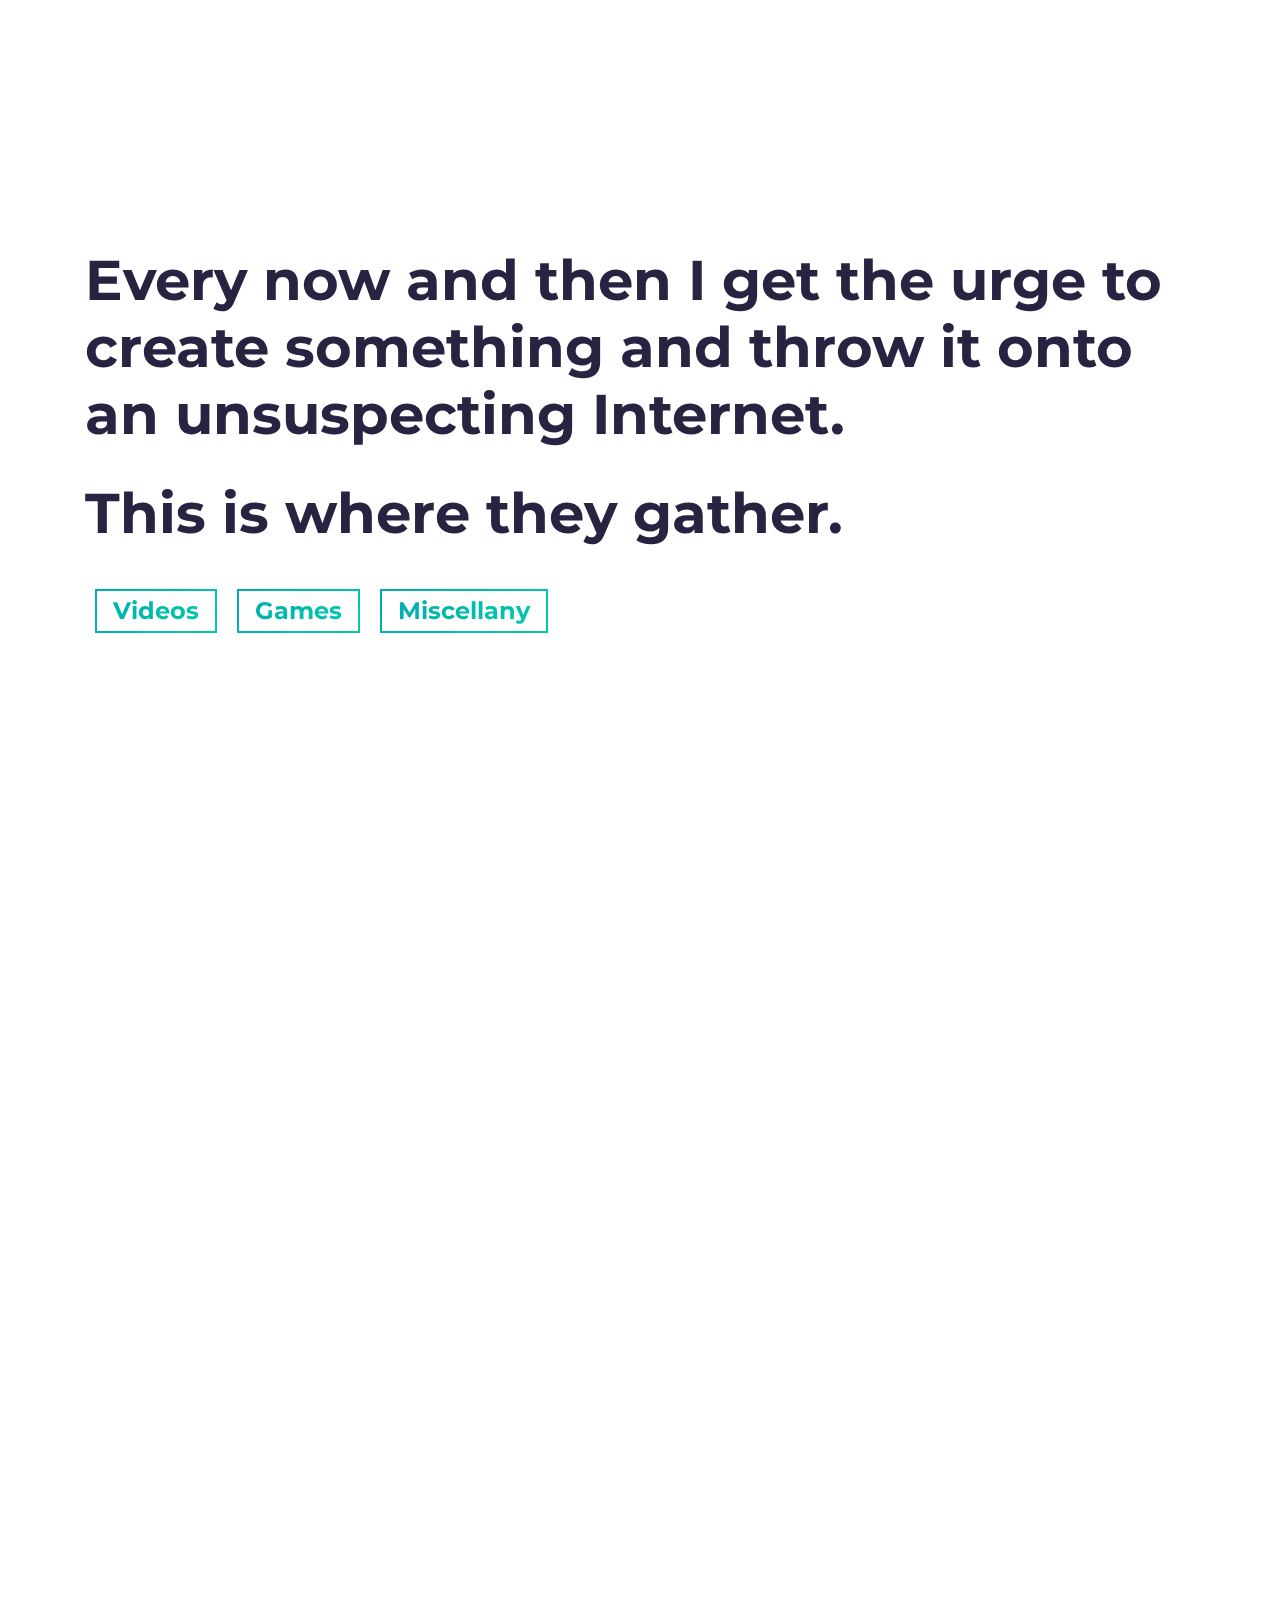
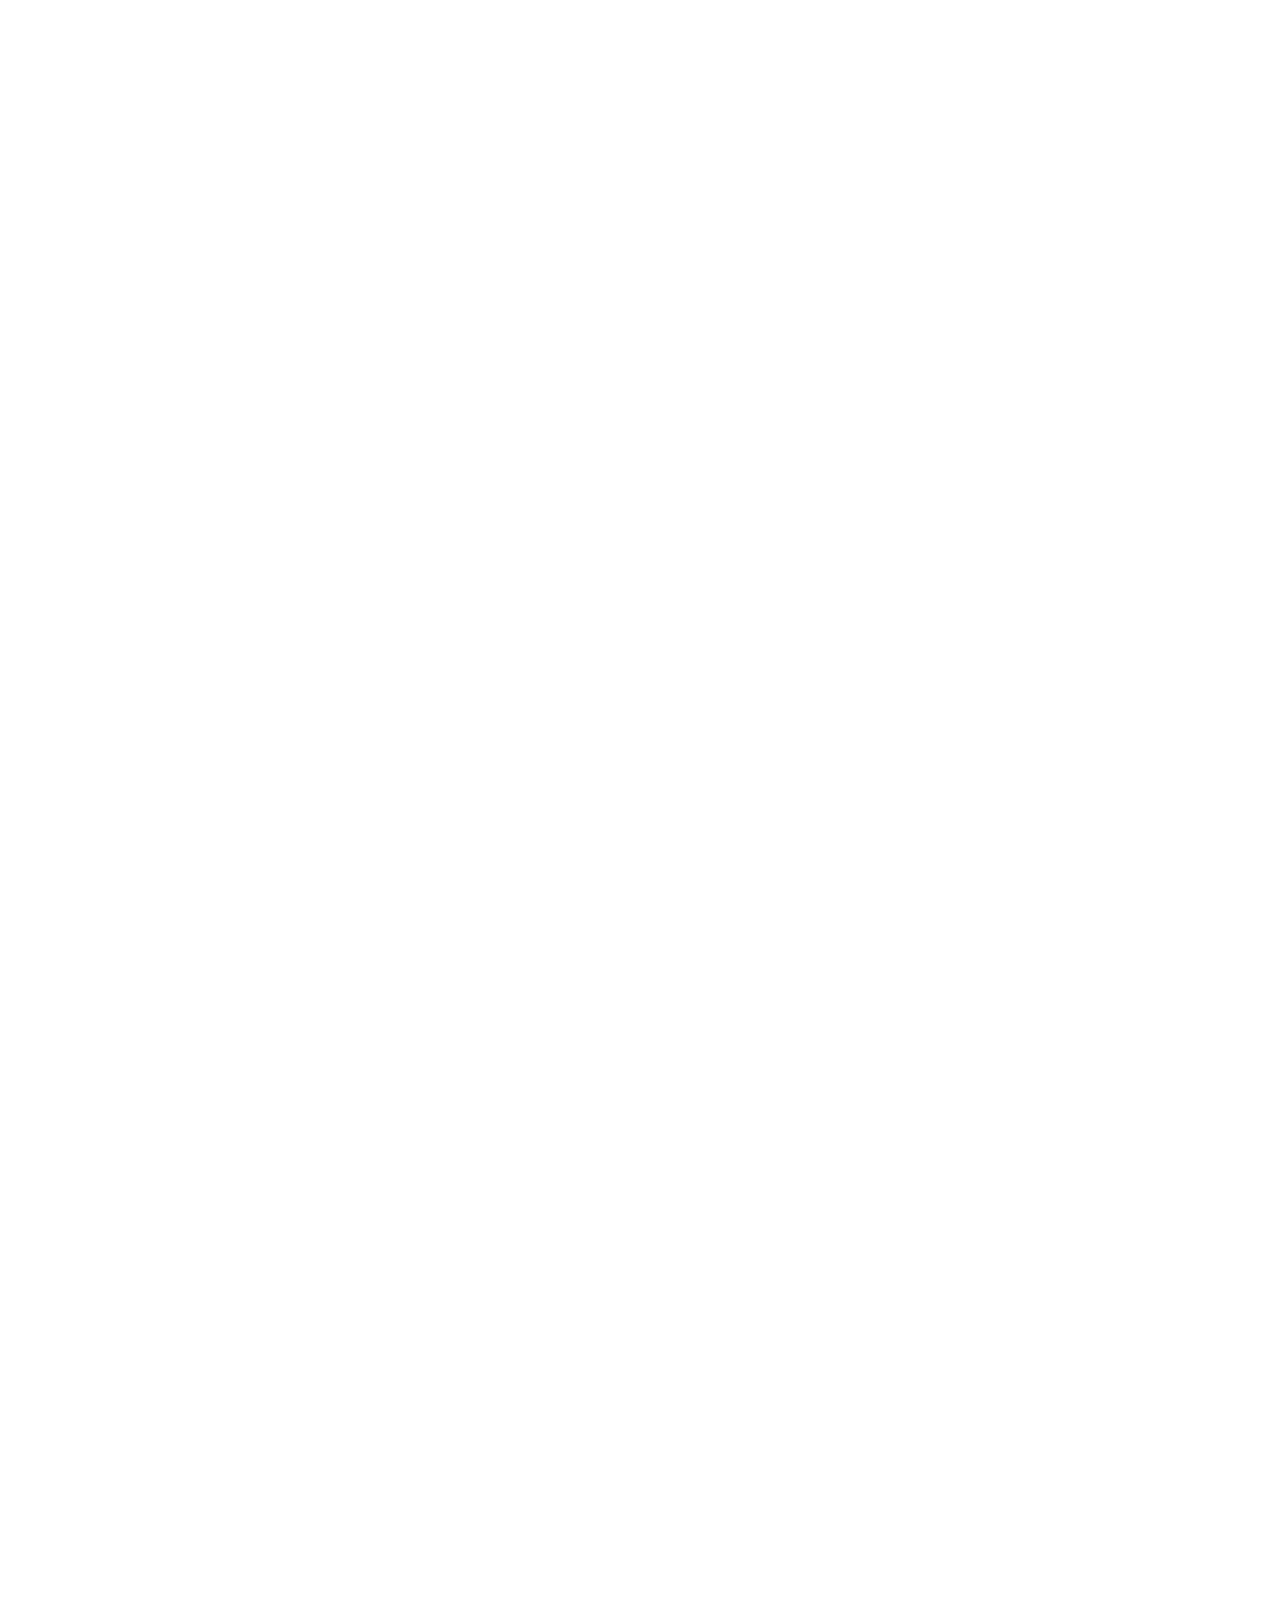
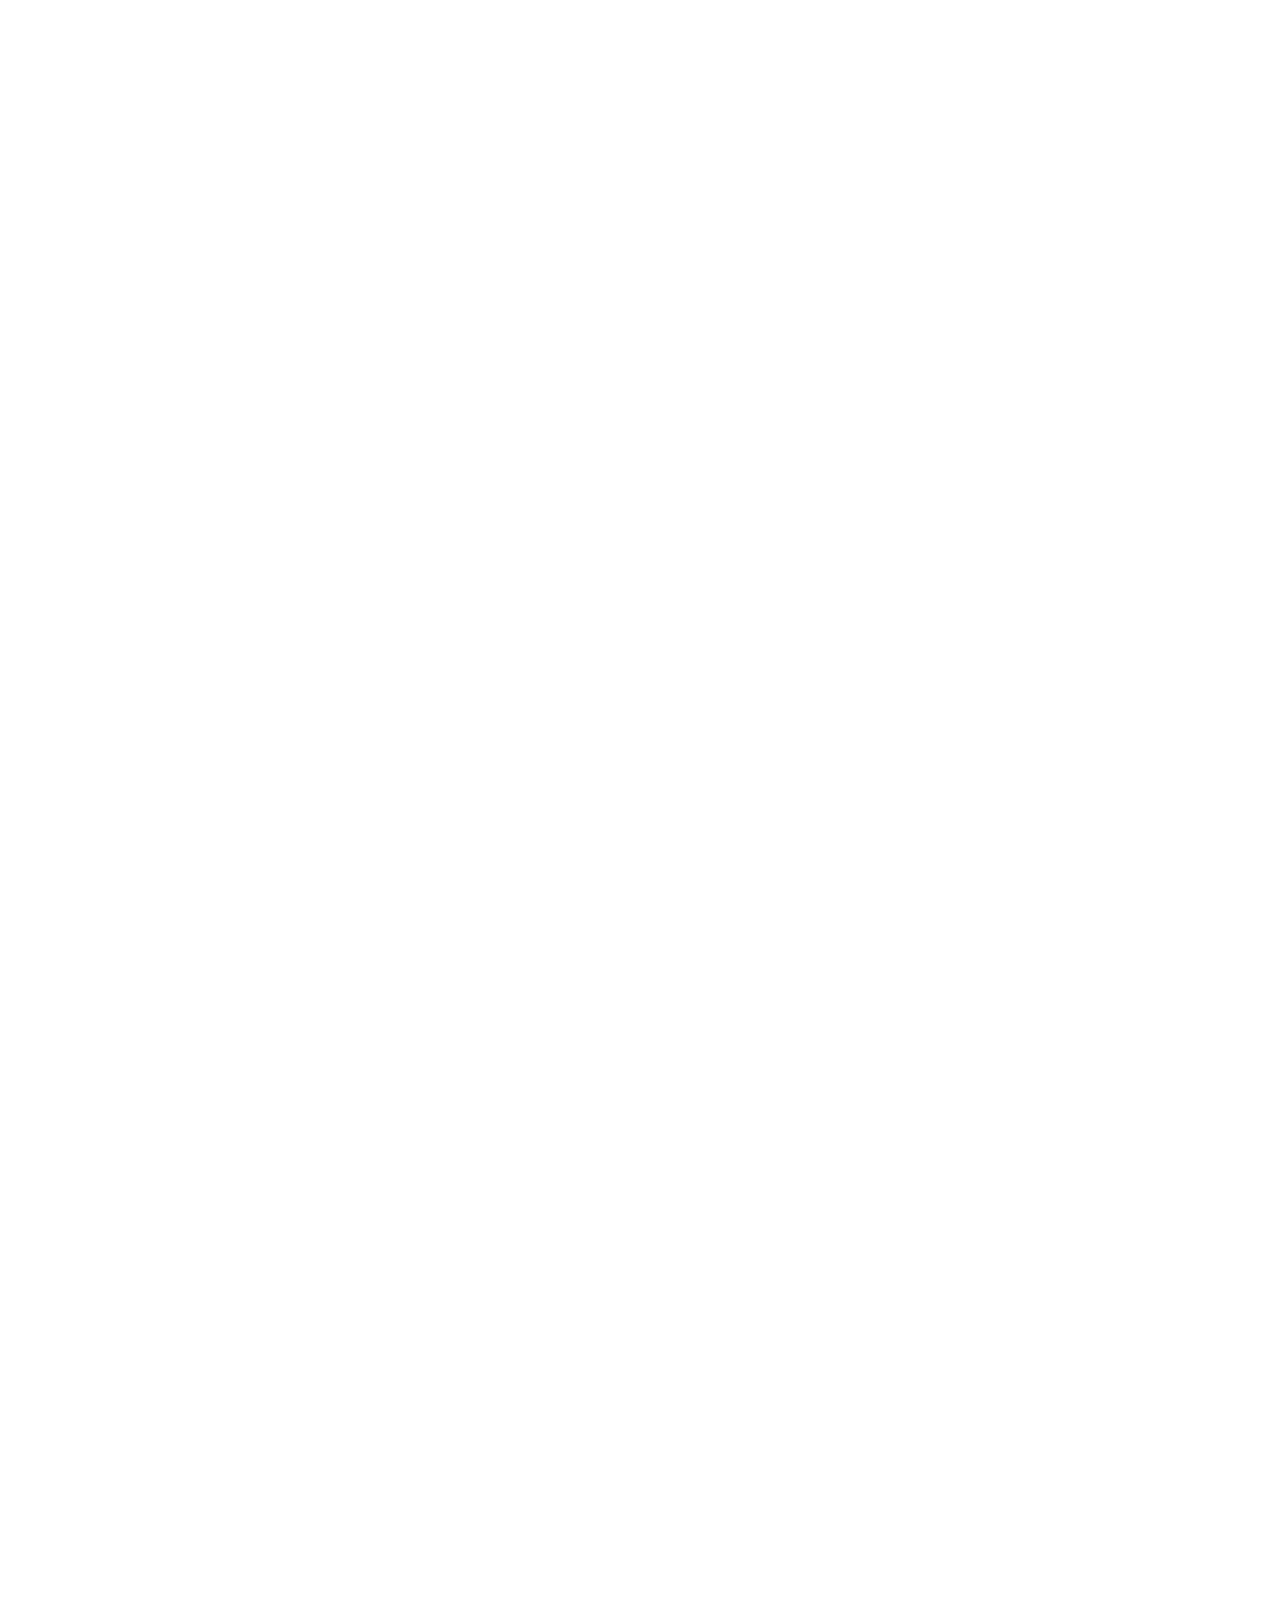
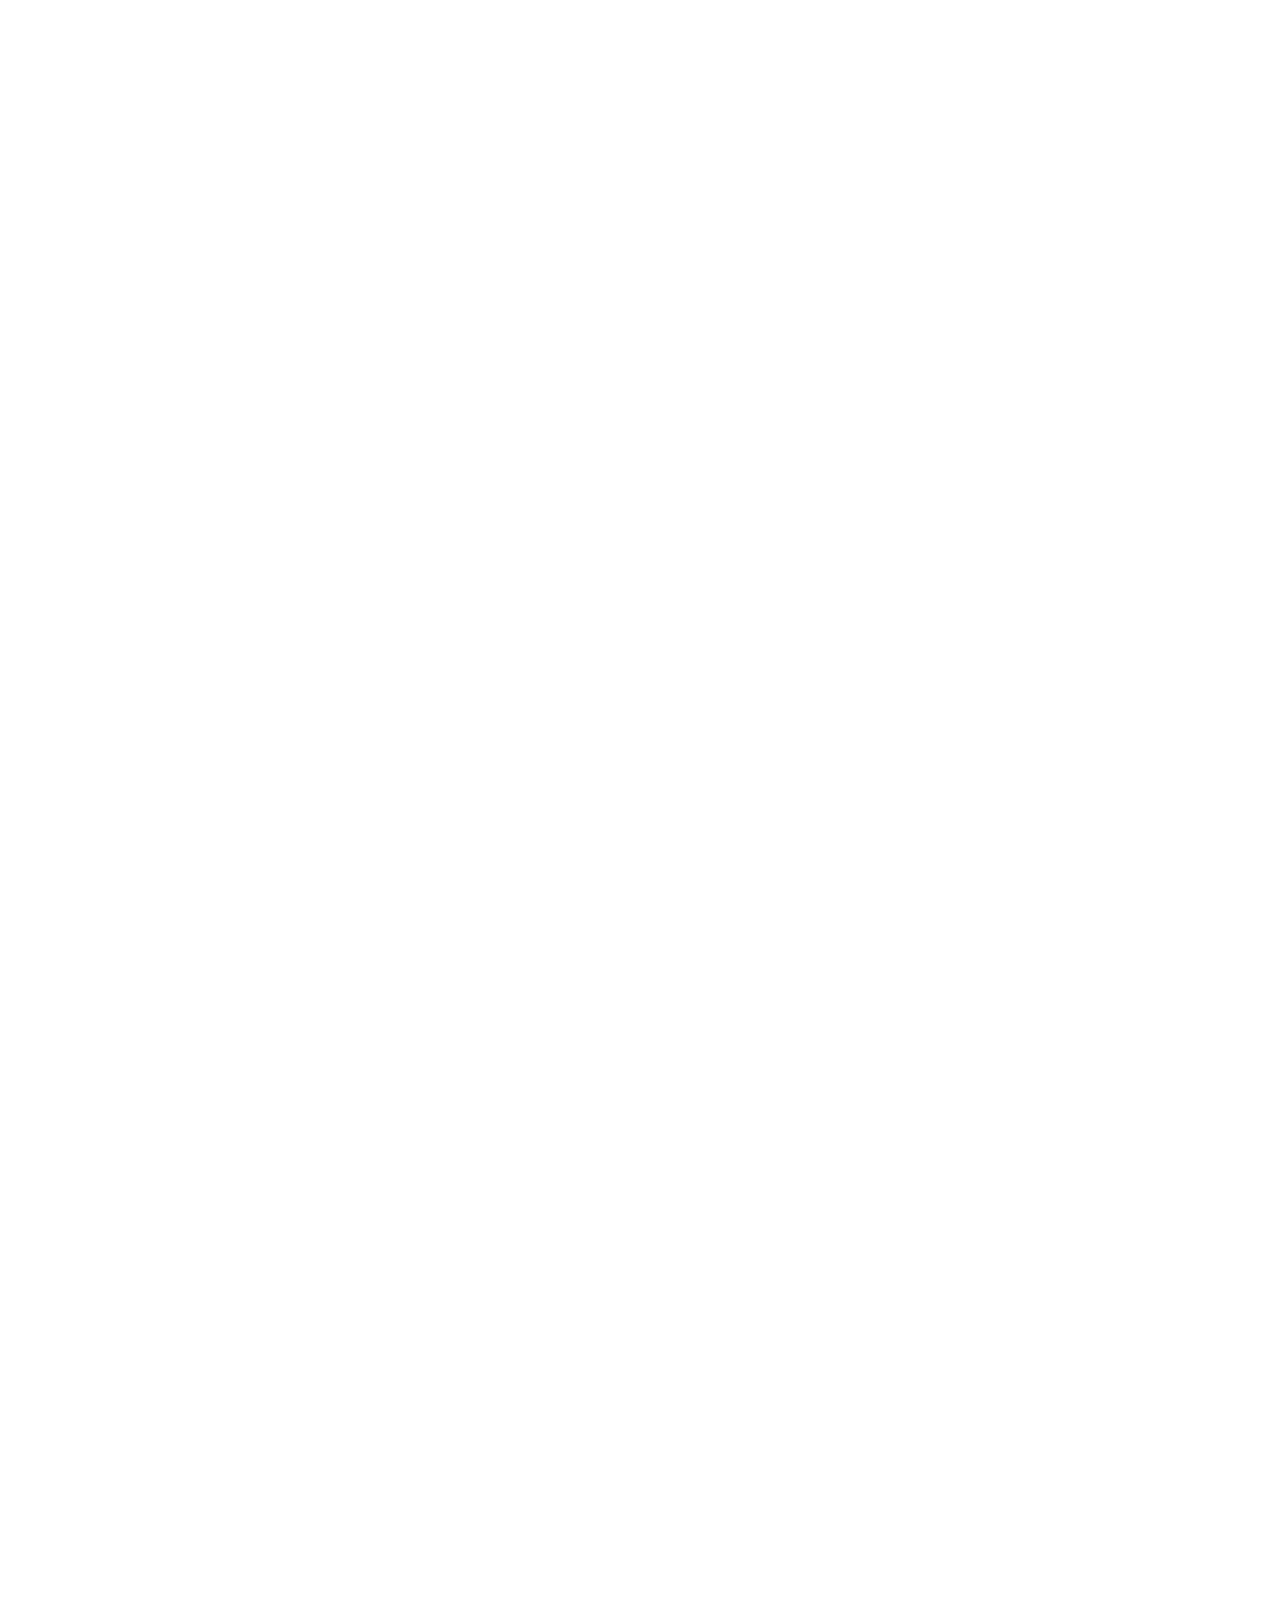
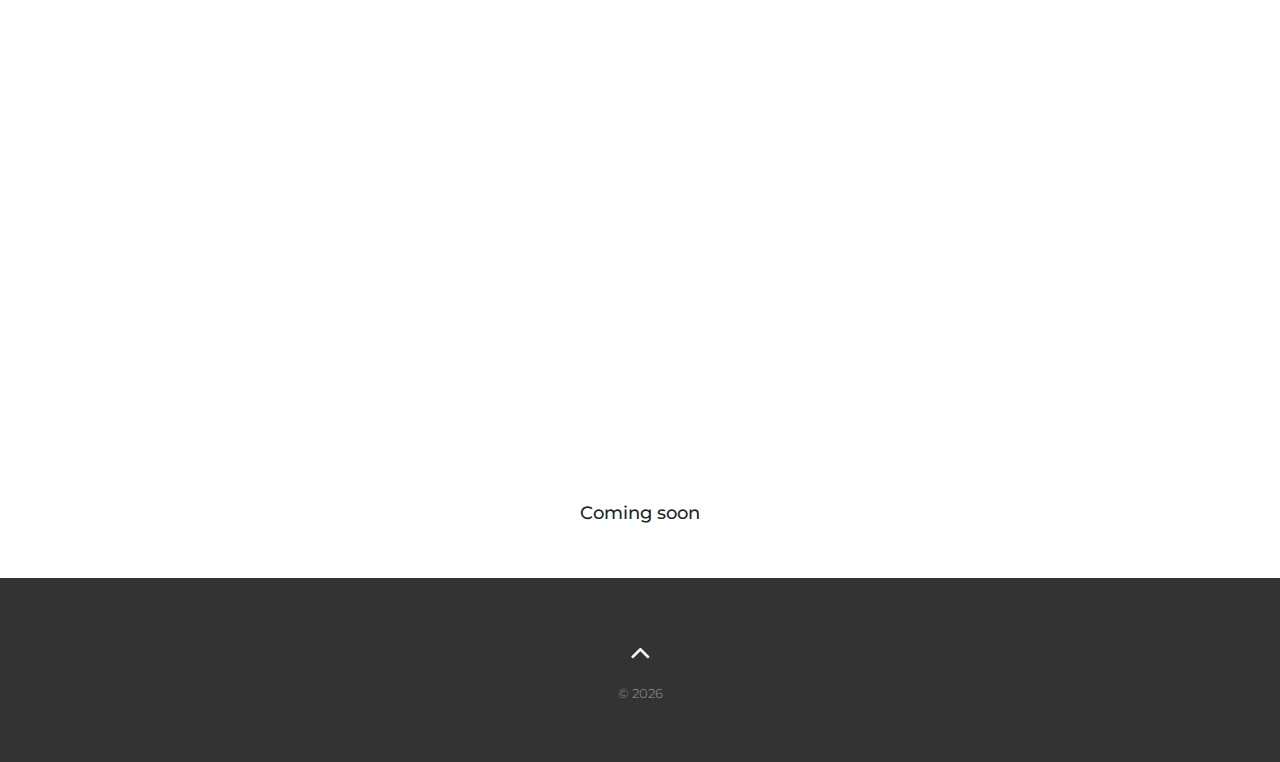
<file: index.html>
<!DOCTYPE html><html lang="en"><head><meta charSet="utf-8"/><meta http-equiv="x-ua-compatible" content="ie=edge"/><meta name="viewport" content="width=device-width, initial-scale=1, shrink-to-fit=no"/><style data-href="/styles.70de2d3a170e95b23b39.css">@import url(https://fonts.googleapis.com/css?family=Montserrat:400,700&display=swap);.percent-text{text-anchor:middle;font-family:Roboto,sans-serif}

/*!
 * Bootstrap v4.5.2 (https://getbootstrap.com/)
 * Copyright 2011-2020 The Bootstrap Authors
 * Copyright 2011-2020 Twitter, Inc.
 * Licensed under MIT (https://github.com/twbs/bootstrap/blob/main/LICENSE)
 */:root{--blue:#007bff;--indigo:#6610f2;--purple:#6f42c1;--pink:#e83e8c;--red:#dc3545;--orange:#fd7e14;--yellow:#ffc107;--green:#28a745;--teal:#20c997;--cyan:#17a2b8;--white:#fff;--gray:#6c757d;--gray-dark:#343a40;--primary:#007bff;--secondary:#6c757d;--success:#28a745;--info:#17a2b8;--warning:#ffc107;--danger:#dc3545;--light:#f8f9fa;--dark:#343a40;--breakpoint-xs:0;--breakpoint-sm:576px;--breakpoint-md:768px;--breakpoint-lg:992px;--breakpoint-xl:1200px;--font-family-sans-serif:-apple-system,BlinkMacSystemFont,"Segoe UI",Roboto,"Helvetica Neue",Arial,"Noto Sans",sans-serif,"Apple Color Emoji","Segoe UI Emoji","Segoe UI Symbol","Noto Color Emoji";--font-family-monospace:SFMono-Regular,Menlo,Monaco,Consolas,"Liberation Mono","Courier New",monospace}*,:after,:before{box-sizing:border-box}html{font-family:sans-serif;line-height:1.15;-webkit-text-size-adjust:100%;-webkit-tap-highlight-color:transparent}article,aside,figcaption,figure,footer,header,hgroup,main,nav,section{display:block}body{margin:0;font-family:-apple-system,BlinkMacSystemFont,Segoe UI,Roboto,Helvetica Neue,Arial,Noto Sans,sans-serif,Apple Color Emoji,Segoe UI Emoji,Segoe UI Symbol,Noto Color Emoji;font-size:1rem;font-weight:400;line-height:1.5;color:#212529;text-align:left;background-color:#fff}[tabindex="-1"]:focus:not(:focus-visible){outline:0!important}hr{box-sizing:content-box;height:0;overflow:visible}h1,h2,h3,h4,h5,h6{margin-top:0;margin-bottom:.5rem}p{margin-top:0;margin-bottom:1rem}abbr[data-original-title],abbr[title]{text-decoration:underline;-webkit-text-decoration:underline dotted;text-decoration:underline dotted;cursor:help;border-bottom:0;-webkit-text-decoration-skip-ink:none;text-decoration-skip-ink:none}address{font-style:normal;line-height:inherit}address,dl,ol,ul{margin-bottom:1rem}dl,ol,ul{margin-top:0}ol ol,ol ul,ul ol,ul ul{margin-bottom:0}dt{font-weight:700}dd{margin-bottom:.5rem;margin-left:0}blockquote{margin:0 0 1rem}b,strong{font-weight:bolder}small{font-size:80%}sub,sup{position:relative;font-size:75%;line-height:0;vertical-align:baseline}sub{bottom:-.25em}sup{top:-.5em}a{color:#007bff;text-decoration:none;background-color:transparent}a:hover{color:#0056b3;text-decoration:underline}a:not([href]):not([class]),a:not([href]):not([class]):hover{color:inherit;text-decoration:none}code,kbd,pre,samp{font-family:SFMono-Regular,Menlo,Monaco,Consolas,Liberation Mono,Courier New,monospace;font-size:1em}pre{margin-top:0;margin-bottom:1rem;overflow:auto;-ms-overflow-style:scrollbar}figure{margin:0 0 1rem}img{border-style:none}img,svg{vertical-align:middle}svg{overflow:hidden}table{border-collapse:collapse}caption{padding-top:.75rem;padding-bottom:.75rem;color:#6c757d;text-align:left;caption-side:bottom}th{text-align:inherit}label{display:inline-block;margin-bottom:.5rem}button{border-radius:0}button:focus{outline:1px dotted;outline:5px auto -webkit-focus-ring-color}button,input,optgroup,select,textarea{margin:0;font-family:inherit;font-size:inherit;line-height:inherit}button,input{overflow:visible}button,select{text-transform:none}[role=button]{cursor:pointer}select{word-wrap:normal}[type=button],[type=reset],[type=submit],button{-webkit-appearance:button}[type=button]:not(:disabled),[type=reset]:not(:disabled),[type=submit]:not(:disabled),button:not(:disabled){cursor:pointer}[type=button]::-moz-focus-inner,[type=reset]::-moz-focus-inner,[type=submit]::-moz-focus-inner,button::-moz-focus-inner{padding:0;border-style:none}input[type=checkbox],input[type=radio]{box-sizing:border-box;padding:0}textarea{overflow:auto;resize:vertical}fieldset{min-width:0;padding:0;margin:0;border:0}legend{display:block;width:100%;max-width:100%;padding:0;margin-bottom:.5rem;font-size:1.5rem;line-height:inherit;color:inherit;white-space:normal}progress{vertical-align:baseline}[type=number]::-webkit-inner-spin-button,[type=number]::-webkit-outer-spin-button{height:auto}[type=search]{outline-offset:-2px;-webkit-appearance:none}[type=search]::-webkit-search-decoration{-webkit-appearance:none}::-webkit-file-upload-button{font:inherit;-webkit-appearance:button}output{display:inline-block}summary{display:list-item;cursor:pointer}template{display:none}[hidden]{display:none!important}.h1,.h2,.h3,.h4,.h5,.h6,h1,h2,h3,h4,h5,h6{margin-bottom:.5rem;font-weight:500;line-height:1.2}.h1,h1{font-size:2.5rem}.h2,h2{font-size:2rem}.h3,h3{font-size:1.75rem}.h4,h4{font-size:1.5rem}.h5,h5{font-size:1.25rem}.h6,h6{font-size:1rem}.lead{font-size:1.25rem;font-weight:300}.display-1{font-size:6rem}.display-1,.display-2{font-weight:300;line-height:1.2}.display-2{font-size:5.5rem}.display-3{font-size:4.5rem}.display-3,.display-4{font-weight:300;line-height:1.2}.display-4{font-size:3.5rem}hr{margin-top:1rem;margin-bottom:1rem;border:0;border-top:1px solid rgba(0,0,0,.1)}.small,small{font-size:80%;font-weight:400}.mark,mark{padding:.2em;background-color:#fcf8e3}.list-inline,.list-unstyled{padding-left:0;list-style:none}.list-inline-item{display:inline-block}.list-inline-item:not(:last-child){margin-right:.5rem}.initialism{font-size:90%;text-transform:uppercase}.blockquote{margin-bottom:1rem;font-size:1.25rem}.blockquote-footer{display:block;font-size:80%;color:#6c757d}.blockquote-footer:before{content:"\2014\A0"}.img-fluid,.img-thumbnail{max-width:100%;height:auto}.img-thumbnail{padding:.25rem;background-color:#fff;border:1px solid #dee2e6;border-radius:.25rem}.figure{display:inline-block}.figure-img{margin-bottom:.5rem;line-height:1}.figure-caption{font-size:90%;color:#6c757d}code{font-size:87.5%;color:#e83e8c;word-wrap:break-word}a>code{color:inherit}kbd{padding:.2rem .4rem;font-size:87.5%;color:#fff;background-color:#212529;border-radius:.2rem}kbd kbd{padding:0;font-size:100%;font-weight:700}pre{display:block;font-size:87.5%;color:#212529}pre code{font-size:inherit;color:inherit;word-break:normal}.pre-scrollable{max-height:340px;overflow-y:scroll}.container,.container-fluid,.container-lg,.container-md,.container-sm,.container-xl{width:100%;padding-right:15px;padding-left:15px;margin-right:auto;margin-left:auto}@media (min-width:576px){.container,.container-sm{max-width:540px}}@media (min-width:768px){.container,.container-md,.container-sm{max-width:720px}}@media (min-width:992px){.container,.container-lg,.container-md,.container-sm{max-width:960px}}@media (min-width:1200px){.container,.container-lg,.container-md,.container-sm,.container-xl{max-width:1140px}}.row{display:flex;flex-wrap:wrap;margin-right:-15px;margin-left:-15px}.no-gutters{margin-right:0;margin-left:0}.no-gutters>.col,.no-gutters>[class*=col-]{padding-right:0;padding-left:0}.col,.col-1,.col-2,.col-3,.col-4,.col-5,.col-6,.col-7,.col-8,.col-9,.col-10,.col-11,.col-12,.col-auto,.col-lg,.col-lg-1,.col-lg-2,.col-lg-3,.col-lg-4,.col-lg-5,.col-lg-6,.col-lg-7,.col-lg-8,.col-lg-9,.col-lg-10,.col-lg-11,.col-lg-12,.col-lg-auto,.col-md,.col-md-1,.col-md-2,.col-md-3,.col-md-4,.col-md-5,.col-md-6,.col-md-7,.col-md-8,.col-md-9,.col-md-10,.col-md-11,.col-md-12,.col-md-auto,.col-sm,.col-sm-1,.col-sm-2,.col-sm-3,.col-sm-4,.col-sm-5,.col-sm-6,.col-sm-7,.col-sm-8,.col-sm-9,.col-sm-10,.col-sm-11,.col-sm-12,.col-sm-auto,.col-xl,.col-xl-1,.col-xl-2,.col-xl-3,.col-xl-4,.col-xl-5,.col-xl-6,.col-xl-7,.col-xl-8,.col-xl-9,.col-xl-10,.col-xl-11,.col-xl-12,.col-xl-auto{position:relative;width:100%;padding-right:15px;padding-left:15px}.col{flex-basis:0;flex-grow:1;max-width:100%}.row-cols-1>*{flex:0 0 100%;max-width:100%}.row-cols-2>*{flex:0 0 50%;max-width:50%}.row-cols-3>*{flex:0 0 33.333333%;max-width:33.333333%}.row-cols-4>*{flex:0 0 25%;max-width:25%}.row-cols-5>*{flex:0 0 20%;max-width:20%}.row-cols-6>*{flex:0 0 16.666667%;max-width:16.666667%}.col-auto{flex:0 0 auto;width:auto;max-width:100%}.col-1{flex:0 0 8.333333%;max-width:8.333333%}.col-2{flex:0 0 16.666667%;max-width:16.666667%}.col-3{flex:0 0 25%;max-width:25%}.col-4{flex:0 0 33.333333%;max-width:33.333333%}.col-5{flex:0 0 41.666667%;max-width:41.666667%}.col-6{flex:0 0 50%;max-width:50%}.col-7{flex:0 0 58.333333%;max-width:58.333333%}.col-8{flex:0 0 66.666667%;max-width:66.666667%}.col-9{flex:0 0 75%;max-width:75%}.col-10{flex:0 0 83.333333%;max-width:83.333333%}.col-11{flex:0 0 91.666667%;max-width:91.666667%}.col-12{flex:0 0 100%;max-width:100%}.order-first{order:-1}.order-last{order:13}.order-0{order:0}.order-1{order:1}.order-2{order:2}.order-3{order:3}.order-4{order:4}.order-5{order:5}.order-6{order:6}.order-7{order:7}.order-8{order:8}.order-9{order:9}.order-10{order:10}.order-11{order:11}.order-12{order:12}.offset-1{margin-left:8.333333%}.offset-2{margin-left:16.666667%}.offset-3{margin-left:25%}.offset-4{margin-left:33.333333%}.offset-5{margin-left:41.666667%}.offset-6{margin-left:50%}.offset-7{margin-left:58.333333%}.offset-8{margin-left:66.666667%}.offset-9{margin-left:75%}.offset-10{margin-left:83.333333%}.offset-11{margin-left:91.666667%}@media (min-width:576px){.col-sm{flex-basis:0;flex-grow:1;max-width:100%}.row-cols-sm-1>*{flex:0 0 100%;max-width:100%}.row-cols-sm-2>*{flex:0 0 50%;max-width:50%}.row-cols-sm-3>*{flex:0 0 33.333333%;max-width:33.333333%}.row-cols-sm-4>*{flex:0 0 25%;max-width:25%}.row-cols-sm-5>*{flex:0 0 20%;max-width:20%}.row-cols-sm-6>*{flex:0 0 16.666667%;max-width:16.666667%}.col-sm-auto{flex:0 0 auto;width:auto;max-width:100%}.col-sm-1{flex:0 0 8.333333%;max-width:8.333333%}.col-sm-2{flex:0 0 16.666667%;max-width:16.666667%}.col-sm-3{flex:0 0 25%;max-width:25%}.col-sm-4{flex:0 0 33.333333%;max-width:33.333333%}.col-sm-5{flex:0 0 41.666667%;max-width:41.666667%}.col-sm-6{flex:0 0 50%;max-width:50%}.col-sm-7{flex:0 0 58.333333%;max-width:58.333333%}.col-sm-8{flex:0 0 66.666667%;max-width:66.666667%}.col-sm-9{flex:0 0 75%;max-width:75%}.col-sm-10{flex:0 0 83.333333%;max-width:83.333333%}.col-sm-11{flex:0 0 91.666667%;max-width:91.666667%}.col-sm-12{flex:0 0 100%;max-width:100%}.order-sm-first{order:-1}.order-sm-last{order:13}.order-sm-0{order:0}.order-sm-1{order:1}.order-sm-2{order:2}.order-sm-3{order:3}.order-sm-4{order:4}.order-sm-5{order:5}.order-sm-6{order:6}.order-sm-7{order:7}.order-sm-8{order:8}.order-sm-9{order:9}.order-sm-10{order:10}.order-sm-11{order:11}.order-sm-12{order:12}.offset-sm-0{margin-left:0}.offset-sm-1{margin-left:8.333333%}.offset-sm-2{margin-left:16.666667%}.offset-sm-3{margin-left:25%}.offset-sm-4{margin-left:33.333333%}.offset-sm-5{margin-left:41.666667%}.offset-sm-6{margin-left:50%}.offset-sm-7{margin-left:58.333333%}.offset-sm-8{margin-left:66.666667%}.offset-sm-9{margin-left:75%}.offset-sm-10{margin-left:83.333333%}.offset-sm-11{margin-left:91.666667%}}@media (min-width:768px){.col-md{flex-basis:0;flex-grow:1;max-width:100%}.row-cols-md-1>*{flex:0 0 100%;max-width:100%}.row-cols-md-2>*{flex:0 0 50%;max-width:50%}.row-cols-md-3>*{flex:0 0 33.333333%;max-width:33.333333%}.row-cols-md-4>*{flex:0 0 25%;max-width:25%}.row-cols-md-5>*{flex:0 0 20%;max-width:20%}.row-cols-md-6>*{flex:0 0 16.666667%;max-width:16.666667%}.col-md-auto{flex:0 0 auto;width:auto;max-width:100%}.col-md-1{flex:0 0 8.333333%;max-width:8.333333%}.col-md-2{flex:0 0 16.666667%;max-width:16.666667%}.col-md-3{flex:0 0 25%;max-width:25%}.col-md-4{flex:0 0 33.333333%;max-width:33.333333%}.col-md-5{flex:0 0 41.666667%;max-width:41.666667%}.col-md-6{flex:0 0 50%;max-width:50%}.col-md-7{flex:0 0 58.333333%;max-width:58.333333%}.col-md-8{flex:0 0 66.666667%;max-width:66.666667%}.col-md-9{flex:0 0 75%;max-width:75%}.col-md-10{flex:0 0 83.333333%;max-width:83.333333%}.col-md-11{flex:0 0 91.666667%;max-width:91.666667%}.col-md-12{flex:0 0 100%;max-width:100%}.order-md-first{order:-1}.order-md-last{order:13}.order-md-0{order:0}.order-md-1{order:1}.order-md-2{order:2}.order-md-3{order:3}.order-md-4{order:4}.order-md-5{order:5}.order-md-6{order:6}.order-md-7{order:7}.order-md-8{order:8}.order-md-9{order:9}.order-md-10{order:10}.order-md-11{order:11}.order-md-12{order:12}.offset-md-0{margin-left:0}.offset-md-1{margin-left:8.333333%}.offset-md-2{margin-left:16.666667%}.offset-md-3{margin-left:25%}.offset-md-4{margin-left:33.333333%}.offset-md-5{margin-left:41.666667%}.offset-md-6{margin-left:50%}.offset-md-7{margin-left:58.333333%}.offset-md-8{margin-left:66.666667%}.offset-md-9{margin-left:75%}.offset-md-10{margin-left:83.333333%}.offset-md-11{margin-left:91.666667%}}@media (min-width:992px){.col-lg{flex-basis:0;flex-grow:1;max-width:100%}.row-cols-lg-1>*{flex:0 0 100%;max-width:100%}.row-cols-lg-2>*{flex:0 0 50%;max-width:50%}.row-cols-lg-3>*{flex:0 0 33.333333%;max-width:33.333333%}.row-cols-lg-4>*{flex:0 0 25%;max-width:25%}.row-cols-lg-5>*{flex:0 0 20%;max-width:20%}.row-cols-lg-6>*{flex:0 0 16.666667%;max-width:16.666667%}.col-lg-auto{flex:0 0 auto;width:auto;max-width:100%}.col-lg-1{flex:0 0 8.333333%;max-width:8.333333%}.col-lg-2{flex:0 0 16.666667%;max-width:16.666667%}.col-lg-3{flex:0 0 25%;max-width:25%}.col-lg-4{flex:0 0 33.333333%;max-width:33.333333%}.col-lg-5{flex:0 0 41.666667%;max-width:41.666667%}.col-lg-6{flex:0 0 50%;max-width:50%}.col-lg-7{flex:0 0 58.333333%;max-width:58.333333%}.col-lg-8{flex:0 0 66.666667%;max-width:66.666667%}.col-lg-9{flex:0 0 75%;max-width:75%}.col-lg-10{flex:0 0 83.333333%;max-width:83.333333%}.col-lg-11{flex:0 0 91.666667%;max-width:91.666667%}.col-lg-12{flex:0 0 100%;max-width:100%}.order-lg-first{order:-1}.order-lg-last{order:13}.order-lg-0{order:0}.order-lg-1{order:1}.order-lg-2{order:2}.order-lg-3{order:3}.order-lg-4{order:4}.order-lg-5{order:5}.order-lg-6{order:6}.order-lg-7{order:7}.order-lg-8{order:8}.order-lg-9{order:9}.order-lg-10{order:10}.order-lg-11{order:11}.order-lg-12{order:12}.offset-lg-0{margin-left:0}.offset-lg-1{margin-left:8.333333%}.offset-lg-2{margin-left:16.666667%}.offset-lg-3{margin-left:25%}.offset-lg-4{margin-left:33.333333%}.offset-lg-5{margin-left:41.666667%}.offset-lg-6{margin-left:50%}.offset-lg-7{margin-left:58.333333%}.offset-lg-8{margin-left:66.666667%}.offset-lg-9{margin-left:75%}.offset-lg-10{margin-left:83.333333%}.offset-lg-11{margin-left:91.666667%}}@media (min-width:1200px){.col-xl{flex-basis:0;flex-grow:1;max-width:100%}.row-cols-xl-1>*{flex:0 0 100%;max-width:100%}.row-cols-xl-2>*{flex:0 0 50%;max-width:50%}.row-cols-xl-3>*{flex:0 0 33.333333%;max-width:33.333333%}.row-cols-xl-4>*{flex:0 0 25%;max-width:25%}.row-cols-xl-5>*{flex:0 0 20%;max-width:20%}.row-cols-xl-6>*{flex:0 0 16.666667%;max-width:16.666667%}.col-xl-auto{flex:0 0 auto;width:auto;max-width:100%}.col-xl-1{flex:0 0 8.333333%;max-width:8.333333%}.col-xl-2{flex:0 0 16.666667%;max-width:16.666667%}.col-xl-3{flex:0 0 25%;max-width:25%}.col-xl-4{flex:0 0 33.333333%;max-width:33.333333%}.col-xl-5{flex:0 0 41.666667%;max-width:41.666667%}.col-xl-6{flex:0 0 50%;max-width:50%}.col-xl-7{flex:0 0 58.333333%;max-width:58.333333%}.col-xl-8{flex:0 0 66.666667%;max-width:66.666667%}.col-xl-9{flex:0 0 75%;max-width:75%}.col-xl-10{flex:0 0 83.333333%;max-width:83.333333%}.col-xl-11{flex:0 0 91.666667%;max-width:91.666667%}.col-xl-12{flex:0 0 100%;max-width:100%}.order-xl-first{order:-1}.order-xl-last{order:13}.order-xl-0{order:0}.order-xl-1{order:1}.order-xl-2{order:2}.order-xl-3{order:3}.order-xl-4{order:4}.order-xl-5{order:5}.order-xl-6{order:6}.order-xl-7{order:7}.order-xl-8{order:8}.order-xl-9{order:9}.order-xl-10{order:10}.order-xl-11{order:11}.order-xl-12{order:12}.offset-xl-0{margin-left:0}.offset-xl-1{margin-left:8.333333%}.offset-xl-2{margin-left:16.666667%}.offset-xl-3{margin-left:25%}.offset-xl-4{margin-left:33.333333%}.offset-xl-5{margin-left:41.666667%}.offset-xl-6{margin-left:50%}.offset-xl-7{margin-left:58.333333%}.offset-xl-8{margin-left:66.666667%}.offset-xl-9{margin-left:75%}.offset-xl-10{margin-left:83.333333%}.offset-xl-11{margin-left:91.666667%}}.table{width:100%;margin-bottom:1rem;color:#212529}.table td,.table th{padding:.75rem;vertical-align:top;border-top:1px solid #dee2e6}.table thead th{vertical-align:bottom;border-bottom:2px solid #dee2e6}.table tbody+tbody{border-top:2px solid #dee2e6}.table-sm td,.table-sm th{padding:.3rem}.table-bordered,.table-bordered td,.table-bordered th{border:1px solid #dee2e6}.table-bordered thead td,.table-bordered thead th{border-bottom-width:2px}.table-borderless tbody+tbody,.table-borderless td,.table-borderless th,.table-borderless thead th{border:0}.table-striped tbody tr:nth-of-type(odd){background-color:rgba(0,0,0,.05)}.table-hover tbody tr:hover{color:#212529;background-color:rgba(0,0,0,.075)}.table-primary,.table-primary>td,.table-primary>th{background-color:#b8daff}.table-primary tbody+tbody,.table-primary td,.table-primary th,.table-primary thead th{border-color:#7abaff}.table-hover .table-primary:hover,.table-hover .table-primary:hover>td,.table-hover .table-primary:hover>th{background-color:#9fcdff}.table-secondary,.table-secondary>td,.table-secondary>th{background-color:#d6d8db}.table-secondary tbody+tbody,.table-secondary td,.table-secondary th,.table-secondary thead th{border-color:#b3b7bb}.table-hover .table-secondary:hover,.table-hover .table-secondary:hover>td,.table-hover .table-secondary:hover>th{background-color:#c8cbcf}.table-success,.table-success>td,.table-success>th{background-color:#c3e6cb}.table-success tbody+tbody,.table-success td,.table-success th,.table-success thead th{border-color:#8fd19e}.table-hover .table-success:hover,.table-hover .table-success:hover>td,.table-hover .table-success:hover>th{background-color:#b1dfbb}.table-info,.table-info>td,.table-info>th{background-color:#bee5eb}.table-info tbody+tbody,.table-info td,.table-info th,.table-info thead th{border-color:#86cfda}.table-hover .table-info:hover,.table-hover .table-info:hover>td,.table-hover .table-info:hover>th{background-color:#abdde5}.table-warning,.table-warning>td,.table-warning>th{background-color:#ffeeba}.table-warning tbody+tbody,.table-warning td,.table-warning th,.table-warning thead th{border-color:#ffdf7e}.table-hover .table-warning:hover,.table-hover .table-warning:hover>td,.table-hover .table-warning:hover>th{background-color:#ffe8a1}.table-danger,.table-danger>td,.table-danger>th{background-color:#f5c6cb}.table-danger tbody+tbody,.table-danger td,.table-danger th,.table-danger thead th{border-color:#ed969e}.table-hover .table-danger:hover,.table-hover .table-danger:hover>td,.table-hover .table-danger:hover>th{background-color:#f1b0b7}.table-light,.table-light>td,.table-light>th{background-color:#fdfdfe}.table-light tbody+tbody,.table-light td,.table-light th,.table-light thead th{border-color:#fbfcfc}.table-hover .table-light:hover,.table-hover .table-light:hover>td,.table-hover .table-light:hover>th{background-color:#ececf6}.table-dark,.table-dark>td,.table-dark>th{background-color:#c6c8ca}.table-dark tbody+tbody,.table-dark td,.table-dark th,.table-dark thead th{border-color:#95999c}.table-hover .table-dark:hover,.table-hover .table-dark:hover>td,.table-hover .table-dark:hover>th{background-color:#b9bbbe}.table-active,.table-active>td,.table-active>th,.table-hover .table-active:hover,.table-hover .table-active:hover>td,.table-hover .table-active:hover>th{background-color:rgba(0,0,0,.075)}.table .thead-dark th{color:#fff;background-color:#343a40;border-color:#454d55}.table .thead-light th{color:#495057;background-color:#e9ecef;border-color:#dee2e6}.table-dark{color:#fff;background-color:#343a40}.table-dark td,.table-dark th,.table-dark thead th{border-color:#454d55}.table-dark.table-bordered{border:0}.table-dark.table-striped tbody tr:nth-of-type(odd){background-color:hsla(0,0%,100%,.05)}.table-dark.table-hover tbody tr:hover{color:#fff;background-color:hsla(0,0%,100%,.075)}@media (max-width:575.98px){.table-responsive-sm{display:block;width:100%;overflow-x:auto;-webkit-overflow-scrolling:touch}.table-responsive-sm>.table-bordered{border:0}}@media (max-width:767.98px){.table-responsive-md{display:block;width:100%;overflow-x:auto;-webkit-overflow-scrolling:touch}.table-responsive-md>.table-bordered{border:0}}@media (max-width:991.98px){.table-responsive-lg{display:block;width:100%;overflow-x:auto;-webkit-overflow-scrolling:touch}.table-responsive-lg>.table-bordered{border:0}}@media (max-width:1199.98px){.table-responsive-xl{display:block;width:100%;overflow-x:auto;-webkit-overflow-scrolling:touch}.table-responsive-xl>.table-bordered{border:0}}.table-responsive{display:block;width:100%;overflow-x:auto;-webkit-overflow-scrolling:touch}.table-responsive>.table-bordered{border:0}.form-control{display:block;width:100%;height:calc(1.5em + .75rem + 2px);padding:.375rem .75rem;font-size:1rem;font-weight:400;line-height:1.5;color:#495057;background-color:#fff;background-clip:padding-box;border:1px solid #ced4da;border-radius:.25rem;transition:border-color .15s ease-in-out,box-shadow .15s ease-in-out}@media (prefers-reduced-motion:reduce){.form-control{transition:none}}.form-control::-ms-expand{background-color:transparent;border:0}.form-control:-moz-focusring{color:transparent;text-shadow:0 0 0 #495057}.form-control:focus{color:#495057;background-color:#fff;border-color:#80bdff;outline:0;box-shadow:0 0 0 .2rem rgba(0,123,255,.25)}.form-control::-webkit-input-placeholder{color:#6c757d;opacity:1}.form-control:-ms-input-placeholder{color:#6c757d;opacity:1}.form-control::-ms-input-placeholder{color:#6c757d;opacity:1}.form-control::placeholder{color:#6c757d;opacity:1}.form-control:disabled,.form-control[readonly]{background-color:#e9ecef;opacity:1}input[type=date].form-control,input[type=datetime-local].form-control,input[type=month].form-control,input[type=time].form-control{-webkit-appearance:none;-moz-appearance:none;appearance:none}select.form-control:focus::-ms-value{color:#495057;background-color:#fff}.form-control-file,.form-control-range{display:block;width:100%}.col-form-label{padding-top:calc(.375rem + 1px);padding-bottom:calc(.375rem + 1px);margin-bottom:0;font-size:inherit;line-height:1.5}.col-form-label-lg{padding-top:calc(.5rem + 1px);padding-bottom:calc(.5rem + 1px);font-size:1.25rem;line-height:1.5}.col-form-label-sm{padding-top:calc(.25rem + 1px);padding-bottom:calc(.25rem + 1px);font-size:.875rem;line-height:1.5}.form-control-plaintext{display:block;width:100%;padding:.375rem 0;margin-bottom:0;font-size:1rem;line-height:1.5;color:#212529;background-color:transparent;border:solid transparent;border-width:1px 0}.form-control-plaintext.form-control-lg,.form-control-plaintext.form-control-sm{padding-right:0;padding-left:0}.form-control-sm{height:calc(1.5em + .5rem + 2px);padding:.25rem .5rem;font-size:.875rem;line-height:1.5;border-radius:.2rem}.form-control-lg{height:calc(1.5em + 1rem + 2px);padding:.5rem 1rem;font-size:1.25rem;line-height:1.5;border-radius:.3rem}select.form-control[multiple],select.form-control[size],textarea.form-control{height:auto}.form-group{margin-bottom:1rem}.form-text{display:block;margin-top:.25rem}.form-row{display:flex;flex-wrap:wrap;margin-right:-5px;margin-left:-5px}.form-row>.col,.form-row>[class*=col-]{padding-right:5px;padding-left:5px}.form-check{position:relative;display:block;padding-left:1.25rem}.form-check-input{position:absolute;margin-top:.3rem;margin-left:-1.25rem}.form-check-input:disabled~.form-check-label,.form-check-input[disabled]~.form-check-label{color:#6c757d}.form-check-label{margin-bottom:0}.form-check-inline{display:inline-flex;align-items:center;padding-left:0;margin-right:.75rem}.form-check-inline .form-check-input{position:static;margin-top:0;margin-right:.3125rem;margin-left:0}.valid-feedback{display:none;width:100%;margin-top:.25rem;font-size:80%;color:#28a745}.valid-tooltip{position:absolute;top:100%;left:0;z-index:5;display:none;max-width:100%;padding:.25rem .5rem;margin-top:.1rem;font-size:.875rem;line-height:1.5;color:#fff;background-color:rgba(40,167,69,.9);border-radius:.25rem}.is-valid~.valid-feedback,.is-valid~.valid-tooltip,.was-validated :valid~.valid-feedback,.was-validated :valid~.valid-tooltip{display:block}.form-control.is-valid,.was-validated .form-control:valid{border-color:#28a745;padding-right:calc(1.5em + .75rem);background-image:url("data:image/svg+xml;charset=utf-8,%3Csvg xmlns='http://www.w3.org/2000/svg' width='8' height='8' viewBox='0 0 8 8'%3E%3Cpath fill='%2328a745' d='M2.3 6.73L.6 4.53c-.4-1.04.46-1.4 1.1-.8l1.1 1.4 3.4-3.8c.6-.63 1.6-.27 1.2.7l-4 4.6c-.43.5-.8.4-1.1.1z'/%3E%3C/svg%3E");background-repeat:no-repeat;background-position:right calc(.375em + .1875rem) center;background-size:calc(.75em + .375rem) calc(.75em + .375rem)}.form-control.is-valid:focus,.was-validated .form-control:valid:focus{border-color:#28a745;box-shadow:0 0 0 .2rem rgba(40,167,69,.25)}.was-validated textarea.form-control:valid,textarea.form-control.is-valid{padding-right:calc(1.5em + .75rem);background-position:top calc(.375em + .1875rem) right calc(.375em + .1875rem)}.custom-select.is-valid,.was-validated .custom-select:valid{border-color:#28a745;padding-right:calc(.75em + 2.3125rem);background:url("data:image/svg+xml;charset=utf-8,%3Csvg xmlns='http://www.w3.org/2000/svg' width='4' height='5' viewBox='0 0 4 5'%3E%3Cpath fill='%23343a40' d='M2 0L0 2h4zm0 5L0 3h4z'/%3E%3C/svg%3E") no-repeat right .75rem center/8px 10px,url("data:image/svg+xml;charset=utf-8,%3Csvg xmlns='http://www.w3.org/2000/svg' width='8' height='8' viewBox='0 0 8 8'%3E%3Cpath fill='%2328a745' d='M2.3 6.73L.6 4.53c-.4-1.04.46-1.4 1.1-.8l1.1 1.4 3.4-3.8c.6-.63 1.6-.27 1.2.7l-4 4.6c-.43.5-.8.4-1.1.1z'/%3E%3C/svg%3E") #fff no-repeat center right 1.75rem/calc(.75em + .375rem) calc(.75em + .375rem)}.custom-select.is-valid:focus,.was-validated .custom-select:valid:focus{border-color:#28a745;box-shadow:0 0 0 .2rem rgba(40,167,69,.25)}.form-check-input.is-valid~.form-check-label,.was-validated .form-check-input:valid~.form-check-label{color:#28a745}.form-check-input.is-valid~.valid-feedback,.form-check-input.is-valid~.valid-tooltip,.was-validated .form-check-input:valid~.valid-feedback,.was-validated .form-check-input:valid~.valid-tooltip{display:block}.custom-control-input.is-valid~.custom-control-label,.was-validated .custom-control-input:valid~.custom-control-label{color:#28a745}.custom-control-input.is-valid~.custom-control-label:before,.was-validated .custom-control-input:valid~.custom-control-label:before{border-color:#28a745}.custom-control-input.is-valid:checked~.custom-control-label:before,.was-validated .custom-control-input:valid:checked~.custom-control-label:before{border-color:#34ce57;background-color:#34ce57}.custom-control-input.is-valid:focus~.custom-control-label:before,.was-validated .custom-control-input:valid:focus~.custom-control-label:before{box-shadow:0 0 0 .2rem rgba(40,167,69,.25)}.custom-control-input.is-valid:focus:not(:checked)~.custom-control-label:before,.custom-file-input.is-valid~.custom-file-label,.was-validated .custom-control-input:valid:focus:not(:checked)~.custom-control-label:before,.was-validated .custom-file-input:valid~.custom-file-label{border-color:#28a745}.custom-file-input.is-valid:focus~.custom-file-label,.was-validated .custom-file-input:valid:focus~.custom-file-label{border-color:#28a745;box-shadow:0 0 0 .2rem rgba(40,167,69,.25)}.invalid-feedback{display:none;width:100%;margin-top:.25rem;font-size:80%;color:#dc3545}.invalid-tooltip{position:absolute;top:100%;left:0;z-index:5;display:none;max-width:100%;padding:.25rem .5rem;margin-top:.1rem;font-size:.875rem;line-height:1.5;color:#fff;background-color:rgba(220,53,69,.9);border-radius:.25rem}.is-invalid~.invalid-feedback,.is-invalid~.invalid-tooltip,.was-validated :invalid~.invalid-feedback,.was-validated :invalid~.invalid-tooltip{display:block}.form-control.is-invalid,.was-validated .form-control:invalid{border-color:#dc3545;padding-right:calc(1.5em + .75rem);background-image:url("data:image/svg+xml;charset=utf-8,%3Csvg xmlns='http://www.w3.org/2000/svg' width='12' height='12' fill='none' stroke='%23dc3545' viewBox='0 0 12 12'%3E%3Ccircle cx='6' cy='6' r='4.5'/%3E%3Cpath stroke-linejoin='round' d='M5.8 3.6h.4L6 6.5z'/%3E%3Ccircle cx='6' cy='8.2' r='.6' fill='%23dc3545' stroke='none'/%3E%3C/svg%3E");background-repeat:no-repeat;background-position:right calc(.375em + .1875rem) center;background-size:calc(.75em + .375rem) calc(.75em + .375rem)}.form-control.is-invalid:focus,.was-validated .form-control:invalid:focus{border-color:#dc3545;box-shadow:0 0 0 .2rem rgba(220,53,69,.25)}.was-validated textarea.form-control:invalid,textarea.form-control.is-invalid{padding-right:calc(1.5em + .75rem);background-position:top calc(.375em + .1875rem) right calc(.375em + .1875rem)}.custom-select.is-invalid,.was-validated .custom-select:invalid{border-color:#dc3545;padding-right:calc(.75em + 2.3125rem);background:url("data:image/svg+xml;charset=utf-8,%3Csvg xmlns='http://www.w3.org/2000/svg' width='4' height='5' viewBox='0 0 4 5'%3E%3Cpath fill='%23343a40' d='M2 0L0 2h4zm0 5L0 3h4z'/%3E%3C/svg%3E") no-repeat right .75rem center/8px 10px,url("data:image/svg+xml;charset=utf-8,%3Csvg xmlns='http://www.w3.org/2000/svg' width='12' height='12' fill='none' stroke='%23dc3545' viewBox='0 0 12 12'%3E%3Ccircle cx='6' cy='6' r='4.5'/%3E%3Cpath stroke-linejoin='round' d='M5.8 3.6h.4L6 6.5z'/%3E%3Ccircle cx='6' cy='8.2' r='.6' fill='%23dc3545' stroke='none'/%3E%3C/svg%3E") #fff no-repeat center right 1.75rem/calc(.75em + .375rem) calc(.75em + .375rem)}.custom-select.is-invalid:focus,.was-validated .custom-select:invalid:focus{border-color:#dc3545;box-shadow:0 0 0 .2rem rgba(220,53,69,.25)}.form-check-input.is-invalid~.form-check-label,.was-validated .form-check-input:invalid~.form-check-label{color:#dc3545}.form-check-input.is-invalid~.invalid-feedback,.form-check-input.is-invalid~.invalid-tooltip,.was-validated .form-check-input:invalid~.invalid-feedback,.was-validated .form-check-input:invalid~.invalid-tooltip{display:block}.custom-control-input.is-invalid~.custom-control-label,.was-validated .custom-control-input:invalid~.custom-control-label{color:#dc3545}.custom-control-input.is-invalid~.custom-control-label:before,.was-validated .custom-control-input:invalid~.custom-control-label:before{border-color:#dc3545}.custom-control-input.is-invalid:checked~.custom-control-label:before,.was-validated .custom-control-input:invalid:checked~.custom-control-label:before{border-color:#e4606d;background-color:#e4606d}.custom-control-input.is-invalid:focus~.custom-control-label:before,.was-validated .custom-control-input:invalid:focus~.custom-control-label:before{box-shadow:0 0 0 .2rem rgba(220,53,69,.25)}.custom-control-input.is-invalid:focus:not(:checked)~.custom-control-label:before,.custom-file-input.is-invalid~.custom-file-label,.was-validated .custom-control-input:invalid:focus:not(:checked)~.custom-control-label:before,.was-validated .custom-file-input:invalid~.custom-file-label{border-color:#dc3545}.custom-file-input.is-invalid:focus~.custom-file-label,.was-validated .custom-file-input:invalid:focus~.custom-file-label{border-color:#dc3545;box-shadow:0 0 0 .2rem rgba(220,53,69,.25)}.form-inline{display:flex;flex-flow:row wrap;align-items:center}.form-inline .form-check{width:100%}@media (min-width:576px){.form-inline label{justify-content:center}.form-inline .form-group,.form-inline label{display:flex;align-items:center;margin-bottom:0}.form-inline .form-group{flex:0 0 auto;flex-flow:row wrap}.form-inline .form-control{display:inline-block;width:auto;vertical-align:middle}.form-inline .form-control-plaintext{display:inline-block}.form-inline .custom-select,.form-inline .input-group{width:auto}.form-inline .form-check{display:flex;align-items:center;justify-content:center;width:auto;padding-left:0}.form-inline .form-check-input{position:relative;flex-shrink:0;margin-top:0;margin-right:.25rem;margin-left:0}.form-inline .custom-control{align-items:center;justify-content:center}.form-inline .custom-control-label{margin-bottom:0}}.btn{display:inline-block;font-weight:400;color:#212529;text-align:center;vertical-align:middle;-webkit-user-select:none;-ms-user-select:none;user-select:none;background-color:transparent;border:1px solid transparent;padding:.375rem .75rem;font-size:1rem;line-height:1.5;border-radius:.25rem;transition:color .15s ease-in-out,background-color .15s ease-in-out,border-color .15s ease-in-out,box-shadow .15s ease-in-out}@media (prefers-reduced-motion:reduce){.btn{transition:none}}.btn:hover{color:#212529;text-decoration:none}.btn.focus,.btn:focus{outline:0;box-shadow:0 0 0 .2rem rgba(0,123,255,.25)}.btn.disabled,.btn:disabled{opacity:.65}.btn:not(:disabled):not(.disabled){cursor:pointer}a.btn.disabled,fieldset:disabled a.btn{pointer-events:none}.btn-primary{color:#fff;background-color:#007bff;border-color:#007bff}.btn-primary.focus,.btn-primary:focus,.btn-primary:hover{color:#fff;background-color:#0069d9;border-color:#0062cc}.btn-primary.focus,.btn-primary:focus{box-shadow:0 0 0 .2rem rgba(38,143,255,.5)}.btn-primary.disabled,.btn-primary:disabled{color:#fff;background-color:#007bff;border-color:#007bff}.btn-primary:not(:disabled):not(.disabled).active,.btn-primary:not(:disabled):not(.disabled):active,.show>.btn-primary.dropdown-toggle{color:#fff;background-color:#0062cc;border-color:#005cbf}.btn-primary:not(:disabled):not(.disabled).active:focus,.btn-primary:not(:disabled):not(.disabled):active:focus,.show>.btn-primary.dropdown-toggle:focus{box-shadow:0 0 0 .2rem rgba(38,143,255,.5)}.btn-secondary{color:#fff;background-color:#6c757d;border-color:#6c757d}.btn-secondary.focus,.btn-secondary:focus,.btn-secondary:hover{color:#fff;background-color:#5a6268;border-color:#545b62}.btn-secondary.focus,.btn-secondary:focus{box-shadow:0 0 0 .2rem rgba(130,138,145,.5)}.btn-secondary.disabled,.btn-secondary:disabled{color:#fff;background-color:#6c757d;border-color:#6c757d}.btn-secondary:not(:disabled):not(.disabled).active,.btn-secondary:not(:disabled):not(.disabled):active,.show>.btn-secondary.dropdown-toggle{color:#fff;background-color:#545b62;border-color:#4e555b}.btn-secondary:not(:disabled):not(.disabled).active:focus,.btn-secondary:not(:disabled):not(.disabled):active:focus,.show>.btn-secondary.dropdown-toggle:focus{box-shadow:0 0 0 .2rem rgba(130,138,145,.5)}.btn-success{color:#fff;background-color:#28a745;border-color:#28a745}.btn-success.focus,.btn-success:focus,.btn-success:hover{color:#fff;background-color:#218838;border-color:#1e7e34}.btn-success.focus,.btn-success:focus{box-shadow:0 0 0 .2rem rgba(72,180,97,.5)}.btn-success.disabled,.btn-success:disabled{color:#fff;background-color:#28a745;border-color:#28a745}.btn-success:not(:disabled):not(.disabled).active,.btn-success:not(:disabled):not(.disabled):active,.show>.btn-success.dropdown-toggle{color:#fff;background-color:#1e7e34;border-color:#1c7430}.btn-success:not(:disabled):not(.disabled).active:focus,.btn-success:not(:disabled):not(.disabled):active:focus,.show>.btn-success.dropdown-toggle:focus{box-shadow:0 0 0 .2rem rgba(72,180,97,.5)}.btn-info{color:#fff;background-color:#17a2b8;border-color:#17a2b8}.btn-info.focus,.btn-info:focus,.btn-info:hover{color:#fff;background-color:#138496;border-color:#117a8b}.btn-info.focus,.btn-info:focus{box-shadow:0 0 0 .2rem rgba(58,176,195,.5)}.btn-info.disabled,.btn-info:disabled{color:#fff;background-color:#17a2b8;border-color:#17a2b8}.btn-info:not(:disabled):not(.disabled).active,.btn-info:not(:disabled):not(.disabled):active,.show>.btn-info.dropdown-toggle{color:#fff;background-color:#117a8b;border-color:#10707f}.btn-info:not(:disabled):not(.disabled).active:focus,.btn-info:not(:disabled):not(.disabled):active:focus,.show>.btn-info.dropdown-toggle:focus{box-shadow:0 0 0 .2rem rgba(58,176,195,.5)}.btn-warning{color:#212529;background-color:#ffc107;border-color:#ffc107}.btn-warning.focus,.btn-warning:focus,.btn-warning:hover{color:#212529;background-color:#e0a800;border-color:#d39e00}.btn-warning.focus,.btn-warning:focus{box-shadow:0 0 0 .2rem rgba(222,170,12,.5)}.btn-warning.disabled,.btn-warning:disabled{color:#212529;background-color:#ffc107;border-color:#ffc107}.btn-warning:not(:disabled):not(.disabled).active,.btn-warning:not(:disabled):not(.disabled):active,.show>.btn-warning.dropdown-toggle{color:#212529;background-color:#d39e00;border-color:#c69500}.btn-warning:not(:disabled):not(.disabled).active:focus,.btn-warning:not(:disabled):not(.disabled):active:focus,.show>.btn-warning.dropdown-toggle:focus{box-shadow:0 0 0 .2rem rgba(222,170,12,.5)}.btn-danger{color:#fff;background-color:#dc3545;border-color:#dc3545}.btn-danger.focus,.btn-danger:focus,.btn-danger:hover{color:#fff;background-color:#c82333;border-color:#bd2130}.btn-danger.focus,.btn-danger:focus{box-shadow:0 0 0 .2rem rgba(225,83,97,.5)}.btn-danger.disabled,.btn-danger:disabled{color:#fff;background-color:#dc3545;border-color:#dc3545}.btn-danger:not(:disabled):not(.disabled).active,.btn-danger:not(:disabled):not(.disabled):active,.show>.btn-danger.dropdown-toggle{color:#fff;background-color:#bd2130;border-color:#b21f2d}.btn-danger:not(:disabled):not(.disabled).active:focus,.btn-danger:not(:disabled):not(.disabled):active:focus,.show>.btn-danger.dropdown-toggle:focus{box-shadow:0 0 0 .2rem rgba(225,83,97,.5)}.btn-light{color:#212529;background-color:#f8f9fa;border-color:#f8f9fa}.btn-light.focus,.btn-light:focus,.btn-light:hover{color:#212529;background-color:#e2e6ea;border-color:#dae0e5}.btn-light.focus,.btn-light:focus{box-shadow:0 0 0 .2rem rgba(216,217,219,.5)}.btn-light.disabled,.btn-light:disabled{color:#212529;background-color:#f8f9fa;border-color:#f8f9fa}.btn-light:not(:disabled):not(.disabled).active,.btn-light:not(:disabled):not(.disabled):active,.show>.btn-light.dropdown-toggle{color:#212529;background-color:#dae0e5;border-color:#d3d9df}.btn-light:not(:disabled):not(.disabled).active:focus,.btn-light:not(:disabled):not(.disabled):active:focus,.show>.btn-light.dropdown-toggle:focus{box-shadow:0 0 0 .2rem rgba(216,217,219,.5)}.btn-dark{color:#fff;background-color:#343a40;border-color:#343a40}.btn-dark.focus,.btn-dark:focus,.btn-dark:hover{color:#fff;background-color:#23272b;border-color:#1d2124}.btn-dark.focus,.btn-dark:focus{box-shadow:0 0 0 .2rem rgba(82,88,93,.5)}.btn-dark.disabled,.btn-dark:disabled{color:#fff;background-color:#343a40;border-color:#343a40}.btn-dark:not(:disabled):not(.disabled).active,.btn-dark:not(:disabled):not(.disabled):active,.show>.btn-dark.dropdown-toggle{color:#fff;background-color:#1d2124;border-color:#171a1d}.btn-dark:not(:disabled):not(.disabled).active:focus,.btn-dark:not(:disabled):not(.disabled):active:focus,.show>.btn-dark.dropdown-toggle:focus{box-shadow:0 0 0 .2rem rgba(82,88,93,.5)}.btn-outline-primary{color:#007bff;border-color:#007bff}.btn-outline-primary:hover{color:#fff;background-color:#007bff;border-color:#007bff}.btn-outline-primary.focus,.btn-outline-primary:focus{box-shadow:0 0 0 .2rem rgba(0,123,255,.5)}.btn-outline-primary.disabled,.btn-outline-primary:disabled{color:#007bff;background-color:transparent}.btn-outline-primary:not(:disabled):not(.disabled).active,.btn-outline-primary:not(:disabled):not(.disabled):active,.show>.btn-outline-primary.dropdown-toggle{color:#fff;background-color:#007bff;border-color:#007bff}.btn-outline-primary:not(:disabled):not(.disabled).active:focus,.btn-outline-primary:not(:disabled):not(.disabled):active:focus,.show>.btn-outline-primary.dropdown-toggle:focus{box-shadow:0 0 0 .2rem rgba(0,123,255,.5)}.btn-outline-secondary{color:#6c757d;border-color:#6c757d}.btn-outline-secondary:hover{color:#fff;background-color:#6c757d;border-color:#6c757d}.btn-outline-secondary.focus,.btn-outline-secondary:focus{box-shadow:0 0 0 .2rem rgba(108,117,125,.5)}.btn-outline-secondary.disabled,.btn-outline-secondary:disabled{color:#6c757d;background-color:transparent}.btn-outline-secondary:not(:disabled):not(.disabled).active,.btn-outline-secondary:not(:disabled):not(.disabled):active,.show>.btn-outline-secondary.dropdown-toggle{color:#fff;background-color:#6c757d;border-color:#6c757d}.btn-outline-secondary:not(:disabled):not(.disabled).active:focus,.btn-outline-secondary:not(:disabled):not(.disabled):active:focus,.show>.btn-outline-secondary.dropdown-toggle:focus{box-shadow:0 0 0 .2rem rgba(108,117,125,.5)}.btn-outline-success{color:#28a745;border-color:#28a745}.btn-outline-success:hover{color:#fff;background-color:#28a745;border-color:#28a745}.btn-outline-success.focus,.btn-outline-success:focus{box-shadow:0 0 0 .2rem rgba(40,167,69,.5)}.btn-outline-success.disabled,.btn-outline-success:disabled{color:#28a745;background-color:transparent}.btn-outline-success:not(:disabled):not(.disabled).active,.btn-outline-success:not(:disabled):not(.disabled):active,.show>.btn-outline-success.dropdown-toggle{color:#fff;background-color:#28a745;border-color:#28a745}.btn-outline-success:not(:disabled):not(.disabled).active:focus,.btn-outline-success:not(:disabled):not(.disabled):active:focus,.show>.btn-outline-success.dropdown-toggle:focus{box-shadow:0 0 0 .2rem rgba(40,167,69,.5)}.btn-outline-info{color:#17a2b8;border-color:#17a2b8}.btn-outline-info:hover{color:#fff;background-color:#17a2b8;border-color:#17a2b8}.btn-outline-info.focus,.btn-outline-info:focus{box-shadow:0 0 0 .2rem rgba(23,162,184,.5)}.btn-outline-info.disabled,.btn-outline-info:disabled{color:#17a2b8;background-color:transparent}.btn-outline-info:not(:disabled):not(.disabled).active,.btn-outline-info:not(:disabled):not(.disabled):active,.show>.btn-outline-info.dropdown-toggle{color:#fff;background-color:#17a2b8;border-color:#17a2b8}.btn-outline-info:not(:disabled):not(.disabled).active:focus,.btn-outline-info:not(:disabled):not(.disabled):active:focus,.show>.btn-outline-info.dropdown-toggle:focus{box-shadow:0 0 0 .2rem rgba(23,162,184,.5)}.btn-outline-warning{color:#ffc107;border-color:#ffc107}.btn-outline-warning:hover{color:#212529;background-color:#ffc107;border-color:#ffc107}.btn-outline-warning.focus,.btn-outline-warning:focus{box-shadow:0 0 0 .2rem rgba(255,193,7,.5)}.btn-outline-warning.disabled,.btn-outline-warning:disabled{color:#ffc107;background-color:transparent}.btn-outline-warning:not(:disabled):not(.disabled).active,.btn-outline-warning:not(:disabled):not(.disabled):active,.show>.btn-outline-warning.dropdown-toggle{color:#212529;background-color:#ffc107;border-color:#ffc107}.btn-outline-warning:not(:disabled):not(.disabled).active:focus,.btn-outline-warning:not(:disabled):not(.disabled):active:focus,.show>.btn-outline-warning.dropdown-toggle:focus{box-shadow:0 0 0 .2rem rgba(255,193,7,.5)}.btn-outline-danger{color:#dc3545;border-color:#dc3545}.btn-outline-danger:hover{color:#fff;background-color:#dc3545;border-color:#dc3545}.btn-outline-danger.focus,.btn-outline-danger:focus{box-shadow:0 0 0 .2rem rgba(220,53,69,.5)}.btn-outline-danger.disabled,.btn-outline-danger:disabled{color:#dc3545;background-color:transparent}.btn-outline-danger:not(:disabled):not(.disabled).active,.btn-outline-danger:not(:disabled):not(.disabled):active,.show>.btn-outline-danger.dropdown-toggle{color:#fff;background-color:#dc3545;border-color:#dc3545}.btn-outline-danger:not(:disabled):not(.disabled).active:focus,.btn-outline-danger:not(:disabled):not(.disabled):active:focus,.show>.btn-outline-danger.dropdown-toggle:focus{box-shadow:0 0 0 .2rem rgba(220,53,69,.5)}.btn-outline-light{color:#f8f9fa;border-color:#f8f9fa}.btn-outline-light:hover{color:#212529;background-color:#f8f9fa;border-color:#f8f9fa}.btn-outline-light.focus,.btn-outline-light:focus{box-shadow:0 0 0 .2rem rgba(248,249,250,.5)}.btn-outline-light.disabled,.btn-outline-light:disabled{color:#f8f9fa;background-color:transparent}.btn-outline-light:not(:disabled):not(.disabled).active,.btn-outline-light:not(:disabled):not(.disabled):active,.show>.btn-outline-light.dropdown-toggle{color:#212529;background-color:#f8f9fa;border-color:#f8f9fa}.btn-outline-light:not(:disabled):not(.disabled).active:focus,.btn-outline-light:not(:disabled):not(.disabled):active:focus,.show>.btn-outline-light.dropdown-toggle:focus{box-shadow:0 0 0 .2rem rgba(248,249,250,.5)}.btn-outline-dark{color:#343a40;border-color:#343a40}.btn-outline-dark:hover{color:#fff;background-color:#343a40;border-color:#343a40}.btn-outline-dark.focus,.btn-outline-dark:focus{box-shadow:0 0 0 .2rem rgba(52,58,64,.5)}.btn-outline-dark.disabled,.btn-outline-dark:disabled{color:#343a40;background-color:transparent}.btn-outline-dark:not(:disabled):not(.disabled).active,.btn-outline-dark:not(:disabled):not(.disabled):active,.show>.btn-outline-dark.dropdown-toggle{color:#fff;background-color:#343a40;border-color:#343a40}.btn-outline-dark:not(:disabled):not(.disabled).active:focus,.btn-outline-dark:not(:disabled):not(.disabled):active:focus,.show>.btn-outline-dark.dropdown-toggle:focus{box-shadow:0 0 0 .2rem rgba(52,58,64,.5)}.btn-link{font-weight:400;color:#007bff;text-decoration:none}.btn-link:hover{color:#0056b3}.btn-link.focus,.btn-link:focus,.btn-link:hover{text-decoration:underline}.btn-link.disabled,.btn-link:disabled{color:#6c757d;pointer-events:none}.btn-group-lg>.btn,.btn-lg{padding:.5rem 1rem;font-size:1.25rem;line-height:1.5;border-radius:.3rem}.btn-group-sm>.btn,.btn-sm{padding:.25rem .5rem;font-size:.875rem;line-height:1.5;border-radius:.2rem}.btn-block{display:block;width:100%}.btn-block+.btn-block{margin-top:.5rem}input[type=button].btn-block,input[type=reset].btn-block,input[type=submit].btn-block{width:100%}.fade{transition:opacity .15s linear}@media (prefers-reduced-motion:reduce){.fade{transition:none}}.fade:not(.show){opacity:0}.collapse:not(.show){display:none}.collapsing{position:relative;height:0;overflow:hidden;transition:height .35s ease}@media (prefers-reduced-motion:reduce){.collapsing{transition:none}}.dropdown,.dropleft,.dropright,.dropup{position:relative}.dropdown-toggle{white-space:nowrap}.dropdown-toggle:after{display:inline-block;margin-left:.255em;vertical-align:.255em;content:"";border-top:.3em solid;border-right:.3em solid transparent;border-bottom:0;border-left:.3em solid transparent}.dropdown-toggle:empty:after{margin-left:0}.dropdown-menu{position:absolute;top:100%;left:0;z-index:1000;display:none;float:left;min-width:10rem;padding:.5rem 0;margin:.125rem 0 0;font-size:1rem;color:#212529;text-align:left;list-style:none;background-color:#fff;background-clip:padding-box;border:1px solid rgba(0,0,0,.15);border-radius:.25rem}.dropdown-menu-left{right:auto;left:0}.dropdown-menu-right{right:0;left:auto}@media (min-width:576px){.dropdown-menu-sm-left{right:auto;left:0}.dropdown-menu-sm-right{right:0;left:auto}}@media (min-width:768px){.dropdown-menu-md-left{right:auto;left:0}.dropdown-menu-md-right{right:0;left:auto}}@media (min-width:992px){.dropdown-menu-lg-left{right:auto;left:0}.dropdown-menu-lg-right{right:0;left:auto}}@media (min-width:1200px){.dropdown-menu-xl-left{right:auto;left:0}.dropdown-menu-xl-right{right:0;left:auto}}.dropup .dropdown-menu{top:auto;bottom:100%;margin-top:0;margin-bottom:.125rem}.dropup .dropdown-toggle:after{display:inline-block;margin-left:.255em;vertical-align:.255em;content:"";border-top:0;border-right:.3em solid transparent;border-bottom:.3em solid;border-left:.3em solid transparent}.dropup .dropdown-toggle:empty:after{margin-left:0}.dropright .dropdown-menu{top:0;right:auto;left:100%;margin-top:0;margin-left:.125rem}.dropright .dropdown-toggle:after{display:inline-block;margin-left:.255em;vertical-align:.255em;content:"";border-top:.3em solid transparent;border-right:0;border-bottom:.3em solid transparent;border-left:.3em solid}.dropright .dropdown-toggle:empty:after{margin-left:0}.dropright .dropdown-toggle:after{vertical-align:0}.dropleft .dropdown-menu{top:0;right:100%;left:auto;margin-top:0;margin-right:.125rem}.dropleft .dropdown-toggle:after{display:inline-block;margin-left:.255em;vertical-align:.255em;content:"";display:none}.dropleft .dropdown-toggle:before{display:inline-block;margin-right:.255em;vertical-align:.255em;content:"";border-top:.3em solid transparent;border-right:.3em solid;border-bottom:.3em solid transparent}.dropleft .dropdown-toggle:empty:after{margin-left:0}.dropleft .dropdown-toggle:before{vertical-align:0}.dropdown-menu[x-placement^=bottom],.dropdown-menu[x-placement^=left],.dropdown-menu[x-placement^=right],.dropdown-menu[x-placement^=top]{right:auto;bottom:auto}.dropdown-divider{height:0;margin:.5rem 0;overflow:hidden;border-top:1px solid #e9ecef}.dropdown-item{display:block;width:100%;padding:.25rem 1.5rem;clear:both;font-weight:400;color:#212529;text-align:inherit;white-space:nowrap;background-color:transparent;border:0}.dropdown-item:focus,.dropdown-item:hover{color:#16181b;text-decoration:none;background-color:#f8f9fa}.dropdown-item.active,.dropdown-item:active{color:#fff;text-decoration:none;background-color:#007bff}.dropdown-item.disabled,.dropdown-item:disabled{color:#6c757d;pointer-events:none;background-color:transparent}.dropdown-menu.show{display:block}.dropdown-header{display:block;padding:.5rem 1.5rem;margin-bottom:0;font-size:.875rem;color:#6c757d;white-space:nowrap}.dropdown-item-text{display:block;padding:.25rem 1.5rem;color:#212529}.btn-group,.btn-group-vertical{position:relative;display:inline-flex;vertical-align:middle}.btn-group-vertical>.btn,.btn-group>.btn{position:relative;flex:1 1 auto}.btn-group-vertical>.btn.active,.btn-group-vertical>.btn:active,.btn-group-vertical>.btn:focus,.btn-group-vertical>.btn:hover,.btn-group>.btn.active,.btn-group>.btn:active,.btn-group>.btn:focus,.btn-group>.btn:hover{z-index:1}.btn-toolbar{display:flex;flex-wrap:wrap;justify-content:flex-start}.btn-toolbar .input-group{width:auto}.btn-group>.btn-group:not(:first-child),.btn-group>.btn:not(:first-child){margin-left:-1px}.btn-group>.btn-group:not(:last-child)>.btn,.btn-group>.btn:not(:last-child):not(.dropdown-toggle){border-top-right-radius:0;border-bottom-right-radius:0}.btn-group>.btn-group:not(:first-child)>.btn,.btn-group>.btn:not(:first-child){border-top-left-radius:0;border-bottom-left-radius:0}.dropdown-toggle-split{padding-right:.5625rem;padding-left:.5625rem}.dropdown-toggle-split:after,.dropright .dropdown-toggle-split:after,.dropup .dropdown-toggle-split:after{margin-left:0}.dropleft .dropdown-toggle-split:before{margin-right:0}.btn-group-sm>.btn+.dropdown-toggle-split,.btn-sm+.dropdown-toggle-split{padding-right:.375rem;padding-left:.375rem}.btn-group-lg>.btn+.dropdown-toggle-split,.btn-lg+.dropdown-toggle-split{padding-right:.75rem;padding-left:.75rem}.btn-group-vertical{flex-direction:column;align-items:flex-start;justify-content:center}.btn-group-vertical>.btn,.btn-group-vertical>.btn-group{width:100%}.btn-group-vertical>.btn-group:not(:first-child),.btn-group-vertical>.btn:not(:first-child){margin-top:-1px}.btn-group-vertical>.btn-group:not(:last-child)>.btn,.btn-group-vertical>.btn:not(:last-child):not(.dropdown-toggle){border-bottom-right-radius:0;border-bottom-left-radius:0}.btn-group-vertical>.btn-group:not(:first-child)>.btn,.btn-group-vertical>.btn:not(:first-child){border-top-left-radius:0;border-top-right-radius:0}.btn-group-toggle>.btn,.btn-group-toggle>.btn-group>.btn{margin-bottom:0}.btn-group-toggle>.btn-group>.btn input[type=checkbox],.btn-group-toggle>.btn-group>.btn input[type=radio],.btn-group-toggle>.btn input[type=checkbox],.btn-group-toggle>.btn input[type=radio]{position:absolute;clip:rect(0,0,0,0);pointer-events:none}.input-group{position:relative;display:flex;flex-wrap:wrap;align-items:stretch;width:100%}.input-group>.custom-file,.input-group>.custom-select,.input-group>.form-control,.input-group>.form-control-plaintext{position:relative;flex:1 1 auto;width:1%;min-width:0;margin-bottom:0}.input-group>.custom-file+.custom-file,.input-group>.custom-file+.custom-select,.input-group>.custom-file+.form-control,.input-group>.custom-select+.custom-file,.input-group>.custom-select+.custom-select,.input-group>.custom-select+.form-control,.input-group>.form-control+.custom-file,.input-group>.form-control+.custom-select,.input-group>.form-control+.form-control,.input-group>.form-control-plaintext+.custom-file,.input-group>.form-control-plaintext+.custom-select,.input-group>.form-control-plaintext+.form-control{margin-left:-1px}.input-group>.custom-file .custom-file-input:focus~.custom-file-label,.input-group>.custom-select:focus,.input-group>.form-control:focus{z-index:3}.input-group>.custom-file .custom-file-input:focus{z-index:4}.input-group>.custom-select:not(:last-child),.input-group>.form-control:not(:last-child){border-top-right-radius:0;border-bottom-right-radius:0}.input-group>.custom-select:not(:first-child),.input-group>.form-control:not(:first-child){border-top-left-radius:0;border-bottom-left-radius:0}.input-group>.custom-file{display:flex;align-items:center}.input-group>.custom-file:not(:last-child) .custom-file-label,.input-group>.custom-file:not(:last-child) .custom-file-label:after{border-top-right-radius:0;border-bottom-right-radius:0}.input-group>.custom-file:not(:first-child) .custom-file-label{border-top-left-radius:0;border-bottom-left-radius:0}.input-group-append,.input-group-prepend{display:flex}.input-group-append .btn,.input-group-prepend .btn{position:relative;z-index:2}.input-group-append .btn:focus,.input-group-prepend .btn:focus{z-index:3}.input-group-append .btn+.btn,.input-group-append .btn+.input-group-text,.input-group-append .input-group-text+.btn,.input-group-append .input-group-text+.input-group-text,.input-group-prepend .btn+.btn,.input-group-prepend .btn+.input-group-text,.input-group-prepend .input-group-text+.btn,.input-group-prepend .input-group-text+.input-group-text{margin-left:-1px}.input-group-prepend{margin-right:-1px}.input-group-append{margin-left:-1px}.input-group-text{display:flex;align-items:center;padding:.375rem .75rem;margin-bottom:0;font-size:1rem;font-weight:400;line-height:1.5;color:#495057;text-align:center;white-space:nowrap;background-color:#e9ecef;border:1px solid #ced4da;border-radius:.25rem}.input-group-text input[type=checkbox],.input-group-text input[type=radio]{margin-top:0}.input-group-lg>.custom-select,.input-group-lg>.form-control:not(textarea){height:calc(1.5em + 1rem + 2px)}.input-group-lg>.custom-select,.input-group-lg>.form-control,.input-group-lg>.input-group-append>.btn,.input-group-lg>.input-group-append>.input-group-text,.input-group-lg>.input-group-prepend>.btn,.input-group-lg>.input-group-prepend>.input-group-text{padding:.5rem 1rem;font-size:1.25rem;line-height:1.5;border-radius:.3rem}.input-group-sm>.custom-select,.input-group-sm>.form-control:not(textarea){height:calc(1.5em + .5rem + 2px)}.input-group-sm>.custom-select,.input-group-sm>.form-control,.input-group-sm>.input-group-append>.btn,.input-group-sm>.input-group-append>.input-group-text,.input-group-sm>.input-group-prepend>.btn,.input-group-sm>.input-group-prepend>.input-group-text{padding:.25rem .5rem;font-size:.875rem;line-height:1.5;border-radius:.2rem}.input-group-lg>.custom-select,.input-group-sm>.custom-select{padding-right:1.75rem}.input-group>.input-group-append:last-child>.btn:not(:last-child):not(.dropdown-toggle),.input-group>.input-group-append:last-child>.input-group-text:not(:last-child),.input-group>.input-group-append:not(:last-child)>.btn,.input-group>.input-group-append:not(:last-child)>.input-group-text,.input-group>.input-group-prepend>.btn,.input-group>.input-group-prepend>.input-group-text{border-top-right-radius:0;border-bottom-right-radius:0}.input-group>.input-group-append>.btn,.input-group>.input-group-append>.input-group-text,.input-group>.input-group-prepend:first-child>.btn:not(:first-child),.input-group>.input-group-prepend:first-child>.input-group-text:not(:first-child),.input-group>.input-group-prepend:not(:first-child)>.btn,.input-group>.input-group-prepend:not(:first-child)>.input-group-text{border-top-left-radius:0;border-bottom-left-radius:0}.custom-control{position:relative;z-index:1;display:block;min-height:1.5rem;padding-left:1.5rem}.custom-control-inline{display:inline-flex;margin-right:1rem}.custom-control-input{position:absolute;left:0;z-index:-1;width:1rem;height:1.25rem;opacity:0}.custom-control-input:checked~.custom-control-label:before{color:#fff;border-color:#007bff;background-color:#007bff}.custom-control-input:focus~.custom-control-label:before{box-shadow:0 0 0 .2rem rgba(0,123,255,.25)}.custom-control-input:focus:not(:checked)~.custom-control-label:before{border-color:#80bdff}.custom-control-input:not(:disabled):active~.custom-control-label:before{color:#fff;background-color:#b3d7ff;border-color:#b3d7ff}.custom-control-input:disabled~.custom-control-label,.custom-control-input[disabled]~.custom-control-label{color:#6c757d}.custom-control-input:disabled~.custom-control-label:before,.custom-control-input[disabled]~.custom-control-label:before{background-color:#e9ecef}.custom-control-label{position:relative;margin-bottom:0;vertical-align:top}.custom-control-label:before{pointer-events:none;background-color:#fff;border:1px solid #adb5bd}.custom-control-label:after,.custom-control-label:before{position:absolute;top:.25rem;left:-1.5rem;display:block;width:1rem;height:1rem;content:""}.custom-control-label:after{background:no-repeat 50%/50% 50%}.custom-checkbox .custom-control-label:before{border-radius:.25rem}.custom-checkbox .custom-control-input:checked~.custom-control-label:after{background-image:url("data:image/svg+xml;charset=utf-8,%3Csvg xmlns='http://www.w3.org/2000/svg' width='8' height='8' viewBox='0 0 8 8'%3E%3Cpath fill='%23fff' d='M6.564.75l-3.59 3.612-1.538-1.55L0 4.26l2.974 2.99L8 2.193z'/%3E%3C/svg%3E")}.custom-checkbox .custom-control-input:indeterminate~.custom-control-label:before{border-color:#007bff;background-color:#007bff}.custom-checkbox .custom-control-input:indeterminate~.custom-control-label:after{background-image:url("data:image/svg+xml;charset=utf-8,%3Csvg xmlns='http://www.w3.org/2000/svg' width='4' height='4' viewBox='0 0 4 4'%3E%3Cpath stroke='%23fff' d='M0 2h4'/%3E%3C/svg%3E")}.custom-checkbox .custom-control-input:disabled:checked~.custom-control-label:before{background-color:rgba(0,123,255,.5)}.custom-checkbox .custom-control-input:disabled:indeterminate~.custom-control-label:before{background-color:rgba(0,123,255,.5)}.custom-radio .custom-control-label:before{border-radius:50%}.custom-radio .custom-control-input:checked~.custom-control-label:after{background-image:url("data:image/svg+xml;charset=utf-8,%3Csvg xmlns='http://www.w3.org/2000/svg' width='12' height='12' viewBox='-4 -4 8 8'%3E%3Ccircle r='3' fill='%23fff'/%3E%3C/svg%3E")}.custom-radio .custom-control-input:disabled:checked~.custom-control-label:before{background-color:rgba(0,123,255,.5)}.custom-switch{padding-left:2.25rem}.custom-switch .custom-control-label:before{left:-2.25rem;width:1.75rem;pointer-events:all;border-radius:.5rem}.custom-switch .custom-control-label:after{top:calc(.25rem + 2px);left:calc(-2.25rem + 2px);width:calc(1rem - 4px);height:calc(1rem - 4px);background-color:#adb5bd;border-radius:.5rem;transition:transform .15s ease-in-out,background-color .15s ease-in-out,border-color .15s ease-in-out,box-shadow .15s ease-in-out}@media (prefers-reduced-motion:reduce){.custom-switch .custom-control-label:after{transition:none}}.custom-switch .custom-control-input:checked~.custom-control-label:after{background-color:#fff;transform:translateX(.75rem)}.custom-switch .custom-control-input:disabled:checked~.custom-control-label:before{background-color:rgba(0,123,255,.5)}.custom-select{display:inline-block;width:100%;height:calc(1.5em + .75rem + 2px);padding:.375rem 1.75rem .375rem .75rem;font-size:1rem;font-weight:400;line-height:1.5;color:#495057;vertical-align:middle;background:#fff url("data:image/svg+xml;charset=utf-8,%3Csvg xmlns='http://www.w3.org/2000/svg' width='4' height='5' viewBox='0 0 4 5'%3E%3Cpath fill='%23343a40' d='M2 0L0 2h4zm0 5L0 3h4z'/%3E%3C/svg%3E") no-repeat right .75rem center/8px 10px;border:1px solid #ced4da;border-radius:.25rem;-webkit-appearance:none;-moz-appearance:none;appearance:none}.custom-select:focus{border-color:#80bdff;outline:0;box-shadow:0 0 0 .2rem rgba(0,123,255,.25)}.custom-select:focus::-ms-value{color:#495057;background-color:#fff}.custom-select[multiple],.custom-select[size]:not([size="1"]){height:auto;padding-right:.75rem;background-image:none}.custom-select:disabled{color:#6c757d;background-color:#e9ecef}.custom-select::-ms-expand{display:none}.custom-select:-moz-focusring{color:transparent;text-shadow:0 0 0 #495057}.custom-select-sm{height:calc(1.5em + .5rem + 2px);padding-top:.25rem;padding-bottom:.25rem;padding-left:.5rem;font-size:.875rem}.custom-select-lg{height:calc(1.5em + 1rem + 2px);padding-top:.5rem;padding-bottom:.5rem;padding-left:1rem;font-size:1.25rem}.custom-file{display:inline-block;margin-bottom:0}.custom-file,.custom-file-input{position:relative;width:100%;height:calc(1.5em + .75rem + 2px)}.custom-file-input{z-index:2;margin:0;opacity:0}.custom-file-input:focus~.custom-file-label{border-color:#80bdff;box-shadow:0 0 0 .2rem rgba(0,123,255,.25)}.custom-file-input:disabled~.custom-file-label,.custom-file-input[disabled]~.custom-file-label{background-color:#e9ecef}.custom-file-input:lang(en)~.custom-file-label:after{content:"Browse"}.custom-file-input~.custom-file-label[data-browse]:after{content:attr(data-browse)}.custom-file-label{left:0;z-index:1;height:calc(1.5em + .75rem + 2px);font-weight:400;background-color:#fff;border:1px solid #ced4da;border-radius:.25rem}.custom-file-label,.custom-file-label:after{position:absolute;top:0;right:0;padding:.375rem .75rem;line-height:1.5;color:#495057}.custom-file-label:after{bottom:0;z-index:3;display:block;height:calc(1.5em + .75rem);content:"Browse";background-color:#e9ecef;border-left:inherit;border-radius:0 .25rem .25rem 0}.custom-range{width:100%;height:1.4rem;padding:0;background-color:transparent;-webkit-appearance:none;-moz-appearance:none;appearance:none}.custom-range:focus{outline:0}.custom-range:focus::-webkit-slider-thumb{box-shadow:0 0 0 1px #fff,0 0 0 .2rem rgba(0,123,255,.25)}.custom-range:focus::-moz-range-thumb{box-shadow:0 0 0 1px #fff,0 0 0 .2rem rgba(0,123,255,.25)}.custom-range:focus::-ms-thumb{box-shadow:0 0 0 1px #fff,0 0 0 .2rem rgba(0,123,255,.25)}.custom-range::-moz-focus-outer{border:0}.custom-range::-webkit-slider-thumb{width:1rem;height:1rem;margin-top:-.25rem;background-color:#007bff;border:0;border-radius:1rem;-webkit-transition:background-color .15s ease-in-out,border-color .15s ease-in-out,box-shadow .15s ease-in-out;transition:background-color .15s ease-in-out,border-color .15s ease-in-out,box-shadow .15s ease-in-out;-webkit-appearance:none;appearance:none}@media (prefers-reduced-motion:reduce){.custom-range::-webkit-slider-thumb{-webkit-transition:none;transition:none}}.custom-range::-webkit-slider-thumb:active{background-color:#b3d7ff}.custom-range::-webkit-slider-runnable-track{width:100%;height:.5rem;color:transparent;cursor:pointer;background-color:#dee2e6;border-color:transparent;border-radius:1rem}.custom-range::-moz-range-thumb{width:1rem;height:1rem;background-color:#007bff;border:0;border-radius:1rem;-moz-transition:background-color .15s ease-in-out,border-color .15s ease-in-out,box-shadow .15s ease-in-out;transition:background-color .15s ease-in-out,border-color .15s ease-in-out,box-shadow .15s ease-in-out;-moz-appearance:none;appearance:none}@media (prefers-reduced-motion:reduce){.custom-range::-moz-range-thumb{-moz-transition:none;transition:none}}.custom-range::-moz-range-thumb:active{background-color:#b3d7ff}.custom-range::-moz-range-track{width:100%;height:.5rem;color:transparent;cursor:pointer;background-color:#dee2e6;border-color:transparent;border-radius:1rem}.custom-range::-ms-thumb{width:1rem;height:1rem;margin-top:0;margin-right:.2rem;margin-left:.2rem;background-color:#007bff;border:0;border-radius:1rem;-ms-transition:background-color .15s ease-in-out,border-color .15s ease-in-out,box-shadow .15s ease-in-out;transition:background-color .15s ease-in-out,border-color .15s ease-in-out,box-shadow .15s ease-in-out;appearance:none}@media (prefers-reduced-motion:reduce){.custom-range::-ms-thumb{-ms-transition:none;transition:none}}.custom-range::-ms-thumb:active{background-color:#b3d7ff}.custom-range::-ms-track{width:100%;height:.5rem;color:transparent;cursor:pointer;background-color:transparent;border-color:transparent;border-width:.5rem}.custom-range::-ms-fill-lower,.custom-range::-ms-fill-upper{background-color:#dee2e6;border-radius:1rem}.custom-range::-ms-fill-upper{margin-right:15px}.custom-range:disabled::-webkit-slider-thumb{background-color:#adb5bd}.custom-range:disabled::-webkit-slider-runnable-track{cursor:default}.custom-range:disabled::-moz-range-thumb{background-color:#adb5bd}.custom-range:disabled::-moz-range-track{cursor:default}.custom-range:disabled::-ms-thumb{background-color:#adb5bd}.custom-control-label:before,.custom-file-label,.custom-select{transition:background-color .15s ease-in-out,border-color .15s ease-in-out,box-shadow .15s ease-in-out}@media (prefers-reduced-motion:reduce){.custom-control-label:before,.custom-file-label,.custom-select{transition:none}}.nav{display:flex;flex-wrap:wrap;padding-left:0;margin-bottom:0;list-style:none}.nav-link{display:block;padding:.5rem 1rem}.nav-link:focus,.nav-link:hover{text-decoration:none}.nav-link.disabled{color:#6c757d;pointer-events:none;cursor:default}.nav-tabs{border-bottom:1px solid #dee2e6}.nav-tabs .nav-item{margin-bottom:-1px}.nav-tabs .nav-link{border:1px solid transparent;border-top-left-radius:.25rem;border-top-right-radius:.25rem}.nav-tabs .nav-link:focus,.nav-tabs .nav-link:hover{border-color:#e9ecef #e9ecef #dee2e6}.nav-tabs .nav-link.disabled{color:#6c757d;background-color:transparent;border-color:transparent}.nav-tabs .nav-item.show .nav-link,.nav-tabs .nav-link.active{color:#495057;background-color:#fff;border-color:#dee2e6 #dee2e6 #fff}.nav-tabs .dropdown-menu{margin-top:-1px;border-top-left-radius:0;border-top-right-radius:0}.nav-pills .nav-link{border-radius:.25rem}.nav-pills .nav-link.active,.nav-pills .show>.nav-link{color:#fff;background-color:#007bff}.nav-fill .nav-item,.nav-fill>.nav-link{flex:1 1 auto;text-align:center}.nav-justified .nav-item,.nav-justified>.nav-link{flex-basis:0;flex-grow:1;text-align:center}.tab-content>.tab-pane{display:none}.tab-content>.active{display:block}.navbar{position:relative;padding:.5rem 1rem}.navbar,.navbar .container,.navbar .container-fluid,.navbar .container-lg,.navbar .container-md,.navbar .container-sm,.navbar .container-xl{display:flex;flex-wrap:wrap;align-items:center;justify-content:space-between}.navbar-brand{display:inline-block;padding-top:.3125rem;padding-bottom:.3125rem;margin-right:1rem;font-size:1.25rem;line-height:inherit;white-space:nowrap}.navbar-brand:focus,.navbar-brand:hover{text-decoration:none}.navbar-nav{display:flex;flex-direction:column;padding-left:0;margin-bottom:0;list-style:none}.navbar-nav .nav-link{padding-right:0;padding-left:0}.navbar-nav .dropdown-menu{position:static;float:none}.navbar-text{display:inline-block;padding-top:.5rem;padding-bottom:.5rem}.navbar-collapse{flex-basis:100%;flex-grow:1;align-items:center}.navbar-toggler{padding:.25rem .75rem;font-size:1.25rem;line-height:1;background-color:transparent;border:1px solid transparent;border-radius:.25rem}.navbar-toggler:focus,.navbar-toggler:hover{text-decoration:none}.navbar-toggler-icon{display:inline-block;width:1.5em;height:1.5em;vertical-align:middle;content:"";background:no-repeat 50%;background-size:100% 100%}@media (max-width:575.98px){.navbar-expand-sm>.container,.navbar-expand-sm>.container-fluid,.navbar-expand-sm>.container-lg,.navbar-expand-sm>.container-md,.navbar-expand-sm>.container-sm,.navbar-expand-sm>.container-xl{padding-right:0;padding-left:0}}@media (min-width:576px){.navbar-expand-sm{flex-flow:row nowrap;justify-content:flex-start}.navbar-expand-sm .navbar-nav{flex-direction:row}.navbar-expand-sm .navbar-nav .dropdown-menu{position:absolute}.navbar-expand-sm .navbar-nav .nav-link{padding-right:.5rem;padding-left:.5rem}.navbar-expand-sm>.container,.navbar-expand-sm>.container-fluid,.navbar-expand-sm>.container-lg,.navbar-expand-sm>.container-md,.navbar-expand-sm>.container-sm,.navbar-expand-sm>.container-xl{flex-wrap:nowrap}.navbar-expand-sm .navbar-collapse{display:flex!important;flex-basis:auto}.navbar-expand-sm .navbar-toggler{display:none}}@media (max-width:767.98px){.navbar-expand-md>.container,.navbar-expand-md>.container-fluid,.navbar-expand-md>.container-lg,.navbar-expand-md>.container-md,.navbar-expand-md>.container-sm,.navbar-expand-md>.container-xl{padding-right:0;padding-left:0}}@media (min-width:768px){.navbar-expand-md{flex-flow:row nowrap;justify-content:flex-start}.navbar-expand-md .navbar-nav{flex-direction:row}.navbar-expand-md .navbar-nav .dropdown-menu{position:absolute}.navbar-expand-md .navbar-nav .nav-link{padding-right:.5rem;padding-left:.5rem}.navbar-expand-md>.container,.navbar-expand-md>.container-fluid,.navbar-expand-md>.container-lg,.navbar-expand-md>.container-md,.navbar-expand-md>.container-sm,.navbar-expand-md>.container-xl{flex-wrap:nowrap}.navbar-expand-md .navbar-collapse{display:flex!important;flex-basis:auto}.navbar-expand-md .navbar-toggler{display:none}}@media (max-width:991.98px){.navbar-expand-lg>.container,.navbar-expand-lg>.container-fluid,.navbar-expand-lg>.container-lg,.navbar-expand-lg>.container-md,.navbar-expand-lg>.container-sm,.navbar-expand-lg>.container-xl{padding-right:0;padding-left:0}}@media (min-width:992px){.navbar-expand-lg{flex-flow:row nowrap;justify-content:flex-start}.navbar-expand-lg .navbar-nav{flex-direction:row}.navbar-expand-lg .navbar-nav .dropdown-menu{position:absolute}.navbar-expand-lg .navbar-nav .nav-link{padding-right:.5rem;padding-left:.5rem}.navbar-expand-lg>.container,.navbar-expand-lg>.container-fluid,.navbar-expand-lg>.container-lg,.navbar-expand-lg>.container-md,.navbar-expand-lg>.container-sm,.navbar-expand-lg>.container-xl{flex-wrap:nowrap}.navbar-expand-lg .navbar-collapse{display:flex!important;flex-basis:auto}.navbar-expand-lg .navbar-toggler{display:none}}@media (max-width:1199.98px){.navbar-expand-xl>.container,.navbar-expand-xl>.container-fluid,.navbar-expand-xl>.container-lg,.navbar-expand-xl>.container-md,.navbar-expand-xl>.container-sm,.navbar-expand-xl>.container-xl{padding-right:0;padding-left:0}}@media (min-width:1200px){.navbar-expand-xl{flex-flow:row nowrap;justify-content:flex-start}.navbar-expand-xl .navbar-nav{flex-direction:row}.navbar-expand-xl .navbar-nav .dropdown-menu{position:absolute}.navbar-expand-xl .navbar-nav .nav-link{padding-right:.5rem;padding-left:.5rem}.navbar-expand-xl>.container,.navbar-expand-xl>.container-fluid,.navbar-expand-xl>.container-lg,.navbar-expand-xl>.container-md,.navbar-expand-xl>.container-sm,.navbar-expand-xl>.container-xl{flex-wrap:nowrap}.navbar-expand-xl .navbar-collapse{display:flex!important;flex-basis:auto}.navbar-expand-xl .navbar-toggler{display:none}}.navbar-expand{flex-flow:row nowrap;justify-content:flex-start}.navbar-expand>.container,.navbar-expand>.container-fluid,.navbar-expand>.container-lg,.navbar-expand>.container-md,.navbar-expand>.container-sm,.navbar-expand>.container-xl{padding-right:0;padding-left:0}.navbar-expand .navbar-nav{flex-direction:row}.navbar-expand .navbar-nav .dropdown-menu{position:absolute}.navbar-expand .navbar-nav .nav-link{padding-right:.5rem;padding-left:.5rem}.navbar-expand>.container,.navbar-expand>.container-fluid,.navbar-expand>.container-lg,.navbar-expand>.container-md,.navbar-expand>.container-sm,.navbar-expand>.container-xl{flex-wrap:nowrap}.navbar-expand .navbar-collapse{display:flex!important;flex-basis:auto}.navbar-expand .navbar-toggler{display:none}.navbar-light .navbar-brand,.navbar-light .navbar-brand:focus,.navbar-light .navbar-brand:hover{color:rgba(0,0,0,.9)}.navbar-light .navbar-nav .nav-link{color:rgba(0,0,0,.5)}.navbar-light .navbar-nav .nav-link:focus,.navbar-light .navbar-nav .nav-link:hover{color:rgba(0,0,0,.7)}.navbar-light .navbar-nav .nav-link.disabled{color:rgba(0,0,0,.3)}.navbar-light .navbar-nav .active>.nav-link,.navbar-light .navbar-nav .nav-link.active,.navbar-light .navbar-nav .nav-link.show,.navbar-light .navbar-nav .show>.nav-link{color:rgba(0,0,0,.9)}.navbar-light .navbar-toggler{color:rgba(0,0,0,.5);border-color:rgba(0,0,0,.1)}.navbar-light .navbar-toggler-icon{background-image:url("data:image/svg+xml;charset=utf-8,%3Csvg xmlns='http://www.w3.org/2000/svg' width='30' height='30' viewBox='0 0 30 30'%3E%3Cpath stroke='rgba(0, 0, 0, 0.5)' stroke-linecap='round' stroke-miterlimit='10' stroke-width='2' d='M4 7h22M4 15h22M4 23h22'/%3E%3C/svg%3E")}.navbar-light .navbar-text{color:rgba(0,0,0,.5)}.navbar-light .navbar-text a,.navbar-light .navbar-text a:focus,.navbar-light .navbar-text a:hover{color:rgba(0,0,0,.9)}.navbar-dark .navbar-brand,.navbar-dark .navbar-brand:focus,.navbar-dark .navbar-brand:hover{color:#fff}.navbar-dark .navbar-nav .nav-link{color:hsla(0,0%,100%,.5)}.navbar-dark .navbar-nav .nav-link:focus,.navbar-dark .navbar-nav .nav-link:hover{color:hsla(0,0%,100%,.75)}.navbar-dark .navbar-nav .nav-link.disabled{color:hsla(0,0%,100%,.25)}.navbar-dark .navbar-nav .active>.nav-link,.navbar-dark .navbar-nav .nav-link.active,.navbar-dark .navbar-nav .nav-link.show,.navbar-dark .navbar-nav .show>.nav-link{color:#fff}.navbar-dark .navbar-toggler{color:hsla(0,0%,100%,.5);border-color:hsla(0,0%,100%,.1)}.navbar-dark .navbar-toggler-icon{background-image:url("data:image/svg+xml;charset=utf-8,%3Csvg xmlns='http://www.w3.org/2000/svg' width='30' height='30' viewBox='0 0 30 30'%3E%3Cpath stroke='rgba(255, 255, 255, 0.5)' stroke-linecap='round' stroke-miterlimit='10' stroke-width='2' d='M4 7h22M4 15h22M4 23h22'/%3E%3C/svg%3E")}.navbar-dark .navbar-text{color:hsla(0,0%,100%,.5)}.navbar-dark .navbar-text a,.navbar-dark .navbar-text a:focus,.navbar-dark .navbar-text a:hover{color:#fff}.card{position:relative;display:flex;flex-direction:column;min-width:0;word-wrap:break-word;background-color:#fff;background-clip:border-box;border:1px solid rgba(0,0,0,.125);border-radius:.25rem}.card>hr{margin-right:0;margin-left:0}.card>.list-group{border-top:inherit;border-bottom:inherit}.card>.list-group:first-child{border-top-width:0;border-top-left-radius:calc(.25rem - 1px);border-top-right-radius:calc(.25rem - 1px)}.card>.list-group:last-child{border-bottom-width:0;border-bottom-right-radius:calc(.25rem - 1px);border-bottom-left-radius:calc(.25rem - 1px)}.card>.card-header+.list-group,.card>.list-group+.card-footer{border-top:0}.card-body{flex:1 1 auto;min-height:1px;padding:1.25rem}.card-title{margin-bottom:.75rem}.card-subtitle{margin-top:-.375rem}.card-subtitle,.card-text:last-child{margin-bottom:0}.card-link:hover{text-decoration:none}.card-link+.card-link{margin-left:1.25rem}.card-header{padding:.75rem 1.25rem;margin-bottom:0;background-color:rgba(0,0,0,.03);border-bottom:1px solid rgba(0,0,0,.125)}.card-header:first-child{border-radius:calc(.25rem - 1px) calc(.25rem - 1px) 0 0}.card-footer{padding:.75rem 1.25rem;background-color:rgba(0,0,0,.03);border-top:1px solid rgba(0,0,0,.125)}.card-footer:last-child{border-radius:0 0 calc(.25rem - 1px) calc(.25rem - 1px)}.card-header-tabs{margin-bottom:-.75rem;border-bottom:0}.card-header-pills,.card-header-tabs{margin-right:-.625rem;margin-left:-.625rem}.card-img-overlay{position:absolute;top:0;right:0;bottom:0;left:0;padding:1.25rem;border-radius:calc(.25rem - 1px)}.card-img,.card-img-bottom,.card-img-top{flex-shrink:0;width:100%}.card-img,.card-img-top{border-top-left-radius:calc(.25rem - 1px);border-top-right-radius:calc(.25rem - 1px)}.card-img,.card-img-bottom{border-bottom-right-radius:calc(.25rem - 1px);border-bottom-left-radius:calc(.25rem - 1px)}.card-deck .card{margin-bottom:15px}@media (min-width:576px){.card-deck{display:flex;flex-flow:row wrap;margin-right:-15px;margin-left:-15px}.card-deck .card{flex:1 0;margin-right:15px;margin-bottom:0;margin-left:15px}}.card-group>.card{margin-bottom:15px}@media (min-width:576px){.card-group{display:flex;flex-flow:row wrap}.card-group>.card{flex:1 0;margin-bottom:0}.card-group>.card+.card{margin-left:0;border-left:0}.card-group>.card:not(:last-child){border-top-right-radius:0;border-bottom-right-radius:0}.card-group>.card:not(:last-child) .card-header,.card-group>.card:not(:last-child) .card-img-top{border-top-right-radius:0}.card-group>.card:not(:last-child) .card-footer,.card-group>.card:not(:last-child) .card-img-bottom{border-bottom-right-radius:0}.card-group>.card:not(:first-child){border-top-left-radius:0;border-bottom-left-radius:0}.card-group>.card:not(:first-child) .card-header,.card-group>.card:not(:first-child) .card-img-top{border-top-left-radius:0}.card-group>.card:not(:first-child) .card-footer,.card-group>.card:not(:first-child) .card-img-bottom{border-bottom-left-radius:0}}.card-columns .card{margin-bottom:.75rem}@media (min-width:576px){.card-columns{-webkit-column-count:3;column-count:3;-webkit-column-gap:1.25rem;column-gap:1.25rem;orphans:1;widows:1}.card-columns .card{display:inline-block;width:100%}}.accordion{overflow-anchor:none}.accordion>.card{overflow:hidden}.accordion>.card:not(:last-of-type){border-bottom:0;border-bottom-right-radius:0;border-bottom-left-radius:0}.accordion>.card:not(:first-of-type){border-top-left-radius:0;border-top-right-radius:0}.accordion>.card>.card-header{border-radius:0;margin-bottom:-1px}.breadcrumb{flex-wrap:wrap;padding:.75rem 1rem;margin-bottom:1rem;list-style:none;background-color:#e9ecef;border-radius:.25rem}.breadcrumb,.breadcrumb-item{display:flex}.breadcrumb-item+.breadcrumb-item{padding-left:.5rem}.breadcrumb-item+.breadcrumb-item:before{display:inline-block;padding-right:.5rem;color:#6c757d;content:"/"}.breadcrumb-item+.breadcrumb-item:hover:before{text-decoration:underline;text-decoration:none}.breadcrumb-item.active{color:#6c757d}.pagination{display:flex;padding-left:0;list-style:none;border-radius:.25rem}.page-link{position:relative;display:block;padding:.5rem .75rem;margin-left:-1px;line-height:1.25;color:#007bff;background-color:#fff;border:1px solid #dee2e6}.page-link:hover{z-index:2;color:#0056b3;text-decoration:none;background-color:#e9ecef;border-color:#dee2e6}.page-link:focus{z-index:3;outline:0;box-shadow:0 0 0 .2rem rgba(0,123,255,.25)}.page-item:first-child .page-link{margin-left:0;border-top-left-radius:.25rem;border-bottom-left-radius:.25rem}.page-item:last-child .page-link{border-top-right-radius:.25rem;border-bottom-right-radius:.25rem}.page-item.active .page-link{z-index:3;color:#fff;background-color:#007bff;border-color:#007bff}.page-item.disabled .page-link{color:#6c757d;pointer-events:none;cursor:auto;background-color:#fff;border-color:#dee2e6}.pagination-lg .page-link{padding:.75rem 1.5rem;font-size:1.25rem;line-height:1.5}.pagination-lg .page-item:first-child .page-link{border-top-left-radius:.3rem;border-bottom-left-radius:.3rem}.pagination-lg .page-item:last-child .page-link{border-top-right-radius:.3rem;border-bottom-right-radius:.3rem}.pagination-sm .page-link{padding:.25rem .5rem;font-size:.875rem;line-height:1.5}.pagination-sm .page-item:first-child .page-link{border-top-left-radius:.2rem;border-bottom-left-radius:.2rem}.pagination-sm .page-item:last-child .page-link{border-top-right-radius:.2rem;border-bottom-right-radius:.2rem}.badge{display:inline-block;padding:.25em .4em;font-size:75%;font-weight:700;line-height:1;text-align:center;white-space:nowrap;vertical-align:baseline;border-radius:.25rem;transition:color .15s ease-in-out,background-color .15s ease-in-out,border-color .15s ease-in-out,box-shadow .15s ease-in-out}@media (prefers-reduced-motion:reduce){.badge{transition:none}}a.badge:focus,a.badge:hover{text-decoration:none}.badge:empty{display:none}.btn .badge{position:relative;top:-1px}.badge-pill{padding-right:.6em;padding-left:.6em;border-radius:10rem}.badge-primary{color:#fff;background-color:#007bff}a.badge-primary:focus,a.badge-primary:hover{color:#fff;background-color:#0062cc}a.badge-primary.focus,a.badge-primary:focus{outline:0;box-shadow:0 0 0 .2rem rgba(0,123,255,.5)}.badge-secondary{color:#fff;background-color:#6c757d}a.badge-secondary:focus,a.badge-secondary:hover{color:#fff;background-color:#545b62}a.badge-secondary.focus,a.badge-secondary:focus{outline:0;box-shadow:0 0 0 .2rem rgba(108,117,125,.5)}.badge-success{color:#fff;background-color:#28a745}a.badge-success:focus,a.badge-success:hover{color:#fff;background-color:#1e7e34}a.badge-success.focus,a.badge-success:focus{outline:0;box-shadow:0 0 0 .2rem rgba(40,167,69,.5)}.badge-info{color:#fff;background-color:#17a2b8}a.badge-info:focus,a.badge-info:hover{color:#fff;background-color:#117a8b}a.badge-info.focus,a.badge-info:focus{outline:0;box-shadow:0 0 0 .2rem rgba(23,162,184,.5)}.badge-warning{color:#212529;background-color:#ffc107}a.badge-warning:focus,a.badge-warning:hover{color:#212529;background-color:#d39e00}a.badge-warning.focus,a.badge-warning:focus{outline:0;box-shadow:0 0 0 .2rem rgba(255,193,7,.5)}.badge-danger{color:#fff;background-color:#dc3545}a.badge-danger:focus,a.badge-danger:hover{color:#fff;background-color:#bd2130}a.badge-danger.focus,a.badge-danger:focus{outline:0;box-shadow:0 0 0 .2rem rgba(220,53,69,.5)}.badge-light{color:#212529;background-color:#f8f9fa}a.badge-light:focus,a.badge-light:hover{color:#212529;background-color:#dae0e5}a.badge-light.focus,a.badge-light:focus{outline:0;box-shadow:0 0 0 .2rem rgba(248,249,250,.5)}.badge-dark{color:#fff;background-color:#343a40}a.badge-dark:focus,a.badge-dark:hover{color:#fff;background-color:#1d2124}a.badge-dark.focus,a.badge-dark:focus{outline:0;box-shadow:0 0 0 .2rem rgba(52,58,64,.5)}.jumbotron{padding:2rem 1rem;margin-bottom:2rem;background-color:#e9ecef;border-radius:.3rem}@media (min-width:576px){.jumbotron{padding:4rem 2rem}}.jumbotron-fluid{padding-right:0;padding-left:0;border-radius:0}.alert{position:relative;padding:.75rem 1.25rem;margin-bottom:1rem;border:1px solid transparent;border-radius:.25rem}.alert-heading{color:inherit}.alert-link{font-weight:700}.alert-dismissible{padding-right:4rem}.alert-dismissible .close{position:absolute;top:0;right:0;padding:.75rem 1.25rem;color:inherit}.alert-primary{color:#004085;background-color:#cce5ff;border-color:#b8daff}.alert-primary hr{border-top-color:#9fcdff}.alert-primary .alert-link{color:#002752}.alert-secondary{color:#383d41;background-color:#e2e3e5;border-color:#d6d8db}.alert-secondary hr{border-top-color:#c8cbcf}.alert-secondary .alert-link{color:#202326}.alert-success{color:#155724;background-color:#d4edda;border-color:#c3e6cb}.alert-success hr{border-top-color:#b1dfbb}.alert-success .alert-link{color:#0b2e13}.alert-info{color:#0c5460;background-color:#d1ecf1;border-color:#bee5eb}.alert-info hr{border-top-color:#abdde5}.alert-info .alert-link{color:#062c33}.alert-warning{color:#856404;background-color:#fff3cd;border-color:#ffeeba}.alert-warning hr{border-top-color:#ffe8a1}.alert-warning .alert-link{color:#533f03}.alert-danger{color:#721c24;background-color:#f8d7da;border-color:#f5c6cb}.alert-danger hr{border-top-color:#f1b0b7}.alert-danger .alert-link{color:#491217}.alert-light{color:#818182;background-color:#fefefe;border-color:#fdfdfe}.alert-light hr{border-top-color:#ececf6}.alert-light .alert-link{color:#686868}.alert-dark{color:#1b1e21;background-color:#d6d8d9;border-color:#c6c8ca}.alert-dark hr{border-top-color:#b9bbbe}.alert-dark .alert-link{color:#040505}@keyframes progress-bar-stripes{0%{background-position:1rem 0}to{background-position:0 0}}.progress{height:1rem;line-height:0;font-size:.75rem;background-color:#e9ecef;border-radius:.25rem}.progress,.progress-bar{display:flex;overflow:hidden}.progress-bar{flex-direction:column;justify-content:center;color:#fff;text-align:center;white-space:nowrap;background-color:#007bff;transition:width .6s ease}@media (prefers-reduced-motion:reduce){.progress-bar{transition:none}}.progress-bar-striped{background-image:linear-gradient(45deg,hsla(0,0%,100%,.15) 25%,transparent 0,transparent 50%,hsla(0,0%,100%,.15) 0,hsla(0,0%,100%,.15) 75%,transparent 0,transparent);background-size:1rem 1rem}.progress-bar-animated{animation:progress-bar-stripes 1s linear infinite}@media (prefers-reduced-motion:reduce){.progress-bar-animated{animation:none}}.media{display:flex;align-items:flex-start}.media-body{flex:1 1}.list-group{display:flex;flex-direction:column;padding-left:0;margin-bottom:0;border-radius:.25rem}.list-group-item-action{width:100%;color:#495057;text-align:inherit}.list-group-item-action:focus,.list-group-item-action:hover{z-index:1;color:#495057;text-decoration:none;background-color:#f8f9fa}.list-group-item-action:active{color:#212529;background-color:#e9ecef}.list-group-item{position:relative;display:block;padding:.75rem 1.25rem;background-color:#fff;border:1px solid rgba(0,0,0,.125)}.list-group-item:first-child{border-top-left-radius:inherit;border-top-right-radius:inherit}.list-group-item:last-child{border-bottom-right-radius:inherit;border-bottom-left-radius:inherit}.list-group-item.disabled,.list-group-item:disabled{color:#6c757d;pointer-events:none;background-color:#fff}.list-group-item.active{z-index:2;color:#fff;background-color:#007bff;border-color:#007bff}.list-group-item+.list-group-item{border-top-width:0}.list-group-item+.list-group-item.active{margin-top:-1px;border-top-width:1px}.list-group-horizontal{flex-direction:row}.list-group-horizontal>.list-group-item:first-child{border-bottom-left-radius:.25rem;border-top-right-radius:0}.list-group-horizontal>.list-group-item:last-child{border-top-right-radius:.25rem;border-bottom-left-radius:0}.list-group-horizontal>.list-group-item.active{margin-top:0}.list-group-horizontal>.list-group-item+.list-group-item{border-top-width:1px;border-left-width:0}.list-group-horizontal>.list-group-item+.list-group-item.active{margin-left:-1px;border-left-width:1px}@media (min-width:576px){.list-group-horizontal-sm{flex-direction:row}.list-group-horizontal-sm>.list-group-item:first-child{border-bottom-left-radius:.25rem;border-top-right-radius:0}.list-group-horizontal-sm>.list-group-item:last-child{border-top-right-radius:.25rem;border-bottom-left-radius:0}.list-group-horizontal-sm>.list-group-item.active{margin-top:0}.list-group-horizontal-sm>.list-group-item+.list-group-item{border-top-width:1px;border-left-width:0}.list-group-horizontal-sm>.list-group-item+.list-group-item.active{margin-left:-1px;border-left-width:1px}}@media (min-width:768px){.list-group-horizontal-md{flex-direction:row}.list-group-horizontal-md>.list-group-item:first-child{border-bottom-left-radius:.25rem;border-top-right-radius:0}.list-group-horizontal-md>.list-group-item:last-child{border-top-right-radius:.25rem;border-bottom-left-radius:0}.list-group-horizontal-md>.list-group-item.active{margin-top:0}.list-group-horizontal-md>.list-group-item+.list-group-item{border-top-width:1px;border-left-width:0}.list-group-horizontal-md>.list-group-item+.list-group-item.active{margin-left:-1px;border-left-width:1px}}@media (min-width:992px){.list-group-horizontal-lg{flex-direction:row}.list-group-horizontal-lg>.list-group-item:first-child{border-bottom-left-radius:.25rem;border-top-right-radius:0}.list-group-horizontal-lg>.list-group-item:last-child{border-top-right-radius:.25rem;border-bottom-left-radius:0}.list-group-horizontal-lg>.list-group-item.active{margin-top:0}.list-group-horizontal-lg>.list-group-item+.list-group-item{border-top-width:1px;border-left-width:0}.list-group-horizontal-lg>.list-group-item+.list-group-item.active{margin-left:-1px;border-left-width:1px}}@media (min-width:1200px){.list-group-horizontal-xl{flex-direction:row}.list-group-horizontal-xl>.list-group-item:first-child{border-bottom-left-radius:.25rem;border-top-right-radius:0}.list-group-horizontal-xl>.list-group-item:last-child{border-top-right-radius:.25rem;border-bottom-left-radius:0}.list-group-horizontal-xl>.list-group-item.active{margin-top:0}.list-group-horizontal-xl>.list-group-item+.list-group-item{border-top-width:1px;border-left-width:0}.list-group-horizontal-xl>.list-group-item+.list-group-item.active{margin-left:-1px;border-left-width:1px}}.list-group-flush{border-radius:0}.list-group-flush>.list-group-item{border-width:0 0 1px}.list-group-flush>.list-group-item:last-child{border-bottom-width:0}.list-group-item-primary{color:#004085;background-color:#b8daff}.list-group-item-primary.list-group-item-action:focus,.list-group-item-primary.list-group-item-action:hover{color:#004085;background-color:#9fcdff}.list-group-item-primary.list-group-item-action.active{color:#fff;background-color:#004085;border-color:#004085}.list-group-item-secondary{color:#383d41;background-color:#d6d8db}.list-group-item-secondary.list-group-item-action:focus,.list-group-item-secondary.list-group-item-action:hover{color:#383d41;background-color:#c8cbcf}.list-group-item-secondary.list-group-item-action.active{color:#fff;background-color:#383d41;border-color:#383d41}.list-group-item-success{color:#155724;background-color:#c3e6cb}.list-group-item-success.list-group-item-action:focus,.list-group-item-success.list-group-item-action:hover{color:#155724;background-color:#b1dfbb}.list-group-item-success.list-group-item-action.active{color:#fff;background-color:#155724;border-color:#155724}.list-group-item-info{color:#0c5460;background-color:#bee5eb}.list-group-item-info.list-group-item-action:focus,.list-group-item-info.list-group-item-action:hover{color:#0c5460;background-color:#abdde5}.list-group-item-info.list-group-item-action.active{color:#fff;background-color:#0c5460;border-color:#0c5460}.list-group-item-warning{color:#856404;background-color:#ffeeba}.list-group-item-warning.list-group-item-action:focus,.list-group-item-warning.list-group-item-action:hover{color:#856404;background-color:#ffe8a1}.list-group-item-warning.list-group-item-action.active{color:#fff;background-color:#856404;border-color:#856404}.list-group-item-danger{color:#721c24;background-color:#f5c6cb}.list-group-item-danger.list-group-item-action:focus,.list-group-item-danger.list-group-item-action:hover{color:#721c24;background-color:#f1b0b7}.list-group-item-danger.list-group-item-action.active{color:#fff;background-color:#721c24;border-color:#721c24}.list-group-item-light{color:#818182;background-color:#fdfdfe}.list-group-item-light.list-group-item-action:focus,.list-group-item-light.list-group-item-action:hover{color:#818182;background-color:#ececf6}.list-group-item-light.list-group-item-action.active{color:#fff;background-color:#818182;border-color:#818182}.list-group-item-dark{color:#1b1e21;background-color:#c6c8ca}.list-group-item-dark.list-group-item-action:focus,.list-group-item-dark.list-group-item-action:hover{color:#1b1e21;background-color:#b9bbbe}.list-group-item-dark.list-group-item-action.active{color:#fff;background-color:#1b1e21;border-color:#1b1e21}.close{float:right;font-size:1.5rem;font-weight:700;line-height:1;color:#000;text-shadow:0 1px 0 #fff;opacity:.5}.close:hover{color:#000;text-decoration:none}.close:not(:disabled):not(.disabled):focus,.close:not(:disabled):not(.disabled):hover{opacity:.75}button.close{padding:0;background-color:transparent;border:0}a.close.disabled{pointer-events:none}.toast{flex-basis:350px;max-width:350px;font-size:.875rem;background-color:hsla(0,0%,100%,.85);background-clip:padding-box;border:1px solid rgba(0,0,0,.1);box-shadow:0 .25rem .75rem rgba(0,0,0,.1);opacity:0;border-radius:.25rem}.toast:not(:last-child){margin-bottom:.75rem}.toast.showing{opacity:1}.toast.show{display:block;opacity:1}.toast.hide{display:none}.toast-header{display:flex;align-items:center;padding:.25rem .75rem;color:#6c757d;background-color:hsla(0,0%,100%,.85);background-clip:padding-box;border-bottom:1px solid rgba(0,0,0,.05);border-top-left-radius:calc(.25rem - 1px);border-top-right-radius:calc(.25rem - 1px)}.toast-body{padding:.75rem}.modal-open{overflow:hidden}.modal-open .modal{overflow-x:hidden;overflow-y:auto}.modal{position:fixed;top:0;left:0;z-index:1050;display:none;width:100%;height:100%;overflow:hidden;outline:0}.modal-dialog{position:relative;width:auto;margin:.5rem;pointer-events:none}.modal.fade .modal-dialog{transition:transform .3s ease-out;transform:translateY(-50px)}@media (prefers-reduced-motion:reduce){.modal.fade .modal-dialog{transition:none}}.modal.show .modal-dialog{transform:none}.modal.modal-static .modal-dialog{transform:scale(1.02)}.modal-dialog-scrollable{display:flex;max-height:calc(100% - 1rem)}.modal-dialog-scrollable .modal-content{max-height:calc(100vh - 1rem);overflow:hidden}.modal-dialog-scrollable .modal-footer,.modal-dialog-scrollable .modal-header{flex-shrink:0}.modal-dialog-scrollable .modal-body{overflow-y:auto}.modal-dialog-centered{display:flex;align-items:center;min-height:calc(100% - 1rem)}.modal-dialog-centered:before{display:block;height:calc(100vh - 1rem);height:-webkit-min-content;height:-moz-min-content;height:min-content;content:""}.modal-dialog-centered.modal-dialog-scrollable{flex-direction:column;justify-content:center;height:100%}.modal-dialog-centered.modal-dialog-scrollable .modal-content{max-height:none}.modal-dialog-centered.modal-dialog-scrollable:before{content:none}.modal-content{position:relative;display:flex;flex-direction:column;width:100%;pointer-events:auto;background-color:#fff;background-clip:padding-box;border:1px solid rgba(0,0,0,.2);border-radius:.3rem;outline:0}.modal-backdrop{position:fixed;top:0;left:0;z-index:1040;width:100vw;height:100vh;background-color:#000}.modal-backdrop.fade{opacity:0}.modal-backdrop.show{opacity:.5}.modal-header{display:flex;align-items:flex-start;justify-content:space-between;padding:1rem;border-bottom:1px solid #dee2e6;border-top-left-radius:calc(.3rem - 1px);border-top-right-radius:calc(.3rem - 1px)}.modal-header .close{padding:1rem;margin:-1rem -1rem -1rem auto}.modal-title{margin-bottom:0;line-height:1.5}.modal-body{position:relative;flex:1 1 auto;padding:1rem}.modal-footer{display:flex;flex-wrap:wrap;align-items:center;justify-content:flex-end;padding:.75rem;border-top:1px solid #dee2e6;border-bottom-right-radius:calc(.3rem - 1px);border-bottom-left-radius:calc(.3rem - 1px)}.modal-footer>*{margin:.25rem}.modal-scrollbar-measure{position:absolute;top:-9999px;width:50px;height:50px;overflow:scroll}@media (min-width:576px){.modal-dialog{max-width:500px;margin:1.75rem auto}.modal-dialog-scrollable{max-height:calc(100% - 3.5rem)}.modal-dialog-scrollable .modal-content{max-height:calc(100vh - 3.5rem)}.modal-dialog-centered{min-height:calc(100% - 3.5rem)}.modal-dialog-centered:before{height:calc(100vh - 3.5rem);height:-webkit-min-content;height:-moz-min-content;height:min-content}.modal-sm{max-width:300px}}@media (min-width:992px){.modal-lg,.modal-xl{max-width:800px}}@media (min-width:1200px){.modal-xl{max-width:1140px}}.tooltip{position:absolute;z-index:1070;display:block;margin:0;font-family:-apple-system,BlinkMacSystemFont,Segoe UI,Roboto,Helvetica Neue,Arial,Noto Sans,sans-serif,Apple Color Emoji,Segoe UI Emoji,Segoe UI Symbol,Noto Color Emoji;font-style:normal;font-weight:400;line-height:1.5;text-align:left;text-align:start;text-decoration:none;text-shadow:none;text-transform:none;letter-spacing:normal;word-break:normal;word-spacing:normal;white-space:normal;line-break:auto;font-size:.875rem;word-wrap:break-word;opacity:0}.tooltip.show{opacity:.9}.tooltip .arrow{position:absolute;display:block;width:.8rem;height:.4rem}.tooltip .arrow:before{position:absolute;content:"";border-color:transparent;border-style:solid}.bs-tooltip-auto[x-placement^=top],.bs-tooltip-top{padding:.4rem 0}.bs-tooltip-auto[x-placement^=top] .arrow,.bs-tooltip-top .arrow{bottom:0}.bs-tooltip-auto[x-placement^=top] .arrow:before,.bs-tooltip-top .arrow:before{top:0;border-width:.4rem .4rem 0;border-top-color:#000}.bs-tooltip-auto[x-placement^=right],.bs-tooltip-right{padding:0 .4rem}.bs-tooltip-auto[x-placement^=right] .arrow,.bs-tooltip-right .arrow{left:0;width:.4rem;height:.8rem}.bs-tooltip-auto[x-placement^=right] .arrow:before,.bs-tooltip-right .arrow:before{right:0;border-width:.4rem .4rem .4rem 0;border-right-color:#000}.bs-tooltip-auto[x-placement^=bottom],.bs-tooltip-bottom{padding:.4rem 0}.bs-tooltip-auto[x-placement^=bottom] .arrow,.bs-tooltip-bottom .arrow{top:0}.bs-tooltip-auto[x-placement^=bottom] .arrow:before,.bs-tooltip-bottom .arrow:before{bottom:0;border-width:0 .4rem .4rem;border-bottom-color:#000}.bs-tooltip-auto[x-placement^=left],.bs-tooltip-left{padding:0 .4rem}.bs-tooltip-auto[x-placement^=left] .arrow,.bs-tooltip-left .arrow{right:0;width:.4rem;height:.8rem}.bs-tooltip-auto[x-placement^=left] .arrow:before,.bs-tooltip-left .arrow:before{left:0;border-width:.4rem 0 .4rem .4rem;border-left-color:#000}.tooltip-inner{max-width:200px;padding:.25rem .5rem;color:#fff;text-align:center;background-color:#000;border-radius:.25rem}.popover{top:0;left:0;z-index:1060;max-width:276px;font-family:-apple-system,BlinkMacSystemFont,Segoe UI,Roboto,Helvetica Neue,Arial,Noto Sans,sans-serif,Apple Color Emoji,Segoe UI Emoji,Segoe UI Symbol,Noto Color Emoji;font-style:normal;font-weight:400;line-height:1.5;text-align:left;text-align:start;text-decoration:none;text-shadow:none;text-transform:none;letter-spacing:normal;word-break:normal;word-spacing:normal;white-space:normal;line-break:auto;font-size:.875rem;word-wrap:break-word;background-color:#fff;background-clip:padding-box;border:1px solid rgba(0,0,0,.2);border-radius:.3rem}.popover,.popover .arrow{position:absolute;display:block}.popover .arrow{width:1rem;height:.5rem;margin:0 .3rem}.popover .arrow:after,.popover .arrow:before{position:absolute;display:block;content:"";border-color:transparent;border-style:solid}.bs-popover-auto[x-placement^=top],.bs-popover-top{margin-bottom:.5rem}.bs-popover-auto[x-placement^=top]>.arrow,.bs-popover-top>.arrow{bottom:calc(-.5rem - 1px)}.bs-popover-auto[x-placement^=top]>.arrow:before,.bs-popover-top>.arrow:before{bottom:0;border-width:.5rem .5rem 0;border-top-color:rgba(0,0,0,.25)}.bs-popover-auto[x-placement^=top]>.arrow:after,.bs-popover-top>.arrow:after{bottom:1px;border-width:.5rem .5rem 0;border-top-color:#fff}.bs-popover-auto[x-placement^=right],.bs-popover-right{margin-left:.5rem}.bs-popover-auto[x-placement^=right]>.arrow,.bs-popover-right>.arrow{left:calc(-.5rem - 1px);width:.5rem;height:1rem;margin:.3rem 0}.bs-popover-auto[x-placement^=right]>.arrow:before,.bs-popover-right>.arrow:before{left:0;border-width:.5rem .5rem .5rem 0;border-right-color:rgba(0,0,0,.25)}.bs-popover-auto[x-placement^=right]>.arrow:after,.bs-popover-right>.arrow:after{left:1px;border-width:.5rem .5rem .5rem 0;border-right-color:#fff}.bs-popover-auto[x-placement^=bottom],.bs-popover-bottom{margin-top:.5rem}.bs-popover-auto[x-placement^=bottom]>.arrow,.bs-popover-bottom>.arrow{top:calc(-.5rem - 1px)}.bs-popover-auto[x-placement^=bottom]>.arrow:before,.bs-popover-bottom>.arrow:before{top:0;border-width:0 .5rem .5rem;border-bottom-color:rgba(0,0,0,.25)}.bs-popover-auto[x-placement^=bottom]>.arrow:after,.bs-popover-bottom>.arrow:after{top:1px;border-width:0 .5rem .5rem;border-bottom-color:#fff}.bs-popover-auto[x-placement^=bottom] .popover-header:before,.bs-popover-bottom .popover-header:before{position:absolute;top:0;left:50%;display:block;width:1rem;margin-left:-.5rem;content:"";border-bottom:1px solid #f7f7f7}.bs-popover-auto[x-placement^=left],.bs-popover-left{margin-right:.5rem}.bs-popover-auto[x-placement^=left]>.arrow,.bs-popover-left>.arrow{right:calc(-.5rem - 1px);width:.5rem;height:1rem;margin:.3rem 0}.bs-popover-auto[x-placement^=left]>.arrow:before,.bs-popover-left>.arrow:before{right:0;border-width:.5rem 0 .5rem .5rem;border-left-color:rgba(0,0,0,.25)}.bs-popover-auto[x-placement^=left]>.arrow:after,.bs-popover-left>.arrow:after{right:1px;border-width:.5rem 0 .5rem .5rem;border-left-color:#fff}.popover-header{padding:.5rem .75rem;margin-bottom:0;font-size:1rem;background-color:#f7f7f7;border-bottom:1px solid #ebebeb;border-top-left-radius:calc(.3rem - 1px);border-top-right-radius:calc(.3rem - 1px)}.popover-header:empty{display:none}.popover-body{padding:.5rem .75rem;color:#212529}.carousel{position:relative}.carousel.pointer-event{touch-action:pan-y}.carousel-inner{position:relative;width:100%;overflow:hidden}.carousel-inner:after{display:block;clear:both;content:""}.carousel-item{position:relative;display:none;float:left;width:100%;margin-right:-100%;-webkit-backface-visibility:hidden;backface-visibility:hidden;transition:transform .6s ease-in-out}@media (prefers-reduced-motion:reduce){.carousel-item{transition:none}}.carousel-item-next,.carousel-item-prev,.carousel-item.active{display:block}.active.carousel-item-right,.carousel-item-next:not(.carousel-item-left){transform:translateX(100%)}.active.carousel-item-left,.carousel-item-prev:not(.carousel-item-right){transform:translateX(-100%)}.carousel-fade .carousel-item{opacity:0;transition-property:opacity;transform:none}.carousel-fade .carousel-item-next.carousel-item-left,.carousel-fade .carousel-item-prev.carousel-item-right,.carousel-fade .carousel-item.active{z-index:1;opacity:1}.carousel-fade .active.carousel-item-left,.carousel-fade .active.carousel-item-right{z-index:0;opacity:0;transition:opacity 0s .6s}@media (prefers-reduced-motion:reduce){.carousel-fade .active.carousel-item-left,.carousel-fade .active.carousel-item-right{transition:none}}.carousel-control-next,.carousel-control-prev{position:absolute;top:0;bottom:0;z-index:1;display:flex;align-items:center;justify-content:center;width:15%;color:#fff;text-align:center;opacity:.5;transition:opacity .15s ease}@media (prefers-reduced-motion:reduce){.carousel-control-next,.carousel-control-prev{transition:none}}.carousel-control-next:focus,.carousel-control-next:hover,.carousel-control-prev:focus,.carousel-control-prev:hover{color:#fff;text-decoration:none;outline:0;opacity:.9}.carousel-control-prev{left:0}.carousel-control-next{right:0}.carousel-control-next-icon,.carousel-control-prev-icon{display:inline-block;width:20px;height:20px;background:no-repeat 50%/100% 100%}.carousel-control-prev-icon{background-image:url("data:image/svg+xml;charset=utf-8,%3Csvg xmlns='http://www.w3.org/2000/svg' fill='%23fff' width='8' height='8' viewBox='0 0 8 8'%3E%3Cpath d='M5.25 0l-4 4 4 4 1.5-1.5L4.25 4l2.5-2.5L5.25 0z'/%3E%3C/svg%3E")}.carousel-control-next-icon{background-image:url("data:image/svg+xml;charset=utf-8,%3Csvg xmlns='http://www.w3.org/2000/svg' fill='%23fff' width='8' height='8' viewBox='0 0 8 8'%3E%3Cpath d='M2.75 0l-1.5 1.5L3.75 4l-2.5 2.5L2.75 8l4-4-4-4z'/%3E%3C/svg%3E")}.carousel-indicators{position:absolute;right:0;bottom:0;left:0;z-index:15;display:flex;justify-content:center;padding-left:0;margin-right:15%;margin-left:15%;list-style:none}.carousel-indicators li{box-sizing:content-box;flex:0 1 auto;width:30px;height:3px;margin-right:3px;margin-left:3px;text-indent:-999px;cursor:pointer;background-color:#fff;background-clip:padding-box;border-top:10px solid transparent;border-bottom:10px solid transparent;opacity:.5;transition:opacity .6s ease}@media (prefers-reduced-motion:reduce){.carousel-indicators li{transition:none}}.carousel-indicators .active{opacity:1}.carousel-caption{position:absolute;right:15%;bottom:20px;left:15%;z-index:10;padding-top:20px;padding-bottom:20px;color:#fff;text-align:center}@keyframes spinner-border{to{transform:rotate(1turn)}}.spinner-border{display:inline-block;width:2rem;height:2rem;vertical-align:text-bottom;border:.25em solid;border-right:.25em solid transparent;border-radius:50%;animation:spinner-border .75s linear infinite}.spinner-border-sm{width:1rem;height:1rem;border-width:.2em}@keyframes spinner-grow{0%{transform:scale(0)}50%{opacity:1;transform:none}}.spinner-grow{display:inline-block;width:2rem;height:2rem;vertical-align:text-bottom;background-color:currentColor;border-radius:50%;opacity:0;animation:spinner-grow .75s linear infinite}.spinner-grow-sm{width:1rem;height:1rem}.align-baseline{vertical-align:baseline!important}.align-top{vertical-align:top!important}.align-middle{vertical-align:middle!important}.align-bottom{vertical-align:bottom!important}.align-text-bottom{vertical-align:text-bottom!important}.align-text-top{vertical-align:text-top!important}.bg-primary{background-color:#007bff!important}a.bg-primary:focus,a.bg-primary:hover,button.bg-primary:focus,button.bg-primary:hover{background-color:#0062cc!important}.bg-secondary{background-color:#6c757d!important}a.bg-secondary:focus,a.bg-secondary:hover,button.bg-secondary:focus,button.bg-secondary:hover{background-color:#545b62!important}.bg-success{background-color:#28a745!important}a.bg-success:focus,a.bg-success:hover,button.bg-success:focus,button.bg-success:hover{background-color:#1e7e34!important}.bg-info{background-color:#17a2b8!important}a.bg-info:focus,a.bg-info:hover,button.bg-info:focus,button.bg-info:hover{background-color:#117a8b!important}.bg-warning{background-color:#ffc107!important}a.bg-warning:focus,a.bg-warning:hover,button.bg-warning:focus,button.bg-warning:hover{background-color:#d39e00!important}.bg-danger{background-color:#dc3545!important}a.bg-danger:focus,a.bg-danger:hover,button.bg-danger:focus,button.bg-danger:hover{background-color:#bd2130!important}.bg-light{background-color:#f8f9fa!important}a.bg-light:focus,a.bg-light:hover,button.bg-light:focus,button.bg-light:hover{background-color:#dae0e5!important}.bg-dark{background-color:#343a40!important}a.bg-dark:focus,a.bg-dark:hover,button.bg-dark:focus,button.bg-dark:hover{background-color:#1d2124!important}.bg-white{background-color:#fff!important}.bg-transparent{background-color:transparent!important}.border{border:1px solid #dee2e6!important}.border-top{border-top:1px solid #dee2e6!important}.border-right{border-right:1px solid #dee2e6!important}.border-bottom{border-bottom:1px solid #dee2e6!important}.border-left{border-left:1px solid #dee2e6!important}.border-0{border:0!important}.border-top-0{border-top:0!important}.border-right-0{border-right:0!important}.border-bottom-0{border-bottom:0!important}.border-left-0{border-left:0!important}.border-primary{border-color:#007bff!important}.border-secondary{border-color:#6c757d!important}.border-success{border-color:#28a745!important}.border-info{border-color:#17a2b8!important}.border-warning{border-color:#ffc107!important}.border-danger{border-color:#dc3545!important}.border-light{border-color:#f8f9fa!important}.border-dark{border-color:#343a40!important}.border-white{border-color:#fff!important}.rounded-sm{border-radius:.2rem!important}.rounded{border-radius:.25rem!important}.rounded-top{border-top-left-radius:.25rem!important}.rounded-right,.rounded-top{border-top-right-radius:.25rem!important}.rounded-bottom,.rounded-right{border-bottom-right-radius:.25rem!important}.rounded-bottom,.rounded-left{border-bottom-left-radius:.25rem!important}.rounded-left{border-top-left-radius:.25rem!important}.rounded-lg{border-radius:.3rem!important}.rounded-circle{border-radius:50%!important}.rounded-pill{border-radius:50rem!important}.rounded-0{border-radius:0!important}.clearfix:after{display:block;clear:both;content:""}.d-none{display:none!important}.d-inline{display:inline!important}.d-inline-block{display:inline-block!important}.d-block{display:block!important}.d-table{display:table!important}.d-table-row{display:table-row!important}.d-table-cell{display:table-cell!important}.d-flex{display:flex!important}.d-inline-flex{display:inline-flex!important}@media (min-width:576px){.d-sm-none{display:none!important}.d-sm-inline{display:inline!important}.d-sm-inline-block{display:inline-block!important}.d-sm-block{display:block!important}.d-sm-table{display:table!important}.d-sm-table-row{display:table-row!important}.d-sm-table-cell{display:table-cell!important}.d-sm-flex{display:flex!important}.d-sm-inline-flex{display:inline-flex!important}}@media (min-width:768px){.d-md-none{display:none!important}.d-md-inline{display:inline!important}.d-md-inline-block{display:inline-block!important}.d-md-block{display:block!important}.d-md-table{display:table!important}.d-md-table-row{display:table-row!important}.d-md-table-cell{display:table-cell!important}.d-md-flex{display:flex!important}.d-md-inline-flex{display:inline-flex!important}}@media (min-width:992px){.d-lg-none{display:none!important}.d-lg-inline{display:inline!important}.d-lg-inline-block{display:inline-block!important}.d-lg-block{display:block!important}.d-lg-table{display:table!important}.d-lg-table-row{display:table-row!important}.d-lg-table-cell{display:table-cell!important}.d-lg-flex{display:flex!important}.d-lg-inline-flex{display:inline-flex!important}}@media (min-width:1200px){.d-xl-none{display:none!important}.d-xl-inline{display:inline!important}.d-xl-inline-block{display:inline-block!important}.d-xl-block{display:block!important}.d-xl-table{display:table!important}.d-xl-table-row{display:table-row!important}.d-xl-table-cell{display:table-cell!important}.d-xl-flex{display:flex!important}.d-xl-inline-flex{display:inline-flex!important}}@media print{.d-print-none{display:none!important}.d-print-inline{display:inline!important}.d-print-inline-block{display:inline-block!important}.d-print-block{display:block!important}.d-print-table{display:table!important}.d-print-table-row{display:table-row!important}.d-print-table-cell{display:table-cell!important}.d-print-flex{display:flex!important}.d-print-inline-flex{display:inline-flex!important}}.embed-responsive{position:relative;display:block;width:100%;padding:0;overflow:hidden}.embed-responsive:before{display:block;content:""}.embed-responsive .embed-responsive-item,.embed-responsive embed,.embed-responsive iframe,.embed-responsive object,.embed-responsive video{position:absolute;top:0;bottom:0;left:0;width:100%;height:100%;border:0}.embed-responsive-21by9:before{padding-top:42.857143%}.embed-responsive-16by9:before{padding-top:56.25%}.embed-responsive-4by3:before{padding-top:75%}.embed-responsive-1by1:before{padding-top:100%}.flex-row{flex-direction:row!important}.flex-column{flex-direction:column!important}.flex-row-reverse{flex-direction:row-reverse!important}.flex-column-reverse{flex-direction:column-reverse!important}.flex-wrap{flex-wrap:wrap!important}.flex-nowrap{flex-wrap:nowrap!important}.flex-wrap-reverse{flex-wrap:wrap-reverse!important}.flex-fill{flex:1 1 auto!important}.flex-grow-0{flex-grow:0!important}.flex-grow-1{flex-grow:1!important}.flex-shrink-0{flex-shrink:0!important}.flex-shrink-1{flex-shrink:1!important}.justify-content-start{justify-content:flex-start!important}.justify-content-end{justify-content:flex-end!important}.justify-content-center{justify-content:center!important}.justify-content-between{justify-content:space-between!important}.justify-content-around{justify-content:space-around!important}.align-items-start{align-items:flex-start!important}.align-items-end{align-items:flex-end!important}.align-items-center{align-items:center!important}.align-items-baseline{align-items:baseline!important}.align-items-stretch{align-items:stretch!important}.align-content-start{align-content:flex-start!important}.align-content-end{align-content:flex-end!important}.align-content-center{align-content:center!important}.align-content-between{align-content:space-between!important}.align-content-around{align-content:space-around!important}.align-content-stretch{align-content:stretch!important}.align-self-auto{align-self:auto!important}.align-self-start{align-self:flex-start!important}.align-self-end{align-self:flex-end!important}.align-self-center{align-self:center!important}.align-self-baseline{align-self:baseline!important}.align-self-stretch{align-self:stretch!important}@media (min-width:576px){.flex-sm-row{flex-direction:row!important}.flex-sm-column{flex-direction:column!important}.flex-sm-row-reverse{flex-direction:row-reverse!important}.flex-sm-column-reverse{flex-direction:column-reverse!important}.flex-sm-wrap{flex-wrap:wrap!important}.flex-sm-nowrap{flex-wrap:nowrap!important}.flex-sm-wrap-reverse{flex-wrap:wrap-reverse!important}.flex-sm-fill{flex:1 1 auto!important}.flex-sm-grow-0{flex-grow:0!important}.flex-sm-grow-1{flex-grow:1!important}.flex-sm-shrink-0{flex-shrink:0!important}.flex-sm-shrink-1{flex-shrink:1!important}.justify-content-sm-start{justify-content:flex-start!important}.justify-content-sm-end{justify-content:flex-end!important}.justify-content-sm-center{justify-content:center!important}.justify-content-sm-between{justify-content:space-between!important}.justify-content-sm-around{justify-content:space-around!important}.align-items-sm-start{align-items:flex-start!important}.align-items-sm-end{align-items:flex-end!important}.align-items-sm-center{align-items:center!important}.align-items-sm-baseline{align-items:baseline!important}.align-items-sm-stretch{align-items:stretch!important}.align-content-sm-start{align-content:flex-start!important}.align-content-sm-end{align-content:flex-end!important}.align-content-sm-center{align-content:center!important}.align-content-sm-between{align-content:space-between!important}.align-content-sm-around{align-content:space-around!important}.align-content-sm-stretch{align-content:stretch!important}.align-self-sm-auto{align-self:auto!important}.align-self-sm-start{align-self:flex-start!important}.align-self-sm-end{align-self:flex-end!important}.align-self-sm-center{align-self:center!important}.align-self-sm-baseline{align-self:baseline!important}.align-self-sm-stretch{align-self:stretch!important}}@media (min-width:768px){.flex-md-row{flex-direction:row!important}.flex-md-column{flex-direction:column!important}.flex-md-row-reverse{flex-direction:row-reverse!important}.flex-md-column-reverse{flex-direction:column-reverse!important}.flex-md-wrap{flex-wrap:wrap!important}.flex-md-nowrap{flex-wrap:nowrap!important}.flex-md-wrap-reverse{flex-wrap:wrap-reverse!important}.flex-md-fill{flex:1 1 auto!important}.flex-md-grow-0{flex-grow:0!important}.flex-md-grow-1{flex-grow:1!important}.flex-md-shrink-0{flex-shrink:0!important}.flex-md-shrink-1{flex-shrink:1!important}.justify-content-md-start{justify-content:flex-start!important}.justify-content-md-end{justify-content:flex-end!important}.justify-content-md-center{justify-content:center!important}.justify-content-md-between{justify-content:space-between!important}.justify-content-md-around{justify-content:space-around!important}.align-items-md-start{align-items:flex-start!important}.align-items-md-end{align-items:flex-end!important}.align-items-md-center{align-items:center!important}.align-items-md-baseline{align-items:baseline!important}.align-items-md-stretch{align-items:stretch!important}.align-content-md-start{align-content:flex-start!important}.align-content-md-end{align-content:flex-end!important}.align-content-md-center{align-content:center!important}.align-content-md-between{align-content:space-between!important}.align-content-md-around{align-content:space-around!important}.align-content-md-stretch{align-content:stretch!important}.align-self-md-auto{align-self:auto!important}.align-self-md-start{align-self:flex-start!important}.align-self-md-end{align-self:flex-end!important}.align-self-md-center{align-self:center!important}.align-self-md-baseline{align-self:baseline!important}.align-self-md-stretch{align-self:stretch!important}}@media (min-width:992px){.flex-lg-row{flex-direction:row!important}.flex-lg-column{flex-direction:column!important}.flex-lg-row-reverse{flex-direction:row-reverse!important}.flex-lg-column-reverse{flex-direction:column-reverse!important}.flex-lg-wrap{flex-wrap:wrap!important}.flex-lg-nowrap{flex-wrap:nowrap!important}.flex-lg-wrap-reverse{flex-wrap:wrap-reverse!important}.flex-lg-fill{flex:1 1 auto!important}.flex-lg-grow-0{flex-grow:0!important}.flex-lg-grow-1{flex-grow:1!important}.flex-lg-shrink-0{flex-shrink:0!important}.flex-lg-shrink-1{flex-shrink:1!important}.justify-content-lg-start{justify-content:flex-start!important}.justify-content-lg-end{justify-content:flex-end!important}.justify-content-lg-center{justify-content:center!important}.justify-content-lg-between{justify-content:space-between!important}.justify-content-lg-around{justify-content:space-around!important}.align-items-lg-start{align-items:flex-start!important}.align-items-lg-end{align-items:flex-end!important}.align-items-lg-center{align-items:center!important}.align-items-lg-baseline{align-items:baseline!important}.align-items-lg-stretch{align-items:stretch!important}.align-content-lg-start{align-content:flex-start!important}.align-content-lg-end{align-content:flex-end!important}.align-content-lg-center{align-content:center!important}.align-content-lg-between{align-content:space-between!important}.align-content-lg-around{align-content:space-around!important}.align-content-lg-stretch{align-content:stretch!important}.align-self-lg-auto{align-self:auto!important}.align-self-lg-start{align-self:flex-start!important}.align-self-lg-end{align-self:flex-end!important}.align-self-lg-center{align-self:center!important}.align-self-lg-baseline{align-self:baseline!important}.align-self-lg-stretch{align-self:stretch!important}}@media (min-width:1200px){.flex-xl-row{flex-direction:row!important}.flex-xl-column{flex-direction:column!important}.flex-xl-row-reverse{flex-direction:row-reverse!important}.flex-xl-column-reverse{flex-direction:column-reverse!important}.flex-xl-wrap{flex-wrap:wrap!important}.flex-xl-nowrap{flex-wrap:nowrap!important}.flex-xl-wrap-reverse{flex-wrap:wrap-reverse!important}.flex-xl-fill{flex:1 1 auto!important}.flex-xl-grow-0{flex-grow:0!important}.flex-xl-grow-1{flex-grow:1!important}.flex-xl-shrink-0{flex-shrink:0!important}.flex-xl-shrink-1{flex-shrink:1!important}.justify-content-xl-start{justify-content:flex-start!important}.justify-content-xl-end{justify-content:flex-end!important}.justify-content-xl-center{justify-content:center!important}.justify-content-xl-between{justify-content:space-between!important}.justify-content-xl-around{justify-content:space-around!important}.align-items-xl-start{align-items:flex-start!important}.align-items-xl-end{align-items:flex-end!important}.align-items-xl-center{align-items:center!important}.align-items-xl-baseline{align-items:baseline!important}.align-items-xl-stretch{align-items:stretch!important}.align-content-xl-start{align-content:flex-start!important}.align-content-xl-end{align-content:flex-end!important}.align-content-xl-center{align-content:center!important}.align-content-xl-between{align-content:space-between!important}.align-content-xl-around{align-content:space-around!important}.align-content-xl-stretch{align-content:stretch!important}.align-self-xl-auto{align-self:auto!important}.align-self-xl-start{align-self:flex-start!important}.align-self-xl-end{align-self:flex-end!important}.align-self-xl-center{align-self:center!important}.align-self-xl-baseline{align-self:baseline!important}.align-self-xl-stretch{align-self:stretch!important}}.float-left{float:left!important}.float-right{float:right!important}.float-none{float:none!important}@media (min-width:576px){.float-sm-left{float:left!important}.float-sm-right{float:right!important}.float-sm-none{float:none!important}}@media (min-width:768px){.float-md-left{float:left!important}.float-md-right{float:right!important}.float-md-none{float:none!important}}@media (min-width:992px){.float-lg-left{float:left!important}.float-lg-right{float:right!important}.float-lg-none{float:none!important}}@media (min-width:1200px){.float-xl-left{float:left!important}.float-xl-right{float:right!important}.float-xl-none{float:none!important}}.user-select-all{-webkit-user-select:all!important;-ms-user-select:all!important;user-select:all!important}.user-select-auto{-webkit-user-select:auto!important;-ms-user-select:auto!important;user-select:auto!important}.user-select-none{-webkit-user-select:none!important;-ms-user-select:none!important;user-select:none!important}.overflow-auto{overflow:auto!important}.overflow-hidden{overflow:hidden!important}.position-static{position:static!important}.position-relative{position:relative!important}.position-absolute{position:absolute!important}.position-fixed{position:fixed!important}.position-sticky{position:-webkit-sticky!important;position:sticky!important}.fixed-top{top:0}.fixed-bottom,.fixed-top{position:fixed;right:0;left:0;z-index:1030}.fixed-bottom{bottom:0}@supports ((position:-webkit-sticky) or (position:sticky)){.sticky-top{position:-webkit-sticky;position:sticky;top:0;z-index:1020}}.sr-only{white-space:nowrap}.sr-only-focusable:active,.sr-only-focusable:focus{white-space:normal}.shadow-sm{box-shadow:0 .125rem .25rem rgba(0,0,0,.075)!important}.shadow{box-shadow:0 .5rem 1rem rgba(0,0,0,.15)!important}.shadow-lg{box-shadow:0 1rem 3rem rgba(0,0,0,.175)!important}.shadow-none{box-shadow:none!important}.w-25{width:25%!important}.w-50{width:50%!important}.w-75{width:75%!important}.w-100{width:100%!important}.w-auto{width:auto!important}.h-25{height:25%!important}.h-50{height:50%!important}.h-75{height:75%!important}.h-100{height:100%!important}.h-auto{height:auto!important}.mw-100{max-width:100%!important}.mh-100{max-height:100%!important}.min-vw-100{min-width:100vw!important}.min-vh-100{min-height:100vh!important}.vw-100{width:100vw!important}.vh-100{height:100vh!important}.m-0{margin:0!important}.mt-0,.my-0{margin-top:0!important}.mr-0,.mx-0{margin-right:0!important}.mb-0,.my-0{margin-bottom:0!important}.ml-0,.mx-0{margin-left:0!important}.m-1{margin:.25rem!important}.mt-1,.my-1{margin-top:.25rem!important}.mr-1,.mx-1{margin-right:.25rem!important}.mb-1,.my-1{margin-bottom:.25rem!important}.ml-1,.mx-1{margin-left:.25rem!important}.m-2{margin:.5rem!important}.mt-2,.my-2{margin-top:.5rem!important}.mr-2,.mx-2{margin-right:.5rem!important}.mb-2,.my-2{margin-bottom:.5rem!important}.ml-2,.mx-2{margin-left:.5rem!important}.m-3{margin:1rem!important}.mt-3,.my-3{margin-top:1rem!important}.mr-3,.mx-3{margin-right:1rem!important}.mb-3,.my-3{margin-bottom:1rem!important}.ml-3,.mx-3{margin-left:1rem!important}.m-4{margin:1.5rem!important}.mt-4,.my-4{margin-top:1.5rem!important}.mr-4,.mx-4{margin-right:1.5rem!important}.mb-4,.my-4{margin-bottom:1.5rem!important}.ml-4,.mx-4{margin-left:1.5rem!important}.m-5{margin:3rem!important}.mt-5,.my-5{margin-top:3rem!important}.mr-5,.mx-5{margin-right:3rem!important}.mb-5,.my-5{margin-bottom:3rem!important}.ml-5,.mx-5{margin-left:3rem!important}.p-0{padding:0!important}.pt-0,.py-0{padding-top:0!important}.pr-0,.px-0{padding-right:0!important}.pb-0,.py-0{padding-bottom:0!important}.pl-0,.px-0{padding-left:0!important}.p-1{padding:.25rem!important}.pt-1,.py-1{padding-top:.25rem!important}.pr-1,.px-1{padding-right:.25rem!important}.pb-1,.py-1{padding-bottom:.25rem!important}.pl-1,.px-1{padding-left:.25rem!important}.p-2{padding:.5rem!important}.pt-2,.py-2{padding-top:.5rem!important}.pr-2,.px-2{padding-right:.5rem!important}.pb-2,.py-2{padding-bottom:.5rem!important}.pl-2,.px-2{padding-left:.5rem!important}.p-3{padding:1rem!important}.pt-3,.py-3{padding-top:1rem!important}.pr-3,.px-3{padding-right:1rem!important}.pb-3,.py-3{padding-bottom:1rem!important}.pl-3,.px-3{padding-left:1rem!important}.p-4{padding:1.5rem!important}.pt-4,.py-4{padding-top:1.5rem!important}.pr-4,.px-4{padding-right:1.5rem!important}.pb-4,.py-4{padding-bottom:1.5rem!important}.pl-4,.px-4{padding-left:1.5rem!important}.p-5{padding:3rem!important}.pt-5,.py-5{padding-top:3rem!important}.pr-5,.px-5{padding-right:3rem!important}.pb-5,.py-5{padding-bottom:3rem!important}.pl-5,.px-5{padding-left:3rem!important}.m-n1{margin:-.25rem!important}.mt-n1,.my-n1{margin-top:-.25rem!important}.mr-n1,.mx-n1{margin-right:-.25rem!important}.mb-n1,.my-n1{margin-bottom:-.25rem!important}.ml-n1,.mx-n1{margin-left:-.25rem!important}.m-n2{margin:-.5rem!important}.mt-n2,.my-n2{margin-top:-.5rem!important}.mr-n2,.mx-n2{margin-right:-.5rem!important}.mb-n2,.my-n2{margin-bottom:-.5rem!important}.ml-n2,.mx-n2{margin-left:-.5rem!important}.m-n3{margin:-1rem!important}.mt-n3,.my-n3{margin-top:-1rem!important}.mr-n3,.mx-n3{margin-right:-1rem!important}.mb-n3,.my-n3{margin-bottom:-1rem!important}.ml-n3,.mx-n3{margin-left:-1rem!important}.m-n4{margin:-1.5rem!important}.mt-n4,.my-n4{margin-top:-1.5rem!important}.mr-n4,.mx-n4{margin-right:-1.5rem!important}.mb-n4,.my-n4{margin-bottom:-1.5rem!important}.ml-n4,.mx-n4{margin-left:-1.5rem!important}.m-n5{margin:-3rem!important}.mt-n5,.my-n5{margin-top:-3rem!important}.mr-n5,.mx-n5{margin-right:-3rem!important}.mb-n5,.my-n5{margin-bottom:-3rem!important}.ml-n5,.mx-n5{margin-left:-3rem!important}.m-auto{margin:auto!important}.mt-auto,.my-auto{margin-top:auto!important}.mr-auto,.mx-auto{margin-right:auto!important}.mb-auto,.my-auto{margin-bottom:auto!important}.ml-auto,.mx-auto{margin-left:auto!important}@media (min-width:576px){.m-sm-0{margin:0!important}.mt-sm-0,.my-sm-0{margin-top:0!important}.mr-sm-0,.mx-sm-0{margin-right:0!important}.mb-sm-0,.my-sm-0{margin-bottom:0!important}.ml-sm-0,.mx-sm-0{margin-left:0!important}.m-sm-1{margin:.25rem!important}.mt-sm-1,.my-sm-1{margin-top:.25rem!important}.mr-sm-1,.mx-sm-1{margin-right:.25rem!important}.mb-sm-1,.my-sm-1{margin-bottom:.25rem!important}.ml-sm-1,.mx-sm-1{margin-left:.25rem!important}.m-sm-2{margin:.5rem!important}.mt-sm-2,.my-sm-2{margin-top:.5rem!important}.mr-sm-2,.mx-sm-2{margin-right:.5rem!important}.mb-sm-2,.my-sm-2{margin-bottom:.5rem!important}.ml-sm-2,.mx-sm-2{margin-left:.5rem!important}.m-sm-3{margin:1rem!important}.mt-sm-3,.my-sm-3{margin-top:1rem!important}.mr-sm-3,.mx-sm-3{margin-right:1rem!important}.mb-sm-3,.my-sm-3{margin-bottom:1rem!important}.ml-sm-3,.mx-sm-3{margin-left:1rem!important}.m-sm-4{margin:1.5rem!important}.mt-sm-4,.my-sm-4{margin-top:1.5rem!important}.mr-sm-4,.mx-sm-4{margin-right:1.5rem!important}.mb-sm-4,.my-sm-4{margin-bottom:1.5rem!important}.ml-sm-4,.mx-sm-4{margin-left:1.5rem!important}.m-sm-5{margin:3rem!important}.mt-sm-5,.my-sm-5{margin-top:3rem!important}.mr-sm-5,.mx-sm-5{margin-right:3rem!important}.mb-sm-5,.my-sm-5{margin-bottom:3rem!important}.ml-sm-5,.mx-sm-5{margin-left:3rem!important}.p-sm-0{padding:0!important}.pt-sm-0,.py-sm-0{padding-top:0!important}.pr-sm-0,.px-sm-0{padding-right:0!important}.pb-sm-0,.py-sm-0{padding-bottom:0!important}.pl-sm-0,.px-sm-0{padding-left:0!important}.p-sm-1{padding:.25rem!important}.pt-sm-1,.py-sm-1{padding-top:.25rem!important}.pr-sm-1,.px-sm-1{padding-right:.25rem!important}.pb-sm-1,.py-sm-1{padding-bottom:.25rem!important}.pl-sm-1,.px-sm-1{padding-left:.25rem!important}.p-sm-2{padding:.5rem!important}.pt-sm-2,.py-sm-2{padding-top:.5rem!important}.pr-sm-2,.px-sm-2{padding-right:.5rem!important}.pb-sm-2,.py-sm-2{padding-bottom:.5rem!important}.pl-sm-2,.px-sm-2{padding-left:.5rem!important}.p-sm-3{padding:1rem!important}.pt-sm-3,.py-sm-3{padding-top:1rem!important}.pr-sm-3,.px-sm-3{padding-right:1rem!important}.pb-sm-3,.py-sm-3{padding-bottom:1rem!important}.pl-sm-3,.px-sm-3{padding-left:1rem!important}.p-sm-4{padding:1.5rem!important}.pt-sm-4,.py-sm-4{padding-top:1.5rem!important}.pr-sm-4,.px-sm-4{padding-right:1.5rem!important}.pb-sm-4,.py-sm-4{padding-bottom:1.5rem!important}.pl-sm-4,.px-sm-4{padding-left:1.5rem!important}.p-sm-5{padding:3rem!important}.pt-sm-5,.py-sm-5{padding-top:3rem!important}.pr-sm-5,.px-sm-5{padding-right:3rem!important}.pb-sm-5,.py-sm-5{padding-bottom:3rem!important}.pl-sm-5,.px-sm-5{padding-left:3rem!important}.m-sm-n1{margin:-.25rem!important}.mt-sm-n1,.my-sm-n1{margin-top:-.25rem!important}.mr-sm-n1,.mx-sm-n1{margin-right:-.25rem!important}.mb-sm-n1,.my-sm-n1{margin-bottom:-.25rem!important}.ml-sm-n1,.mx-sm-n1{margin-left:-.25rem!important}.m-sm-n2{margin:-.5rem!important}.mt-sm-n2,.my-sm-n2{margin-top:-.5rem!important}.mr-sm-n2,.mx-sm-n2{margin-right:-.5rem!important}.mb-sm-n2,.my-sm-n2{margin-bottom:-.5rem!important}.ml-sm-n2,.mx-sm-n2{margin-left:-.5rem!important}.m-sm-n3{margin:-1rem!important}.mt-sm-n3,.my-sm-n3{margin-top:-1rem!important}.mr-sm-n3,.mx-sm-n3{margin-right:-1rem!important}.mb-sm-n3,.my-sm-n3{margin-bottom:-1rem!important}.ml-sm-n3,.mx-sm-n3{margin-left:-1rem!important}.m-sm-n4{margin:-1.5rem!important}.mt-sm-n4,.my-sm-n4{margin-top:-1.5rem!important}.mr-sm-n4,.mx-sm-n4{margin-right:-1.5rem!important}.mb-sm-n4,.my-sm-n4{margin-bottom:-1.5rem!important}.ml-sm-n4,.mx-sm-n4{margin-left:-1.5rem!important}.m-sm-n5{margin:-3rem!important}.mt-sm-n5,.my-sm-n5{margin-top:-3rem!important}.mr-sm-n5,.mx-sm-n5{margin-right:-3rem!important}.mb-sm-n5,.my-sm-n5{margin-bottom:-3rem!important}.ml-sm-n5,.mx-sm-n5{margin-left:-3rem!important}.m-sm-auto{margin:auto!important}.mt-sm-auto,.my-sm-auto{margin-top:auto!important}.mr-sm-auto,.mx-sm-auto{margin-right:auto!important}.mb-sm-auto,.my-sm-auto{margin-bottom:auto!important}.ml-sm-auto,.mx-sm-auto{margin-left:auto!important}}@media (min-width:768px){.m-md-0{margin:0!important}.mt-md-0,.my-md-0{margin-top:0!important}.mr-md-0,.mx-md-0{margin-right:0!important}.mb-md-0,.my-md-0{margin-bottom:0!important}.ml-md-0,.mx-md-0{margin-left:0!important}.m-md-1{margin:.25rem!important}.mt-md-1,.my-md-1{margin-top:.25rem!important}.mr-md-1,.mx-md-1{margin-right:.25rem!important}.mb-md-1,.my-md-1{margin-bottom:.25rem!important}.ml-md-1,.mx-md-1{margin-left:.25rem!important}.m-md-2{margin:.5rem!important}.mt-md-2,.my-md-2{margin-top:.5rem!important}.mr-md-2,.mx-md-2{margin-right:.5rem!important}.mb-md-2,.my-md-2{margin-bottom:.5rem!important}.ml-md-2,.mx-md-2{margin-left:.5rem!important}.m-md-3{margin:1rem!important}.mt-md-3,.my-md-3{margin-top:1rem!important}.mr-md-3,.mx-md-3{margin-right:1rem!important}.mb-md-3,.my-md-3{margin-bottom:1rem!important}.ml-md-3,.mx-md-3{margin-left:1rem!important}.m-md-4{margin:1.5rem!important}.mt-md-4,.my-md-4{margin-top:1.5rem!important}.mr-md-4,.mx-md-4{margin-right:1.5rem!important}.mb-md-4,.my-md-4{margin-bottom:1.5rem!important}.ml-md-4,.mx-md-4{margin-left:1.5rem!important}.m-md-5{margin:3rem!important}.mt-md-5,.my-md-5{margin-top:3rem!important}.mr-md-5,.mx-md-5{margin-right:3rem!important}.mb-md-5,.my-md-5{margin-bottom:3rem!important}.ml-md-5,.mx-md-5{margin-left:3rem!important}.p-md-0{padding:0!important}.pt-md-0,.py-md-0{padding-top:0!important}.pr-md-0,.px-md-0{padding-right:0!important}.pb-md-0,.py-md-0{padding-bottom:0!important}.pl-md-0,.px-md-0{padding-left:0!important}.p-md-1{padding:.25rem!important}.pt-md-1,.py-md-1{padding-top:.25rem!important}.pr-md-1,.px-md-1{padding-right:.25rem!important}.pb-md-1,.py-md-1{padding-bottom:.25rem!important}.pl-md-1,.px-md-1{padding-left:.25rem!important}.p-md-2{padding:.5rem!important}.pt-md-2,.py-md-2{padding-top:.5rem!important}.pr-md-2,.px-md-2{padding-right:.5rem!important}.pb-md-2,.py-md-2{padding-bottom:.5rem!important}.pl-md-2,.px-md-2{padding-left:.5rem!important}.p-md-3{padding:1rem!important}.pt-md-3,.py-md-3{padding-top:1rem!important}.pr-md-3,.px-md-3{padding-right:1rem!important}.pb-md-3,.py-md-3{padding-bottom:1rem!important}.pl-md-3,.px-md-3{padding-left:1rem!important}.p-md-4{padding:1.5rem!important}.pt-md-4,.py-md-4{padding-top:1.5rem!important}.pr-md-4,.px-md-4{padding-right:1.5rem!important}.pb-md-4,.py-md-4{padding-bottom:1.5rem!important}.pl-md-4,.px-md-4{padding-left:1.5rem!important}.p-md-5{padding:3rem!important}.pt-md-5,.py-md-5{padding-top:3rem!important}.pr-md-5,.px-md-5{padding-right:3rem!important}.pb-md-5,.py-md-5{padding-bottom:3rem!important}.pl-md-5,.px-md-5{padding-left:3rem!important}.m-md-n1{margin:-.25rem!important}.mt-md-n1,.my-md-n1{margin-top:-.25rem!important}.mr-md-n1,.mx-md-n1{margin-right:-.25rem!important}.mb-md-n1,.my-md-n1{margin-bottom:-.25rem!important}.ml-md-n1,.mx-md-n1{margin-left:-.25rem!important}.m-md-n2{margin:-.5rem!important}.mt-md-n2,.my-md-n2{margin-top:-.5rem!important}.mr-md-n2,.mx-md-n2{margin-right:-.5rem!important}.mb-md-n2,.my-md-n2{margin-bottom:-.5rem!important}.ml-md-n2,.mx-md-n2{margin-left:-.5rem!important}.m-md-n3{margin:-1rem!important}.mt-md-n3,.my-md-n3{margin-top:-1rem!important}.mr-md-n3,.mx-md-n3{margin-right:-1rem!important}.mb-md-n3,.my-md-n3{margin-bottom:-1rem!important}.ml-md-n3,.mx-md-n3{margin-left:-1rem!important}.m-md-n4{margin:-1.5rem!important}.mt-md-n4,.my-md-n4{margin-top:-1.5rem!important}.mr-md-n4,.mx-md-n4{margin-right:-1.5rem!important}.mb-md-n4,.my-md-n4{margin-bottom:-1.5rem!important}.ml-md-n4,.mx-md-n4{margin-left:-1.5rem!important}.m-md-n5{margin:-3rem!important}.mt-md-n5,.my-md-n5{margin-top:-3rem!important}.mr-md-n5,.mx-md-n5{margin-right:-3rem!important}.mb-md-n5,.my-md-n5{margin-bottom:-3rem!important}.ml-md-n5,.mx-md-n5{margin-left:-3rem!important}.m-md-auto{margin:auto!important}.mt-md-auto,.my-md-auto{margin-top:auto!important}.mr-md-auto,.mx-md-auto{margin-right:auto!important}.mb-md-auto,.my-md-auto{margin-bottom:auto!important}.ml-md-auto,.mx-md-auto{margin-left:auto!important}}@media (min-width:992px){.m-lg-0{margin:0!important}.mt-lg-0,.my-lg-0{margin-top:0!important}.mr-lg-0,.mx-lg-0{margin-right:0!important}.mb-lg-0,.my-lg-0{margin-bottom:0!important}.ml-lg-0,.mx-lg-0{margin-left:0!important}.m-lg-1{margin:.25rem!important}.mt-lg-1,.my-lg-1{margin-top:.25rem!important}.mr-lg-1,.mx-lg-1{margin-right:.25rem!important}.mb-lg-1,.my-lg-1{margin-bottom:.25rem!important}.ml-lg-1,.mx-lg-1{margin-left:.25rem!important}.m-lg-2{margin:.5rem!important}.mt-lg-2,.my-lg-2{margin-top:.5rem!important}.mr-lg-2,.mx-lg-2{margin-right:.5rem!important}.mb-lg-2,.my-lg-2{margin-bottom:.5rem!important}.ml-lg-2,.mx-lg-2{margin-left:.5rem!important}.m-lg-3{margin:1rem!important}.mt-lg-3,.my-lg-3{margin-top:1rem!important}.mr-lg-3,.mx-lg-3{margin-right:1rem!important}.mb-lg-3,.my-lg-3{margin-bottom:1rem!important}.ml-lg-3,.mx-lg-3{margin-left:1rem!important}.m-lg-4{margin:1.5rem!important}.mt-lg-4,.my-lg-4{margin-top:1.5rem!important}.mr-lg-4,.mx-lg-4{margin-right:1.5rem!important}.mb-lg-4,.my-lg-4{margin-bottom:1.5rem!important}.ml-lg-4,.mx-lg-4{margin-left:1.5rem!important}.m-lg-5{margin:3rem!important}.mt-lg-5,.my-lg-5{margin-top:3rem!important}.mr-lg-5,.mx-lg-5{margin-right:3rem!important}.mb-lg-5,.my-lg-5{margin-bottom:3rem!important}.ml-lg-5,.mx-lg-5{margin-left:3rem!important}.p-lg-0{padding:0!important}.pt-lg-0,.py-lg-0{padding-top:0!important}.pr-lg-0,.px-lg-0{padding-right:0!important}.pb-lg-0,.py-lg-0{padding-bottom:0!important}.pl-lg-0,.px-lg-0{padding-left:0!important}.p-lg-1{padding:.25rem!important}.pt-lg-1,.py-lg-1{padding-top:.25rem!important}.pr-lg-1,.px-lg-1{padding-right:.25rem!important}.pb-lg-1,.py-lg-1{padding-bottom:.25rem!important}.pl-lg-1,.px-lg-1{padding-left:.25rem!important}.p-lg-2{padding:.5rem!important}.pt-lg-2,.py-lg-2{padding-top:.5rem!important}.pr-lg-2,.px-lg-2{padding-right:.5rem!important}.pb-lg-2,.py-lg-2{padding-bottom:.5rem!important}.pl-lg-2,.px-lg-2{padding-left:.5rem!important}.p-lg-3{padding:1rem!important}.pt-lg-3,.py-lg-3{padding-top:1rem!important}.pr-lg-3,.px-lg-3{padding-right:1rem!important}.pb-lg-3,.py-lg-3{padding-bottom:1rem!important}.pl-lg-3,.px-lg-3{padding-left:1rem!important}.p-lg-4{padding:1.5rem!important}.pt-lg-4,.py-lg-4{padding-top:1.5rem!important}.pr-lg-4,.px-lg-4{padding-right:1.5rem!important}.pb-lg-4,.py-lg-4{padding-bottom:1.5rem!important}.pl-lg-4,.px-lg-4{padding-left:1.5rem!important}.p-lg-5{padding:3rem!important}.pt-lg-5,.py-lg-5{padding-top:3rem!important}.pr-lg-5,.px-lg-5{padding-right:3rem!important}.pb-lg-5,.py-lg-5{padding-bottom:3rem!important}.pl-lg-5,.px-lg-5{padding-left:3rem!important}.m-lg-n1{margin:-.25rem!important}.mt-lg-n1,.my-lg-n1{margin-top:-.25rem!important}.mr-lg-n1,.mx-lg-n1{margin-right:-.25rem!important}.mb-lg-n1,.my-lg-n1{margin-bottom:-.25rem!important}.ml-lg-n1,.mx-lg-n1{margin-left:-.25rem!important}.m-lg-n2{margin:-.5rem!important}.mt-lg-n2,.my-lg-n2{margin-top:-.5rem!important}.mr-lg-n2,.mx-lg-n2{margin-right:-.5rem!important}.mb-lg-n2,.my-lg-n2{margin-bottom:-.5rem!important}.ml-lg-n2,.mx-lg-n2{margin-left:-.5rem!important}.m-lg-n3{margin:-1rem!important}.mt-lg-n3,.my-lg-n3{margin-top:-1rem!important}.mr-lg-n3,.mx-lg-n3{margin-right:-1rem!important}.mb-lg-n3,.my-lg-n3{margin-bottom:-1rem!important}.ml-lg-n3,.mx-lg-n3{margin-left:-1rem!important}.m-lg-n4{margin:-1.5rem!important}.mt-lg-n4,.my-lg-n4{margin-top:-1.5rem!important}.mr-lg-n4,.mx-lg-n4{margin-right:-1.5rem!important}.mb-lg-n4,.my-lg-n4{margin-bottom:-1.5rem!important}.ml-lg-n4,.mx-lg-n4{margin-left:-1.5rem!important}.m-lg-n5{margin:-3rem!important}.mt-lg-n5,.my-lg-n5{margin-top:-3rem!important}.mr-lg-n5,.mx-lg-n5{margin-right:-3rem!important}.mb-lg-n5,.my-lg-n5{margin-bottom:-3rem!important}.ml-lg-n5,.mx-lg-n5{margin-left:-3rem!important}.m-lg-auto{margin:auto!important}.mt-lg-auto,.my-lg-auto{margin-top:auto!important}.mr-lg-auto,.mx-lg-auto{margin-right:auto!important}.mb-lg-auto,.my-lg-auto{margin-bottom:auto!important}.ml-lg-auto,.mx-lg-auto{margin-left:auto!important}}@media (min-width:1200px){.m-xl-0{margin:0!important}.mt-xl-0,.my-xl-0{margin-top:0!important}.mr-xl-0,.mx-xl-0{margin-right:0!important}.mb-xl-0,.my-xl-0{margin-bottom:0!important}.ml-xl-0,.mx-xl-0{margin-left:0!important}.m-xl-1{margin:.25rem!important}.mt-xl-1,.my-xl-1{margin-top:.25rem!important}.mr-xl-1,.mx-xl-1{margin-right:.25rem!important}.mb-xl-1,.my-xl-1{margin-bottom:.25rem!important}.ml-xl-1,.mx-xl-1{margin-left:.25rem!important}.m-xl-2{margin:.5rem!important}.mt-xl-2,.my-xl-2{margin-top:.5rem!important}.mr-xl-2,.mx-xl-2{margin-right:.5rem!important}.mb-xl-2,.my-xl-2{margin-bottom:.5rem!important}.ml-xl-2,.mx-xl-2{margin-left:.5rem!important}.m-xl-3{margin:1rem!important}.mt-xl-3,.my-xl-3{margin-top:1rem!important}.mr-xl-3,.mx-xl-3{margin-right:1rem!important}.mb-xl-3,.my-xl-3{margin-bottom:1rem!important}.ml-xl-3,.mx-xl-3{margin-left:1rem!important}.m-xl-4{margin:1.5rem!important}.mt-xl-4,.my-xl-4{margin-top:1.5rem!important}.mr-xl-4,.mx-xl-4{margin-right:1.5rem!important}.mb-xl-4,.my-xl-4{margin-bottom:1.5rem!important}.ml-xl-4,.mx-xl-4{margin-left:1.5rem!important}.m-xl-5{margin:3rem!important}.mt-xl-5,.my-xl-5{margin-top:3rem!important}.mr-xl-5,.mx-xl-5{margin-right:3rem!important}.mb-xl-5,.my-xl-5{margin-bottom:3rem!important}.ml-xl-5,.mx-xl-5{margin-left:3rem!important}.p-xl-0{padding:0!important}.pt-xl-0,.py-xl-0{padding-top:0!important}.pr-xl-0,.px-xl-0{padding-right:0!important}.pb-xl-0,.py-xl-0{padding-bottom:0!important}.pl-xl-0,.px-xl-0{padding-left:0!important}.p-xl-1{padding:.25rem!important}.pt-xl-1,.py-xl-1{padding-top:.25rem!important}.pr-xl-1,.px-xl-1{padding-right:.25rem!important}.pb-xl-1,.py-xl-1{padding-bottom:.25rem!important}.pl-xl-1,.px-xl-1{padding-left:.25rem!important}.p-xl-2{padding:.5rem!important}.pt-xl-2,.py-xl-2{padding-top:.5rem!important}.pr-xl-2,.px-xl-2{padding-right:.5rem!important}.pb-xl-2,.py-xl-2{padding-bottom:.5rem!important}.pl-xl-2,.px-xl-2{padding-left:.5rem!important}.p-xl-3{padding:1rem!important}.pt-xl-3,.py-xl-3{padding-top:1rem!important}.pr-xl-3,.px-xl-3{padding-right:1rem!important}.pb-xl-3,.py-xl-3{padding-bottom:1rem!important}.pl-xl-3,.px-xl-3{padding-left:1rem!important}.p-xl-4{padding:1.5rem!important}.pt-xl-4,.py-xl-4{padding-top:1.5rem!important}.pr-xl-4,.px-xl-4{padding-right:1.5rem!important}.pb-xl-4,.py-xl-4{padding-bottom:1.5rem!important}.pl-xl-4,.px-xl-4{padding-left:1.5rem!important}.p-xl-5{padding:3rem!important}.pt-xl-5,.py-xl-5{padding-top:3rem!important}.pr-xl-5,.px-xl-5{padding-right:3rem!important}.pb-xl-5,.py-xl-5{padding-bottom:3rem!important}.pl-xl-5,.px-xl-5{padding-left:3rem!important}.m-xl-n1{margin:-.25rem!important}.mt-xl-n1,.my-xl-n1{margin-top:-.25rem!important}.mr-xl-n1,.mx-xl-n1{margin-right:-.25rem!important}.mb-xl-n1,.my-xl-n1{margin-bottom:-.25rem!important}.ml-xl-n1,.mx-xl-n1{margin-left:-.25rem!important}.m-xl-n2{margin:-.5rem!important}.mt-xl-n2,.my-xl-n2{margin-top:-.5rem!important}.mr-xl-n2,.mx-xl-n2{margin-right:-.5rem!important}.mb-xl-n2,.my-xl-n2{margin-bottom:-.5rem!important}.ml-xl-n2,.mx-xl-n2{margin-left:-.5rem!important}.m-xl-n3{margin:-1rem!important}.mt-xl-n3,.my-xl-n3{margin-top:-1rem!important}.mr-xl-n3,.mx-xl-n3{margin-right:-1rem!important}.mb-xl-n3,.my-xl-n3{margin-bottom:-1rem!important}.ml-xl-n3,.mx-xl-n3{margin-left:-1rem!important}.m-xl-n4{margin:-1.5rem!important}.mt-xl-n4,.my-xl-n4{margin-top:-1.5rem!important}.mr-xl-n4,.mx-xl-n4{margin-right:-1.5rem!important}.mb-xl-n4,.my-xl-n4{margin-bottom:-1.5rem!important}.ml-xl-n4,.mx-xl-n4{margin-left:-1.5rem!important}.m-xl-n5{margin:-3rem!important}.mt-xl-n5,.my-xl-n5{margin-top:-3rem!important}.mr-xl-n5,.mx-xl-n5{margin-right:-3rem!important}.mb-xl-n5,.my-xl-n5{margin-bottom:-3rem!important}.ml-xl-n5,.mx-xl-n5{margin-left:-3rem!important}.m-xl-auto{margin:auto!important}.mt-xl-auto,.my-xl-auto{margin-top:auto!important}.mr-xl-auto,.mx-xl-auto{margin-right:auto!important}.mb-xl-auto,.my-xl-auto{margin-bottom:auto!important}.ml-xl-auto,.mx-xl-auto{margin-left:auto!important}}.stretched-link:after{position:absolute;top:0;right:0;bottom:0;left:0;z-index:1;pointer-events:auto;content:"";background-color:transparent}.text-monospace{font-family:SFMono-Regular,Menlo,Monaco,Consolas,Liberation Mono,Courier New,monospace!important}.text-justify{text-align:justify!important}.text-wrap{white-space:normal!important}.text-nowrap{white-space:nowrap!important}.text-truncate{overflow:hidden;text-overflow:ellipsis;white-space:nowrap}.text-left{text-align:left!important}.text-right{text-align:right!important}.text-center{text-align:center!important}@media (min-width:576px){.text-sm-left{text-align:left!important}.text-sm-right{text-align:right!important}.text-sm-center{text-align:center!important}}@media (min-width:768px){.text-md-left{text-align:left!important}.text-md-right{text-align:right!important}.text-md-center{text-align:center!important}}@media (min-width:992px){.text-lg-left{text-align:left!important}.text-lg-right{text-align:right!important}.text-lg-center{text-align:center!important}}@media (min-width:1200px){.text-xl-left{text-align:left!important}.text-xl-right{text-align:right!important}.text-xl-center{text-align:center!important}}.text-lowercase{text-transform:lowercase!important}.text-uppercase{text-transform:uppercase!important}.text-capitalize{text-transform:capitalize!important}.font-weight-light{font-weight:300!important}.font-weight-lighter{font-weight:lighter!important}.font-weight-normal{font-weight:400!important}.font-weight-bold{font-weight:700!important}.font-weight-bolder{font-weight:bolder!important}.font-italic{font-style:italic!important}.text-white{color:#fff!important}.text-primary{color:#007bff!important}a.text-primary:focus,a.text-primary:hover{color:#0056b3!important}.text-secondary{color:#6c757d!important}a.text-secondary:focus,a.text-secondary:hover{color:#494f54!important}.text-success{color:#28a745!important}a.text-success:focus,a.text-success:hover{color:#19692c!important}.text-info{color:#17a2b8!important}a.text-info:focus,a.text-info:hover{color:#0f6674!important}.text-warning{color:#ffc107!important}a.text-warning:focus,a.text-warning:hover{color:#ba8b00!important}.text-danger{color:#dc3545!important}a.text-danger:focus,a.text-danger:hover{color:#a71d2a!important}.text-light{color:#f8f9fa!important}a.text-light:focus,a.text-light:hover{color:#cbd3da!important}.text-dark{color:#343a40!important}a.text-dark:focus,a.text-dark:hover{color:#121416!important}.text-body{color:#212529!important}.text-muted{color:#6c757d!important}.text-black-50{color:rgba(0,0,0,.5)!important}.text-white-50{color:hsla(0,0%,100%,.5)!important}.text-hide{font:0/0 a;color:transparent;text-shadow:none;background-color:transparent;border:0}.text-decoration-none{text-decoration:none!important}.text-break{word-break:break-word!important;overflow-wrap:break-word!important}.text-reset{color:inherit!important}.visible{visibility:visible!important}.invisible{visibility:hidden!important}@media print{*,:after,:before{text-shadow:none!important;box-shadow:none!important}a:not(.btn){text-decoration:underline}abbr[title]:after{content:" (" attr(title) ")"}pre{white-space:pre-wrap!important}blockquote,pre{border:1px solid #adb5bd;page-break-inside:avoid}thead{display:table-header-group}img,tr{page-break-inside:avoid}h2,h3,p{orphans:3;widows:3}h2,h3{page-break-after:avoid}@page{size:a3}.container,body{min-width:992px!important}.navbar{display:none}.badge{border:1px solid #000}.table{border-collapse:collapse!important}.table td,.table th{background-color:#fff!important}.table-bordered td,.table-bordered th{border:1px solid #dee2e6!important}.table-dark{color:inherit}.table-dark tbody+tbody,.table-dark td,.table-dark th,.table-dark thead th{border-color:#dee2e6}.table .thead-dark th{color:inherit;border-color:#dee2e6}}
/*!
 *  Font Awesome 4.7.0 by @davegandy - http://fontawesome.io - @fontawesome
 *  License - http://fontawesome.io/license (Font: SIL OFL 1.1, CSS: MIT License)
 */@font-face{font-family:FontAwesome;src:url(/static/fontawesome-webfont-af7ae505a9eed503f8b8e6982036873e.woff2) format("woff2");font-weight:400;font-style:normal;font-display:swap}.fa{display:inline-block;font:normal normal normal 14px/1 FontAwesome;font-size:inherit;text-rendering:auto;-webkit-font-smoothing:antialiased;-moz-osx-font-smoothing:grayscale}.fa-lg{font-size:1.33333333em;line-height:.75em;vertical-align:-15%}.fa-2x{font-size:2em}.fa-3x{font-size:3em}.fa-4x{font-size:4em}.fa-5x{font-size:5em}.fa-fw{width:1.28571429em;text-align:center}.fa-ul{padding-left:0;margin-left:2.14285714em;list-style-type:none}.fa-ul>li{position:relative}.fa-li{position:absolute;left:-2.14285714em;width:2.14285714em;top:.14285714em;text-align:center}.fa-li.fa-lg{left:-1.85714286em}.fa-border{padding:.2em .25em .15em;border:.08em solid #eee;border-radius:.1em}.fa-pull-left{float:left}.fa-pull-right{float:right}.fa.fa-pull-left{margin-right:.3em}.fa.fa-pull-right{margin-left:.3em}.pull-right{float:right}.pull-left{float:left}.fa.pull-left{margin-right:.3em}.fa.pull-right{margin-left:.3em}.fa-spin{animation:fa-spin 2s linear infinite}.fa-pulse{animation:fa-spin 1s steps(8) infinite}@keyframes fa-spin{0%{transform:rotate(0deg)}to{transform:rotate(359deg)}}.fa-rotate-90{-ms-filter:"progid:DXImageTransform.Microsoft.BasicImage(rotation=1)";transform:rotate(90deg)}.fa-rotate-180{-ms-filter:"progid:DXImageTransform.Microsoft.BasicImage(rotation=2)";transform:rotate(180deg)}.fa-rotate-270{-ms-filter:"progid:DXImageTransform.Microsoft.BasicImage(rotation=3)";transform:rotate(270deg)}.fa-flip-horizontal{-ms-filter:"progid:DXImageTransform.Microsoft.BasicImage(rotation=0, mirror=1)";transform:scaleX(-1)}.fa-flip-vertical{-ms-filter:"progid:DXImageTransform.Microsoft.BasicImage(rotation=2, mirror=1)";transform:scaleY(-1)}:root .fa-flip-horizontal,:root .fa-flip-vertical,:root .fa-rotate-90,:root .fa-rotate-180,:root .fa-rotate-270{-webkit-filter:none;filter:none}.fa-stack{position:relative;display:inline-block;width:2em;height:2em;line-height:2em;vertical-align:middle}.fa-stack-1x,.fa-stack-2x{position:absolute;left:0;width:100%;text-align:center}.fa-stack-1x{line-height:inherit}.fa-stack-2x{font-size:2em}.fa-inverse{color:#fff}.fa-glass:before{content:"\F000"}.fa-music:before{content:"\F001"}.fa-search:before{content:"\F002"}.fa-envelope-o:before{content:"\F003"}.fa-heart:before{content:"\F004"}.fa-star:before{content:"\F005"}.fa-star-o:before{content:"\F006"}.fa-user:before{content:"\F007"}.fa-film:before{content:"\F008"}.fa-th-large:before{content:"\F009"}.fa-th:before{content:"\F00A"}.fa-th-list:before{content:"\F00B"}.fa-check:before{content:"\F00C"}.fa-close:before,.fa-remove:before,.fa-times:before{content:"\F00D"}.fa-search-plus:before{content:"\F00E"}.fa-search-minus:before{content:"\F010"}.fa-power-off:before{content:"\F011"}.fa-signal:before{content:"\F012"}.fa-cog:before,.fa-gear:before{content:"\F013"}.fa-trash-o:before{content:"\F014"}.fa-home:before{content:"\F015"}.fa-file-o:before{content:"\F016"}.fa-clock-o:before{content:"\F017"}.fa-road:before{content:"\F018"}.fa-download:before{content:"\F019"}.fa-arrow-circle-o-down:before{content:"\F01A"}.fa-arrow-circle-o-up:before{content:"\F01B"}.fa-inbox:before{content:"\F01C"}.fa-play-circle-o:before{content:"\F01D"}.fa-repeat:before,.fa-rotate-right:before{content:"\F01E"}.fa-refresh:before{content:"\F021"}.fa-list-alt:before{content:"\F022"}.fa-lock:before{content:"\F023"}.fa-flag:before{content:"\F024"}.fa-headphones:before{content:"\F025"}.fa-volume-off:before{content:"\F026"}.fa-volume-down:before{content:"\F027"}.fa-volume-up:before{content:"\F028"}.fa-qrcode:before{content:"\F029"}.fa-barcode:before{content:"\F02A"}.fa-tag:before{content:"\F02B"}.fa-tags:before{content:"\F02C"}.fa-book:before{content:"\F02D"}.fa-bookmark:before{content:"\F02E"}.fa-print:before{content:"\F02F"}.fa-camera:before{content:"\F030"}.fa-font:before{content:"\F031"}.fa-bold:before{content:"\F032"}.fa-italic:before{content:"\F033"}.fa-text-height:before{content:"\F034"}.fa-text-width:before{content:"\F035"}.fa-align-left:before{content:"\F036"}.fa-align-center:before{content:"\F037"}.fa-align-right:before{content:"\F038"}.fa-align-justify:before{content:"\F039"}.fa-list:before{content:"\F03A"}.fa-dedent:before,.fa-outdent:before{content:"\F03B"}.fa-indent:before{content:"\F03C"}.fa-video-camera:before{content:"\F03D"}.fa-image:before,.fa-photo:before,.fa-picture-o:before{content:"\F03E"}.fa-pencil:before{content:"\F040"}.fa-map-marker:before{content:"\F041"}.fa-adjust:before{content:"\F042"}.fa-tint:before{content:"\F043"}.fa-edit:before,.fa-pencil-square-o:before{content:"\F044"}.fa-share-square-o:before{content:"\F045"}.fa-check-square-o:before{content:"\F046"}.fa-arrows:before{content:"\F047"}.fa-step-backward:before{content:"\F048"}.fa-fast-backward:before{content:"\F049"}.fa-backward:before{content:"\F04A"}.fa-play:before{content:"\F04B"}.fa-pause:before{content:"\F04C"}.fa-stop:before{content:"\F04D"}.fa-forward:before{content:"\F04E"}.fa-fast-forward:before{content:"\F050"}.fa-step-forward:before{content:"\F051"}.fa-eject:before{content:"\F052"}.fa-chevron-left:before{content:"\F053"}.fa-chevron-right:before{content:"\F054"}.fa-plus-circle:before{content:"\F055"}.fa-minus-circle:before{content:"\F056"}.fa-times-circle:before{content:"\F057"}.fa-check-circle:before{content:"\F058"}.fa-question-circle:before{content:"\F059"}.fa-info-circle:before{content:"\F05A"}.fa-crosshairs:before{content:"\F05B"}.fa-times-circle-o:before{content:"\F05C"}.fa-check-circle-o:before{content:"\F05D"}.fa-ban:before{content:"\F05E"}.fa-arrow-left:before{content:"\F060"}.fa-arrow-right:before{content:"\F061"}.fa-arrow-up:before{content:"\F062"}.fa-arrow-down:before{content:"\F063"}.fa-mail-forward:before,.fa-share:before{content:"\F064"}.fa-expand:before{content:"\F065"}.fa-compress:before{content:"\F066"}.fa-plus:before{content:"\F067"}.fa-minus:before{content:"\F068"}.fa-asterisk:before{content:"\F069"}.fa-exclamation-circle:before{content:"\F06A"}.fa-gift:before{content:"\F06B"}.fa-leaf:before{content:"\F06C"}.fa-fire:before{content:"\F06D"}.fa-eye:before{content:"\F06E"}.fa-eye-slash:before{content:"\F070"}.fa-exclamation-triangle:before,.fa-warning:before{content:"\F071"}.fa-plane:before{content:"\F072"}.fa-calendar:before{content:"\F073"}.fa-random:before{content:"\F074"}.fa-comment:before{content:"\F075"}.fa-magnet:before{content:"\F076"}.fa-chevron-up:before{content:"\F077"}.fa-chevron-down:before{content:"\F078"}.fa-retweet:before{content:"\F079"}.fa-shopping-cart:before{content:"\F07A"}.fa-folder:before{content:"\F07B"}.fa-folder-open:before{content:"\F07C"}.fa-arrows-v:before{content:"\F07D"}.fa-arrows-h:before{content:"\F07E"}.fa-bar-chart-o:before,.fa-bar-chart:before{content:"\F080"}.fa-twitter-square:before{content:"\F081"}.fa-facebook-square:before{content:"\F082"}.fa-camera-retro:before{content:"\F083"}.fa-key:before{content:"\F084"}.fa-cogs:before,.fa-gears:before{content:"\F085"}.fa-comments:before{content:"\F086"}.fa-thumbs-o-up:before{content:"\F087"}.fa-thumbs-o-down:before{content:"\F088"}.fa-star-half:before{content:"\F089"}.fa-heart-o:before{content:"\F08A"}.fa-sign-out:before{content:"\F08B"}.fa-linkedin-square:before{content:"\F08C"}.fa-thumb-tack:before{content:"\F08D"}.fa-external-link:before{content:"\F08E"}.fa-sign-in:before{content:"\F090"}.fa-trophy:before{content:"\F091"}.fa-github-square:before{content:"\F092"}.fa-upload:before{content:"\F093"}.fa-lemon-o:before{content:"\F094"}.fa-phone:before{content:"\F095"}.fa-square-o:before{content:"\F096"}.fa-bookmark-o:before{content:"\F097"}.fa-phone-square:before{content:"\F098"}.fa-twitter:before{content:"\F099"}.fa-facebook-f:before,.fa-facebook:before{content:"\F09A"}.fa-github:before{content:"\F09B"}.fa-unlock:before{content:"\F09C"}.fa-credit-card:before{content:"\F09D"}.fa-feed:before,.fa-rss:before{content:"\F09E"}.fa-hdd-o:before{content:"\F0A0"}.fa-bullhorn:before{content:"\F0A1"}.fa-bell:before{content:"\F0F3"}.fa-certificate:before{content:"\F0A3"}.fa-hand-o-right:before{content:"\F0A4"}.fa-hand-o-left:before{content:"\F0A5"}.fa-hand-o-up:before{content:"\F0A6"}.fa-hand-o-down:before{content:"\F0A7"}.fa-arrow-circle-left:before{content:"\F0A8"}.fa-arrow-circle-right:before{content:"\F0A9"}.fa-arrow-circle-up:before{content:"\F0AA"}.fa-arrow-circle-down:before{content:"\F0AB"}.fa-globe:before{content:"\F0AC"}.fa-wrench:before{content:"\F0AD"}.fa-tasks:before{content:"\F0AE"}.fa-filter:before{content:"\F0B0"}.fa-briefcase:before{content:"\F0B1"}.fa-arrows-alt:before{content:"\F0B2"}.fa-group:before,.fa-users:before{content:"\F0C0"}.fa-chain:before,.fa-link:before{content:"\F0C1"}.fa-cloud:before{content:"\F0C2"}.fa-flask:before{content:"\F0C3"}.fa-cut:before,.fa-scissors:before{content:"\F0C4"}.fa-copy:before,.fa-files-o:before{content:"\F0C5"}.fa-paperclip:before{content:"\F0C6"}.fa-floppy-o:before,.fa-save:before{content:"\F0C7"}.fa-square:before{content:"\F0C8"}.fa-bars:before,.fa-navicon:before,.fa-reorder:before{content:"\F0C9"}.fa-list-ul:before{content:"\F0CA"}.fa-list-ol:before{content:"\F0CB"}.fa-strikethrough:before{content:"\F0CC"}.fa-underline:before{content:"\F0CD"}.fa-table:before{content:"\F0CE"}.fa-magic:before{content:"\F0D0"}.fa-truck:before{content:"\F0D1"}.fa-pinterest:before{content:"\F0D2"}.fa-pinterest-square:before{content:"\F0D3"}.fa-google-plus-square:before{content:"\F0D4"}.fa-google-plus:before{content:"\F0D5"}.fa-money:before{content:"\F0D6"}.fa-caret-down:before{content:"\F0D7"}.fa-caret-up:before{content:"\F0D8"}.fa-caret-left:before{content:"\F0D9"}.fa-caret-right:before{content:"\F0DA"}.fa-columns:before{content:"\F0DB"}.fa-sort:before,.fa-unsorted:before{content:"\F0DC"}.fa-sort-desc:before,.fa-sort-down:before{content:"\F0DD"}.fa-sort-asc:before,.fa-sort-up:before{content:"\F0DE"}.fa-envelope:before{content:"\F0E0"}.fa-linkedin:before{content:"\F0E1"}.fa-rotate-left:before,.fa-undo:before{content:"\F0E2"}.fa-gavel:before,.fa-legal:before{content:"\F0E3"}.fa-dashboard:before,.fa-tachometer:before{content:"\F0E4"}.fa-comment-o:before{content:"\F0E5"}.fa-comments-o:before{content:"\F0E6"}.fa-bolt:before,.fa-flash:before{content:"\F0E7"}.fa-sitemap:before{content:"\F0E8"}.fa-umbrella:before{content:"\F0E9"}.fa-clipboard:before,.fa-paste:before{content:"\F0EA"}.fa-lightbulb-o:before{content:"\F0EB"}.fa-exchange:before{content:"\F0EC"}.fa-cloud-download:before{content:"\F0ED"}.fa-cloud-upload:before{content:"\F0EE"}.fa-user-md:before{content:"\F0F0"}.fa-stethoscope:before{content:"\F0F1"}.fa-suitcase:before{content:"\F0F2"}.fa-bell-o:before{content:"\F0A2"}.fa-coffee:before{content:"\F0F4"}.fa-cutlery:before{content:"\F0F5"}.fa-file-text-o:before{content:"\F0F6"}.fa-building-o:before{content:"\F0F7"}.fa-hospital-o:before{content:"\F0F8"}.fa-ambulance:before{content:"\F0F9"}.fa-medkit:before{content:"\F0FA"}.fa-fighter-jet:before{content:"\F0FB"}.fa-beer:before{content:"\F0FC"}.fa-h-square:before{content:"\F0FD"}.fa-plus-square:before{content:"\F0FE"}.fa-angle-double-left:before{content:"\F100"}.fa-angle-double-right:before{content:"\F101"}.fa-angle-double-up:before{content:"\F102"}.fa-angle-double-down:before{content:"\F103"}.fa-angle-left:before{content:"\F104"}.fa-angle-right:before{content:"\F105"}.fa-angle-up:before{content:"\F106"}.fa-angle-down:before{content:"\F107"}.fa-desktop:before{content:"\F108"}.fa-laptop:before{content:"\F109"}.fa-tablet:before{content:"\F10A"}.fa-mobile-phone:before,.fa-mobile:before{content:"\F10B"}.fa-circle-o:before{content:"\F10C"}.fa-quote-left:before{content:"\F10D"}.fa-quote-right:before{content:"\F10E"}.fa-spinner:before{content:"\F110"}.fa-circle:before{content:"\F111"}.fa-mail-reply:before,.fa-reply:before{content:"\F112"}.fa-github-alt:before{content:"\F113"}.fa-folder-o:before{content:"\F114"}.fa-folder-open-o:before{content:"\F115"}.fa-smile-o:before{content:"\F118"}.fa-frown-o:before{content:"\F119"}.fa-meh-o:before{content:"\F11A"}.fa-gamepad:before{content:"\F11B"}.fa-keyboard-o:before{content:"\F11C"}.fa-flag-o:before{content:"\F11D"}.fa-flag-checkered:before{content:"\F11E"}.fa-terminal:before{content:"\F120"}.fa-code:before{content:"\F121"}.fa-mail-reply-all:before,.fa-reply-all:before{content:"\F122"}.fa-star-half-empty:before,.fa-star-half-full:before,.fa-star-half-o:before{content:"\F123"}.fa-location-arrow:before{content:"\F124"}.fa-crop:before{content:"\F125"}.fa-code-fork:before{content:"\F126"}.fa-chain-broken:before,.fa-unlink:before{content:"\F127"}.fa-question:before{content:"\F128"}.fa-info:before{content:"\F129"}.fa-exclamation:before{content:"\F12A"}.fa-superscript:before{content:"\F12B"}.fa-subscript:before{content:"\F12C"}.fa-eraser:before{content:"\F12D"}.fa-puzzle-piece:before{content:"\F12E"}.fa-microphone:before{content:"\F130"}.fa-microphone-slash:before{content:"\F131"}.fa-shield:before{content:"\F132"}.fa-calendar-o:before{content:"\F133"}.fa-fire-extinguisher:before{content:"\F134"}.fa-rocket:before{content:"\F135"}.fa-maxcdn:before{content:"\F136"}.fa-chevron-circle-left:before{content:"\F137"}.fa-chevron-circle-right:before{content:"\F138"}.fa-chevron-circle-up:before{content:"\F139"}.fa-chevron-circle-down:before{content:"\F13A"}.fa-html5:before{content:"\F13B"}.fa-css3:before{content:"\F13C"}.fa-anchor:before{content:"\F13D"}.fa-unlock-alt:before{content:"\F13E"}.fa-bullseye:before{content:"\F140"}.fa-ellipsis-h:before{content:"\F141"}.fa-ellipsis-v:before{content:"\F142"}.fa-rss-square:before{content:"\F143"}.fa-play-circle:before{content:"\F144"}.fa-ticket:before{content:"\F145"}.fa-minus-square:before{content:"\F146"}.fa-minus-square-o:before{content:"\F147"}.fa-level-up:before{content:"\F148"}.fa-level-down:before{content:"\F149"}.fa-check-square:before{content:"\F14A"}.fa-pencil-square:before{content:"\F14B"}.fa-external-link-square:before{content:"\F14C"}.fa-share-square:before{content:"\F14D"}.fa-compass:before{content:"\F14E"}.fa-caret-square-o-down:before,.fa-toggle-down:before{content:"\F150"}.fa-caret-square-o-up:before,.fa-toggle-up:before{content:"\F151"}.fa-caret-square-o-right:before,.fa-toggle-right:before{content:"\F152"}.fa-eur:before,.fa-euro:before{content:"\F153"}.fa-gbp:before{content:"\F154"}.fa-dollar:before,.fa-usd:before{content:"\F155"}.fa-inr:before,.fa-rupee:before{content:"\F156"}.fa-cny:before,.fa-jpy:before,.fa-rmb:before,.fa-yen:before{content:"\F157"}.fa-rouble:before,.fa-rub:before,.fa-ruble:before{content:"\F158"}.fa-krw:before,.fa-won:before{content:"\F159"}.fa-bitcoin:before,.fa-btc:before{content:"\F15A"}.fa-file:before{content:"\F15B"}.fa-file-text:before{content:"\F15C"}.fa-sort-alpha-asc:before{content:"\F15D"}.fa-sort-alpha-desc:before{content:"\F15E"}.fa-sort-amount-asc:before{content:"\F160"}.fa-sort-amount-desc:before{content:"\F161"}.fa-sort-numeric-asc:before{content:"\F162"}.fa-sort-numeric-desc:before{content:"\F163"}.fa-thumbs-up:before{content:"\F164"}.fa-thumbs-down:before{content:"\F165"}.fa-youtube-square:before{content:"\F166"}.fa-youtube:before{content:"\F167"}.fa-xing:before{content:"\F168"}.fa-xing-square:before{content:"\F169"}.fa-youtube-play:before{content:"\F16A"}.fa-dropbox:before{content:"\F16B"}.fa-stack-overflow:before{content:"\F16C"}.fa-instagram:before{content:"\F16D"}.fa-flickr:before{content:"\F16E"}.fa-adn:before{content:"\F170"}.fa-bitbucket:before{content:"\F171"}.fa-bitbucket-square:before{content:"\F172"}.fa-tumblr:before{content:"\F173"}.fa-tumblr-square:before{content:"\F174"}.fa-long-arrow-down:before{content:"\F175"}.fa-long-arrow-up:before{content:"\F176"}.fa-long-arrow-left:before{content:"\F177"}.fa-long-arrow-right:before{content:"\F178"}.fa-apple:before{content:"\F179"}.fa-windows:before{content:"\F17A"}.fa-android:before{content:"\F17B"}.fa-linux:before{content:"\F17C"}.fa-dribbble:before{content:"\F17D"}.fa-skype:before{content:"\F17E"}.fa-foursquare:before{content:"\F180"}.fa-trello:before{content:"\F181"}.fa-female:before{content:"\F182"}.fa-male:before{content:"\F183"}.fa-gittip:before,.fa-gratipay:before{content:"\F184"}.fa-sun-o:before{content:"\F185"}.fa-moon-o:before{content:"\F186"}.fa-archive:before{content:"\F187"}.fa-bug:before{content:"\F188"}.fa-vk:before{content:"\F189"}.fa-weibo:before{content:"\F18A"}.fa-renren:before{content:"\F18B"}.fa-pagelines:before{content:"\F18C"}.fa-stack-exchange:before{content:"\F18D"}.fa-arrow-circle-o-right:before{content:"\F18E"}.fa-arrow-circle-o-left:before{content:"\F190"}.fa-caret-square-o-left:before,.fa-toggle-left:before{content:"\F191"}.fa-dot-circle-o:before{content:"\F192"}.fa-wheelchair:before{content:"\F193"}.fa-vimeo-square:before{content:"\F194"}.fa-try:before,.fa-turkish-lira:before{content:"\F195"}.fa-plus-square-o:before{content:"\F196"}.fa-space-shuttle:before{content:"\F197"}.fa-slack:before{content:"\F198"}.fa-envelope-square:before{content:"\F199"}.fa-wordpress:before{content:"\F19A"}.fa-openid:before{content:"\F19B"}.fa-bank:before,.fa-institution:before,.fa-university:before{content:"\F19C"}.fa-graduation-cap:before,.fa-mortar-board:before{content:"\F19D"}.fa-yahoo:before{content:"\F19E"}.fa-google:before{content:"\F1A0"}.fa-reddit:before{content:"\F1A1"}.fa-reddit-square:before{content:"\F1A2"}.fa-stumbleupon-circle:before{content:"\F1A3"}.fa-stumbleupon:before{content:"\F1A4"}.fa-delicious:before{content:"\F1A5"}.fa-digg:before{content:"\F1A6"}.fa-pied-piper-pp:before{content:"\F1A7"}.fa-pied-piper-alt:before{content:"\F1A8"}.fa-drupal:before{content:"\F1A9"}.fa-joomla:before{content:"\F1AA"}.fa-language:before{content:"\F1AB"}.fa-fax:before{content:"\F1AC"}.fa-building:before{content:"\F1AD"}.fa-child:before{content:"\F1AE"}.fa-paw:before{content:"\F1B0"}.fa-spoon:before{content:"\F1B1"}.fa-cube:before{content:"\F1B2"}.fa-cubes:before{content:"\F1B3"}.fa-behance:before{content:"\F1B4"}.fa-behance-square:before{content:"\F1B5"}.fa-steam:before{content:"\F1B6"}.fa-steam-square:before{content:"\F1B7"}.fa-recycle:before{content:"\F1B8"}.fa-automobile:before,.fa-car:before{content:"\F1B9"}.fa-cab:before,.fa-taxi:before{content:"\F1BA"}.fa-tree:before{content:"\F1BB"}.fa-spotify:before{content:"\F1BC"}.fa-deviantart:before{content:"\F1BD"}.fa-soundcloud:before{content:"\F1BE"}.fa-database:before{content:"\F1C0"}.fa-file-pdf-o:before{content:"\F1C1"}.fa-file-word-o:before{content:"\F1C2"}.fa-file-excel-o:before{content:"\F1C3"}.fa-file-powerpoint-o:before{content:"\F1C4"}.fa-file-image-o:before,.fa-file-photo-o:before,.fa-file-picture-o:before{content:"\F1C5"}.fa-file-archive-o:before,.fa-file-zip-o:before{content:"\F1C6"}.fa-file-audio-o:before,.fa-file-sound-o:before{content:"\F1C7"}.fa-file-movie-o:before,.fa-file-video-o:before{content:"\F1C8"}.fa-file-code-o:before{content:"\F1C9"}.fa-vine:before{content:"\F1CA"}.fa-codepen:before{content:"\F1CB"}.fa-jsfiddle:before{content:"\F1CC"}.fa-life-bouy:before,.fa-life-buoy:before,.fa-life-ring:before,.fa-life-saver:before,.fa-support:before{content:"\F1CD"}.fa-circle-o-notch:before{content:"\F1CE"}.fa-ra:before,.fa-rebel:before,.fa-resistance:before{content:"\F1D0"}.fa-empire:before,.fa-ge:before{content:"\F1D1"}.fa-git-square:before{content:"\F1D2"}.fa-git:before{content:"\F1D3"}.fa-hacker-news:before,.fa-y-combinator-square:before,.fa-yc-square:before{content:"\F1D4"}.fa-tencent-weibo:before{content:"\F1D5"}.fa-qq:before{content:"\F1D6"}.fa-wechat:before,.fa-weixin:before{content:"\F1D7"}.fa-paper-plane:before,.fa-send:before{content:"\F1D8"}.fa-paper-plane-o:before,.fa-send-o:before{content:"\F1D9"}.fa-history:before{content:"\F1DA"}.fa-circle-thin:before{content:"\F1DB"}.fa-header:before{content:"\F1DC"}.fa-paragraph:before{content:"\F1DD"}.fa-sliders:before{content:"\F1DE"}.fa-share-alt:before{content:"\F1E0"}.fa-share-alt-square:before{content:"\F1E1"}.fa-bomb:before{content:"\F1E2"}.fa-futbol-o:before,.fa-soccer-ball-o:before{content:"\F1E3"}.fa-tty:before{content:"\F1E4"}.fa-binoculars:before{content:"\F1E5"}.fa-plug:before{content:"\F1E6"}.fa-slideshare:before{content:"\F1E7"}.fa-twitch:before{content:"\F1E8"}.fa-yelp:before{content:"\F1E9"}.fa-newspaper-o:before{content:"\F1EA"}.fa-wifi:before{content:"\F1EB"}.fa-calculator:before{content:"\F1EC"}.fa-paypal:before{content:"\F1ED"}.fa-google-wallet:before{content:"\F1EE"}.fa-cc-visa:before{content:"\F1F0"}.fa-cc-mastercard:before{content:"\F1F1"}.fa-cc-discover:before{content:"\F1F2"}.fa-cc-amex:before{content:"\F1F3"}.fa-cc-paypal:before{content:"\F1F4"}.fa-cc-stripe:before{content:"\F1F5"}.fa-bell-slash:before{content:"\F1F6"}.fa-bell-slash-o:before{content:"\F1F7"}.fa-trash:before{content:"\F1F8"}.fa-copyright:before{content:"\F1F9"}.fa-at:before{content:"\F1FA"}.fa-eyedropper:before{content:"\F1FB"}.fa-paint-brush:before{content:"\F1FC"}.fa-birthday-cake:before{content:"\F1FD"}.fa-area-chart:before{content:"\F1FE"}.fa-pie-chart:before{content:"\F200"}.fa-line-chart:before{content:"\F201"}.fa-lastfm:before{content:"\F202"}.fa-lastfm-square:before{content:"\F203"}.fa-toggle-off:before{content:"\F204"}.fa-toggle-on:before{content:"\F205"}.fa-bicycle:before{content:"\F206"}.fa-bus:before{content:"\F207"}.fa-ioxhost:before{content:"\F208"}.fa-angellist:before{content:"\F209"}.fa-cc:before{content:"\F20A"}.fa-ils:before,.fa-shekel:before,.fa-sheqel:before{content:"\F20B"}.fa-meanpath:before{content:"\F20C"}.fa-buysellads:before{content:"\F20D"}.fa-connectdevelop:before{content:"\F20E"}.fa-dashcube:before{content:"\F210"}.fa-forumbee:before{content:"\F211"}.fa-leanpub:before{content:"\F212"}.fa-sellsy:before{content:"\F213"}.fa-shirtsinbulk:before{content:"\F214"}.fa-simplybuilt:before{content:"\F215"}.fa-skyatlas:before{content:"\F216"}.fa-cart-plus:before{content:"\F217"}.fa-cart-arrow-down:before{content:"\F218"}.fa-diamond:before{content:"\F219"}.fa-ship:before{content:"\F21A"}.fa-user-secret:before{content:"\F21B"}.fa-motorcycle:before{content:"\F21C"}.fa-street-view:before{content:"\F21D"}.fa-heartbeat:before{content:"\F21E"}.fa-venus:before{content:"\F221"}.fa-mars:before{content:"\F222"}.fa-mercury:before{content:"\F223"}.fa-intersex:before,.fa-transgender:before{content:"\F224"}.fa-transgender-alt:before{content:"\F225"}.fa-venus-double:before{content:"\F226"}.fa-mars-double:before{content:"\F227"}.fa-venus-mars:before{content:"\F228"}.fa-mars-stroke:before{content:"\F229"}.fa-mars-stroke-v:before{content:"\F22A"}.fa-mars-stroke-h:before{content:"\F22B"}.fa-neuter:before{content:"\F22C"}.fa-genderless:before{content:"\F22D"}.fa-facebook-official:before{content:"\F230"}.fa-pinterest-p:before{content:"\F231"}.fa-whatsapp:before{content:"\F232"}.fa-server:before{content:"\F233"}.fa-user-plus:before{content:"\F234"}.fa-user-times:before{content:"\F235"}.fa-bed:before,.fa-hotel:before{content:"\F236"}.fa-viacoin:before{content:"\F237"}.fa-train:before{content:"\F238"}.fa-subway:before{content:"\F239"}.fa-medium:before{content:"\F23A"}.fa-y-combinator:before,.fa-yc:before{content:"\F23B"}.fa-optin-monster:before{content:"\F23C"}.fa-opencart:before{content:"\F23D"}.fa-expeditedssl:before{content:"\F23E"}.fa-battery-4:before,.fa-battery-full:before,.fa-battery:before{content:"\F240"}.fa-battery-3:before,.fa-battery-three-quarters:before{content:"\F241"}.fa-battery-2:before,.fa-battery-half:before{content:"\F242"}.fa-battery-1:before,.fa-battery-quarter:before{content:"\F243"}.fa-battery-0:before,.fa-battery-empty:before{content:"\F244"}.fa-mouse-pointer:before{content:"\F245"}.fa-i-cursor:before{content:"\F246"}.fa-object-group:before{content:"\F247"}.fa-object-ungroup:before{content:"\F248"}.fa-sticky-note:before{content:"\F249"}.fa-sticky-note-o:before{content:"\F24A"}.fa-cc-jcb:before{content:"\F24B"}.fa-cc-diners-club:before{content:"\F24C"}.fa-clone:before{content:"\F24D"}.fa-balance-scale:before{content:"\F24E"}.fa-hourglass-o:before{content:"\F250"}.fa-hourglass-1:before,.fa-hourglass-start:before{content:"\F251"}.fa-hourglass-2:before,.fa-hourglass-half:before{content:"\F252"}.fa-hourglass-3:before,.fa-hourglass-end:before{content:"\F253"}.fa-hourglass:before{content:"\F254"}.fa-hand-grab-o:before,.fa-hand-rock-o:before{content:"\F255"}.fa-hand-paper-o:before,.fa-hand-stop-o:before{content:"\F256"}.fa-hand-scissors-o:before{content:"\F257"}.fa-hand-lizard-o:before{content:"\F258"}.fa-hand-spock-o:before{content:"\F259"}.fa-hand-pointer-o:before{content:"\F25A"}.fa-hand-peace-o:before{content:"\F25B"}.fa-trademark:before{content:"\F25C"}.fa-registered:before{content:"\F25D"}.fa-creative-commons:before{content:"\F25E"}.fa-gg:before{content:"\F260"}.fa-gg-circle:before{content:"\F261"}.fa-tripadvisor:before{content:"\F262"}.fa-odnoklassniki:before{content:"\F263"}.fa-odnoklassniki-square:before{content:"\F264"}.fa-get-pocket:before{content:"\F265"}.fa-wikipedia-w:before{content:"\F266"}.fa-safari:before{content:"\F267"}.fa-chrome:before{content:"\F268"}.fa-firefox:before{content:"\F269"}.fa-opera:before{content:"\F26A"}.fa-internet-explorer:before{content:"\F26B"}.fa-television:before,.fa-tv:before{content:"\F26C"}.fa-contao:before{content:"\F26D"}.fa-500px:before{content:"\F26E"}.fa-amazon:before{content:"\F270"}.fa-calendar-plus-o:before{content:"\F271"}.fa-calendar-minus-o:before{content:"\F272"}.fa-calendar-times-o:before{content:"\F273"}.fa-calendar-check-o:before{content:"\F274"}.fa-industry:before{content:"\F275"}.fa-map-pin:before{content:"\F276"}.fa-map-signs:before{content:"\F277"}.fa-map-o:before{content:"\F278"}.fa-map:before{content:"\F279"}.fa-commenting:before{content:"\F27A"}.fa-commenting-o:before{content:"\F27B"}.fa-houzz:before{content:"\F27C"}.fa-vimeo:before{content:"\F27D"}.fa-black-tie:before{content:"\F27E"}.fa-fonticons:before{content:"\F280"}.fa-reddit-alien:before{content:"\F281"}.fa-edge:before{content:"\F282"}.fa-credit-card-alt:before{content:"\F283"}.fa-codiepie:before{content:"\F284"}.fa-modx:before{content:"\F285"}.fa-fort-awesome:before{content:"\F286"}.fa-usb:before{content:"\F287"}.fa-product-hunt:before{content:"\F288"}.fa-mixcloud:before{content:"\F289"}.fa-scribd:before{content:"\F28A"}.fa-pause-circle:before{content:"\F28B"}.fa-pause-circle-o:before{content:"\F28C"}.fa-stop-circle:before{content:"\F28D"}.fa-stop-circle-o:before{content:"\F28E"}.fa-shopping-bag:before{content:"\F290"}.fa-shopping-basket:before{content:"\F291"}.fa-hashtag:before{content:"\F292"}.fa-bluetooth:before{content:"\F293"}.fa-bluetooth-b:before{content:"\F294"}.fa-percent:before{content:"\F295"}.fa-gitlab:before{content:"\F296"}.fa-wpbeginner:before{content:"\F297"}.fa-wpforms:before{content:"\F298"}.fa-envira:before{content:"\F299"}.fa-universal-access:before{content:"\F29A"}.fa-wheelchair-alt:before{content:"\F29B"}.fa-question-circle-o:before{content:"\F29C"}.fa-blind:before{content:"\F29D"}.fa-audio-description:before{content:"\F29E"}.fa-volume-control-phone:before{content:"\F2A0"}.fa-braille:before{content:"\F2A1"}.fa-assistive-listening-systems:before{content:"\F2A2"}.fa-american-sign-language-interpreting:before,.fa-asl-interpreting:before{content:"\F2A3"}.fa-deaf:before,.fa-deafness:before,.fa-hard-of-hearing:before{content:"\F2A4"}.fa-glide:before{content:"\F2A5"}.fa-glide-g:before{content:"\F2A6"}.fa-sign-language:before,.fa-signing:before{content:"\F2A7"}.fa-low-vision:before{content:"\F2A8"}.fa-viadeo:before{content:"\F2A9"}.fa-viadeo-square:before{content:"\F2AA"}.fa-snapchat:before{content:"\F2AB"}.fa-snapchat-ghost:before{content:"\F2AC"}.fa-snapchat-square:before{content:"\F2AD"}.fa-pied-piper:before{content:"\F2AE"}.fa-first-order:before{content:"\F2B0"}.fa-yoast:before{content:"\F2B1"}.fa-themeisle:before{content:"\F2B2"}.fa-google-plus-circle:before,.fa-google-plus-official:before{content:"\F2B3"}.fa-fa:before,.fa-font-awesome:before{content:"\F2B4"}.fa-handshake-o:before{content:"\F2B5"}.fa-envelope-open:before{content:"\F2B6"}.fa-envelope-open-o:before{content:"\F2B7"}.fa-linode:before{content:"\F2B8"}.fa-address-book:before{content:"\F2B9"}.fa-address-book-o:before{content:"\F2BA"}.fa-address-card:before,.fa-vcard:before{content:"\F2BB"}.fa-address-card-o:before,.fa-vcard-o:before{content:"\F2BC"}.fa-user-circle:before{content:"\F2BD"}.fa-user-circle-o:before{content:"\F2BE"}.fa-user-o:before{content:"\F2C0"}.fa-id-badge:before{content:"\F2C1"}.fa-drivers-license:before,.fa-id-card:before{content:"\F2C2"}.fa-drivers-license-o:before,.fa-id-card-o:before{content:"\F2C3"}.fa-quora:before{content:"\F2C4"}.fa-free-code-camp:before{content:"\F2C5"}.fa-telegram:before{content:"\F2C6"}.fa-thermometer-4:before,.fa-thermometer-full:before,.fa-thermometer:before{content:"\F2C7"}.fa-thermometer-3:before,.fa-thermometer-three-quarters:before{content:"\F2C8"}.fa-thermometer-2:before,.fa-thermometer-half:before{content:"\F2C9"}.fa-thermometer-1:before,.fa-thermometer-quarter:before{content:"\F2CA"}.fa-thermometer-0:before,.fa-thermometer-empty:before{content:"\F2CB"}.fa-shower:before{content:"\F2CC"}.fa-bath:before,.fa-bathtub:before,.fa-s15:before{content:"\F2CD"}.fa-podcast:before{content:"\F2CE"}.fa-window-maximize:before{content:"\F2D0"}.fa-window-minimize:before{content:"\F2D1"}.fa-window-restore:before{content:"\F2D2"}.fa-times-rectangle:before,.fa-window-close:before{content:"\F2D3"}.fa-times-rectangle-o:before,.fa-window-close-o:before{content:"\F2D4"}.fa-bandcamp:before{content:"\F2D5"}.fa-grav:before{content:"\F2D6"}.fa-etsy:before{content:"\F2D7"}.fa-imdb:before{content:"\F2D8"}.fa-ravelry:before{content:"\F2D9"}.fa-eercast:before{content:"\F2DA"}.fa-microchip:before{content:"\F2DB"}.fa-snowflake-o:before{content:"\F2DC"}.fa-superpowers:before{content:"\F2DD"}.fa-wpexplorer:before{content:"\F2DE"}.fa-meetup:before{content:"\F2E0"}.sr-only{position:absolute;width:1px;height:1px;padding:0;margin:-1px;overflow:hidden;clip:rect(0,0,0,0);border:0}.sr-only-focusable:active,.sr-only-focusable:focus{position:static;width:auto;height:auto;margin:0;overflow:visible;clip:auto}.mb-8{margin-bottom:8rem!important}.load-hidden{visibility:hidden}html{font-size:62.5%}body{font-family:Montserrat,sans-serif;text-align:center}h1{font-weight:700}a,p{font-family:Montserrat,sans-serif;font-size:1.6rem}a,a:active,a:hover,a:link,a:visited{text-decoration:none}a:hover{transition:all .3s ease-in-out}.section-title{margin:0 0 4.5rem;font-size:4rem;font-weight:700;text-transform:uppercase}@media (max-width:37.5em){.section-title{font-size:2.8rem}}.dark-blue-text{color:#272341!important}.text-color-main{background-image:linear-gradient(135deg,#02aab0,#00cdac);-webkit-background-clip:text;-webkit-text-fill-color:transparent}@media (max-width:37.5em){.text-color-main{background-image:none;-webkit-text-fill-color:#00cdac}}.text-color-main:hover{transform:translateX(2px)}.cta-btn{display:inline-block;position:relative;padding:.8rem 1.6rem;font-weight:700;line-height:1;z-index:1;transition:all .6s cubic-bezier(.19,1,.22,1)}.cta-btn:after{content:"";display:block;position:absolute;width:0;height:100%;left:0;bottom:0;z-index:-1;transition:all .3s cubic-bezier(.19,1,.22,1)}.cta-btn--hero{background-image:linear-gradient(135deg,#02aab0,#00cdac);-webkit-background-clip:text;-webkit-text-fill-color:transparent;border-width:2px;border-style:solid;-o-border-image:linear-gradient(135deg,#02aab0,#00cdac);border-image:linear-gradient(135deg,#02aab0,#00cdac);border-image-slice:1;cursor:pointer}@media (max-width:37.5em){.cta-btn--hero{background-image:none;border:2px solid #00cdac;-webkit-text-fill-color:#00cdac}}.cta-btn--hero:after{background-image:linear-gradient(135deg,#02aab0,#00cdac)}@media (max-width:37.5em){.cta-btn--hero:after{background-image:none}}.cta-btn--hero:hover{-webkit-text-fill-color:#fff;text-decoration:none}@media (max-width:37.5em){.cta-btn--hero:hover{-webkit-text-fill-color:#00cdac}}.cta-btn--hero:hover:after{width:100%}.cta-btn--resume{color:#fff;border:2px solid #fff}.cta-btn--resume:after{background:#fff}.cta-btn--resume:hover{color:#00cdac;text-decoration:none}.cta-btn--resume:hover:after{width:100%}.up i{color:#272727}.footer{background-color:#333;color:#fff;padding:4.8rem 0}@media (max-width:37.5em){.footer{border:0}}.footer__text,.footer__text a{color:grey;font-size:1.3rem}.footer__text a{transition:all .4s;display:inline-block;background-color:#333}.footer__text a:active,.footer__text a:hover{color:#02aab0;box-shadow:0 1.5rem 4rem rgba(0,0,0,.15)}.footer hr{margin-top:1rem;margin-bottom:1rem;border:0;width:50%;border-top:2px solid hsla(0,0%,100%,.1)}.social-links{flex-direction:row}.social-links,.social-links a{display:flex;justify-content:center}.social-links a{flex-direction:column;color:#fff;font-size:3rem;width:5rem;height:5rem;margin:1.6rem;transition:all .2s ease-in}.social-links a:hover{transform:translateY(-2px)}.back-to-top i{color:#fff;margin:1rem 0 1.6rem;transition:all .2s ease-in;cursor:pointer}.back-to-top i:hover{transform:translateY(-2px)}section{padding:5rem 0}@media (max-width:37.5em){section{border:none;padding-left:1rem;padding-right:1rem}}#about{background-color:#02aab0;background-image:linear-gradient(135deg,#02aab0,#00cdac);color:#fff;height:100%;border-top:0;-webkit-clip-path:polygon(0 0,100% 0,100% 80%,0 100%);clip-path:polygon(0 0,100% 0,100% 80%,0 100%);padding-bottom:10%}@media (max-width:75em){#about{height:100%;-webkit-clip-path:none;clip-path:none}}@media (max-width:37.5em){#about .about-wrapper{padding-bottom:5rem}}#about .about-wrapper__image{display:flex;height:100%;align-items:center;justify-content:center}@media (max-width:56.25em){#about .about-wrapper__image{padding-bottom:6.4rem}}@media (max-width:75em){#about .about-wrapper__image{height:100%}}#about .about-wrapper__info{display:flex;height:100%;justify-content:center;flex-direction:column}@media (max-width:37.5em){#about .about-wrapper__info{align-items:center}}#about .about-wrapper__info-text{text-align:left}@media (max-width:56.25em){#about .about-wrapper__info-text{font-size:1.5rem;text-align:center}}@media (max-width:37.5em){#about .about-wrapper__info-text{font-size:1.6rem;text-align:center}}#about .about-wrapper__info-text--important{background:#00c8a8;display:inline-block;font-style:italic;padding:0 .3rem;margin:.3rem 0;line-height:1.6}@media (max-width:37.5em){#about .about-wrapper__info-text--important{display:inline;margin:0;padding:0;background:transparent;font-style:normal}}#hero{min-height:100vh;height:100vh;display:flex;align-items:center;border-bottom:0;background:#fff;font-weight:400;color:#272341;padding:0 5.6rem;margin-bottom:0;top:0;left:0;bottom:0;right:0;z-index:-1}@media (max-width:37.5em){#hero{padding:0 1.6rem}}#hero .hero-title{font-size:5.6rem;font-weight:700;margin-bottom:3.2rem;text-align:left}@media (max-width:75em){#hero .hero-title{font-size:4rem}}@media (max-width:56.25em){#hero .hero-title{font-size:3.6rem;text-align:center}}@media (max-width:37.5em){#hero .hero-title{font-size:3.5rem;line-height:1.5}}@media (max-width:20em){#hero .hero-title{font-size:2.8rem}}#hero .hero-cta{display:flex;flex-wrap:wrap;flex-basis:calc(50% - 10px)}@media (max-width:56.25em){#hero .hero-cta{justify-content:center}}#hero .hero-cta .cta-btn{margin:10px}#hero .hero-cta a{font-size:2.4rem}@media (max-width:37.5em){#hero .hero-cta a{font-size:2rem}}#videos{background-color:#fff;color:#272341;margin-top:-15rem;padding-top:15rem}@media (max-width:75em){#videos{margin-top:0;padding-top:5rem}}#videos .video-embedded{width:90%;margin:0 auto}@media (max-width:75em){#videos .video-embedded{width:100%;margin:0}}#videos .video-wrapper{margin-bottom:15rem}@media (max-width:37.5em){#videos .video-wrapper{margin-bottom:0}}#videos .video-wrapper .row{margin-bottom:8rem}@media (max-width:37.5em){#videos .video-wrapper .row{margin-bottom:4rem}}#videos .video-wrapper__text{text-align:left}@media (max-width:37.5em){#videos .video-wrapper__text{margin-bottom:2.5rem!important}}@media (max-width:75em){#videos .video-wrapper__text{margin-bottom:4.8rem}}#videos .video-wrapper__text-title{font-weight:700;margin-bottom:1.8rem;font-size:2.5rem}@media (max-width:37.5em){#videos .video-wrapper__text-title{font-size:2rem}}#videos .video-wrapper__text p>a{color:#00cdac}#videos .video-wrapper__image{width:90%;margin:0 auto}@media (max-width:75em){#videos .video-wrapper__image{width:100%;margin:0}}#videos .video-wrapper__image .thumbnail{border:none;box-shadow:0 3px 6px rgba(0,0,0,.16),0 3px 6px rgba(0,0,0,.23);transition:all .2s ease-out;box-shadow:0 6px 10px rgba(0,0,0,.08),0 0 6px rgba(0,0,0,.05);transition:transform .5s cubic-bezier(.155,1.105,.295,1.12),box-shadow .5s}@media (max-width:37.5em){#videos .video-wrapper__image .thumbnail{border:1px solid #d2d2d2;box-shadow:none;margin-bottom:3.2rem}}#games{background-color:#fff;color:#272341;margin-top:-15rem;padding-top:15rem}@media (max-width:75em){#games{margin-top:0;padding-top:5rem}}#games .games-wrapper{margin-bottom:15rem}@media (max-width:37.5em){#games .games-wrapper{margin-bottom:0}}#games .games-wrapper .row{margin-bottom:8rem}@media (max-width:37.5em){#games .games-wrapper .row{margin-bottom:4rem}}#games .games-wrapper__text{text-align:left}@media (max-width:37.5em){#games .games-wrapper__text{margin-bottom:2.5rem!important}}@media (max-width:75em){#games .games-wrapper__text{margin-bottom:4.8rem}}#games .games-wrapper__text-title{font-weight:700;margin-bottom:1.8rem;font-size:2.5rem}@media (max-width:37.5em){#games .games-wrapper__text-title{font-size:2rem}}#games .games-wrapper__text p>a{color:#00cdac}#games .games-wrapper__image{width:90%;margin:0 auto}@media (max-width:75em){#games .games-wrapper__image{width:100%;margin:0}}#games .games-wrapper__image .thumbnail{border:none;box-shadow:0 3px 6px rgba(0,0,0,.16),0 3px 6px rgba(0,0,0,.23);transition:all .2s ease-out;box-shadow:0 6px 10px rgba(0,0,0,.08),0 0 6px rgba(0,0,0,.05);transition:transform .5s cubic-bezier(.155,1.105,.295,1.12),box-shadow .5s}@media (max-width:37.5em){#games .games-wrapper__image .thumbnail{border:1px solid #d2d2d2;box-shadow:none;margin-bottom:3.2rem}}</style><meta name="generator" content="Gatsby 2.24.57"/><title data-react-helmet="true">Mild Curiosities</title><meta data-react-helmet="true" charSet="utf-8"/><meta data-react-helmet="true" name="description" content="Gatsby Simplefolio"/><link rel="icon" href="/favicon-32x32.png?v=5d6b8a76112f990e64720181d4782ff9" type="image/png"/><link rel="manifest" href="/manifest.webmanifest"/><meta name="theme-color" content="#02aab0"/><link rel="apple-touch-icon" sizes="48x48" href="/icons/icon-48x48.png?v=5d6b8a76112f990e64720181d4782ff9"/><link rel="apple-touch-icon" sizes="72x72" href="/icons/icon-72x72.png?v=5d6b8a76112f990e64720181d4782ff9"/><link rel="apple-touch-icon" sizes="96x96" href="/icons/icon-96x96.png?v=5d6b8a76112f990e64720181d4782ff9"/><link rel="apple-touch-icon" sizes="144x144" href="/icons/icon-144x144.png?v=5d6b8a76112f990e64720181d4782ff9"/><link rel="apple-touch-icon" sizes="192x192" href="/icons/icon-192x192.png?v=5d6b8a76112f990e64720181d4782ff9"/><link rel="apple-touch-icon" sizes="256x256" href="/icons/icon-256x256.png?v=5d6b8a76112f990e64720181d4782ff9"/><link rel="apple-touch-icon" sizes="384x384" href="/icons/icon-384x384.png?v=5d6b8a76112f990e64720181d4782ff9"/><link rel="apple-touch-icon" sizes="512x512" href="/icons/icon-512x512.png?v=5d6b8a76112f990e64720181d4782ff9"/><link as="script" rel="preload" href="/webpack-runtime-b3ede0fb0d272b9b0dae.js"/><link as="script" rel="preload" href="/framework-63ec46a3540d83159f28.js"/><link as="script" rel="preload" href="/app-75351e00b04169fb4856.js"/><link as="script" rel="preload" href="/styles-c2fe8482057191dca484.js"/><link as="script" rel="preload" href="/29107295-aaff3c15d164f924bd63.js"/><link as="script" rel="preload" href="/e50e9c162871c1d91fba5ce567a5656e16dc6783-b5d5b0a9d97737570a71.js"/><link as="script" rel="preload" href="/component---src-pages-index-js-ab6e7e5e14afc4e8d698.js"/><link as="fetch" rel="preload" href="/page-data\index\page-data.json" crossorigin="anonymous"/><link as="fetch" rel="preload" href="/page-data/sq/d/3019095435.json" crossorigin="anonymous"/><link as="fetch" rel="preload" href="/page-data\app-data.json" crossorigin="anonymous"/></head><body><div id="___gatsby"><div style="outline:none" tabindex="-1" id="gatsby-focus-wrapper"><section id="hero" class="jumbotron"><div class="container"><h1 class="react-reveal hero-title">Every now and then I get the urge to create something and throw it onto an unsuspecting Internet.</h1><h1 class="react-reveal hero-title">This is where they gather.</h1><p class="react-reveal hero-cta"></p></div></section><section id="videos"><div class="container"><div class="video-wrapper"><h2 class="react-reveal section-title">Videos</h2></div></div></section><section id="games"><div class="container"><div class="games-wrapper"><h2 class="react-reveal section-title">Games</h2></div></div></section><section id="miscellany"><div class="container"><div class="video-wrapper"><h2 class="react-reveal section-title">Miscellany</h2><h3>Coming soon</h3></div></div></section><footer class="footer navbar-static-bottom"><div class="container"><span class="back-to-top"><a><i class="fa fa-angle-up fa-2x" aria-hidden="true"></i></a></span><p class="footer__text">© <!-- -->2020</p></div></footer></div><div id="gatsby-announcer" style="position:absolute;top:0;width:1px;height:1px;padding:0;overflow:hidden;clip:rect(0, 0, 0, 0);white-space:nowrap;border:0" aria-live="assertive" aria-atomic="true"></div></div><script id="gatsby-script-loader">/*<![CDATA[*/window.pagePath="/";/*]]>*/</script><script id="gatsby-chunk-mapping">/*<![CDATA[*/window.___chunkMapping={"polyfill":["/polyfill-939b6eeea0ccf3d28b32.js"],"app":["/app-75351e00b04169fb4856.js"],"component---cache-caches-gatsby-plugin-offline-app-shell-js":["/component---cache-caches-gatsby-plugin-offline-app-shell-js-e5cb9e0c77a823b86dc2.js"],"component---src-pages-404-js":["/component---src-pages-404-js-2996d2ce1dbb7643ff73.js"],"component---src-pages-index-js":["/component---src-pages-index-js-ab6e7e5e14afc4e8d698.js"]};/*]]>*/</script><script src="/polyfill-939b6eeea0ccf3d28b32.js" nomodule=""></script><script src="/component---src-pages-index-js-ab6e7e5e14afc4e8d698.js" async=""></script><script src="/e50e9c162871c1d91fba5ce567a5656e16dc6783-b5d5b0a9d97737570a71.js" async=""></script><script src="/29107295-aaff3c15d164f924bd63.js" async=""></script><script src="/styles-c2fe8482057191dca484.js" async=""></script><script src="/app-75351e00b04169fb4856.js" async=""></script><script src="/framework-63ec46a3540d83159f28.js" async=""></script><script src="/webpack-runtime-b3ede0fb0d272b9b0dae.js" async=""></script></body></html>
</file>
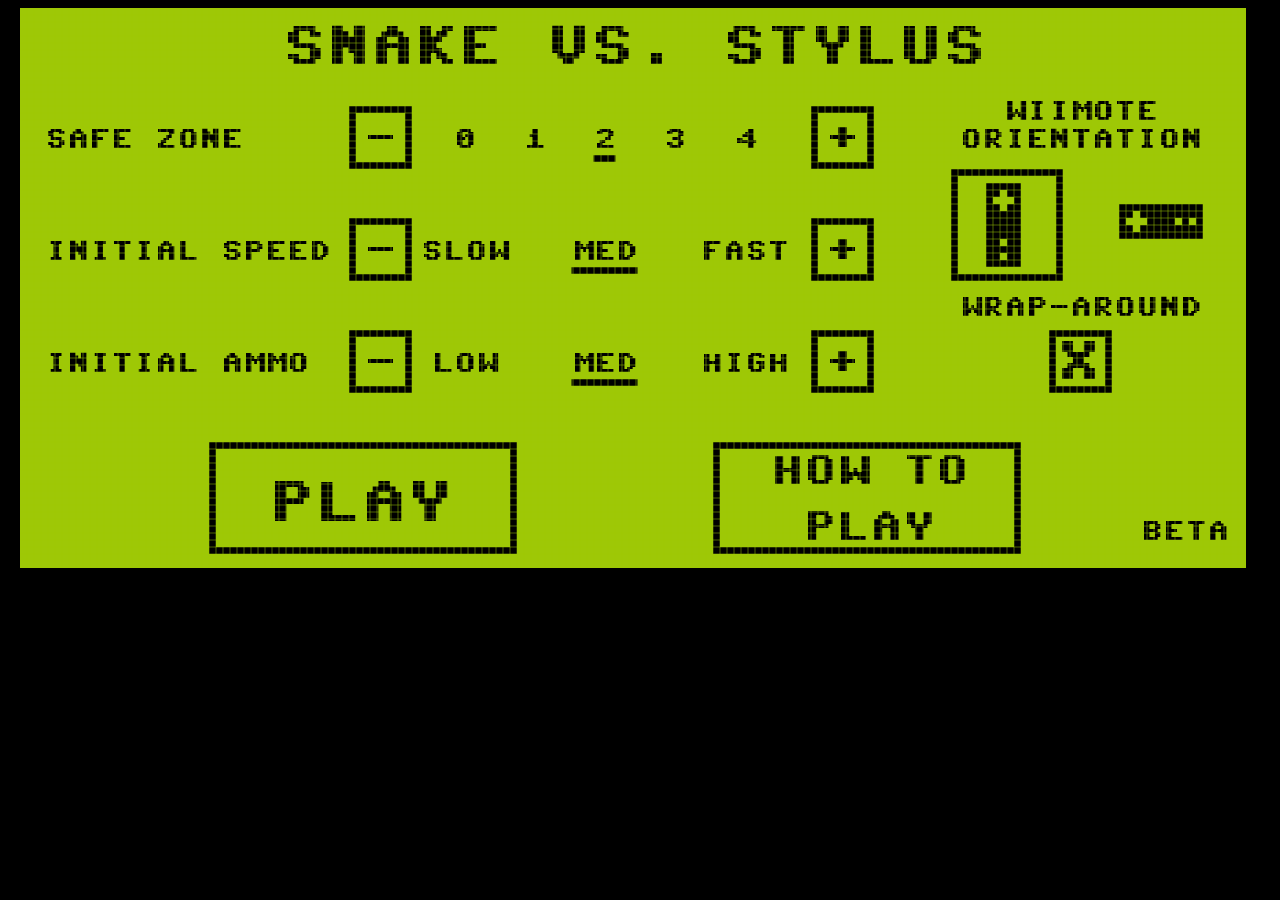
<file: snakeVsStylus.html>
<!DOCTYPE html>
<HTML>
<HEAD>
    <title>SNAKE VS. STYLUS</title>
    <meta http-equiv="content-type" content="text/html; charset=utf-8"/>
    <meta http-equiv="content-script-type" content="text/javascript"/>
    <meta http-equiv="content-style-type" content="text/css"/>
    <meta name="viewport" content="width=1280 height=598 user-scalable=no"/>
    
	<link rel="stylesheet" href="/SnakeVsStylus/stylesheet.css" type="text/css" charset="utf-8" />
	
	<style type="text/css">
					body{
				font-family: 'c64_basicregular';
							}
		</style>
</HEAD>

<BODY style="background: #000000">


<div style="width:100%;text-align:center;">
<canvas id="canvas" style="display:inline-block;" width="1240" height="560"></canvas>
</div>
<!-- Might need jQuery -->
<script src="https://ajax.googleapis.com/ajax/libs/jquery/1.7.1/jquery.min.js" type="text/javascript"></script>
<!-- JS object containing canvas drawing things -->
<script src="/SnakeVsStylus/snake-min.js"></script>

</BODY>

</HTML>
</file>
<file: SnakeVsStylus/stylesheet.css>
/* Generated by Font Squirrel (http://www.fontsquirrel.com) on October 10, 2014 */



@font-face {
    font-family: 'c64_basicregular';
    src: url('c64basic-webfont.eot');
    src: url('c64basic-webfont.eot?#iefix') format('embedded-opentype'),
         url('c64basic-webfont.woff2') format('woff2'),
         url('c64basic-webfont.woff') format('woff'),
         url('c64basic-webfont.ttf') format('truetype'),
         url('c64basic-webfont.svg#c64_basicregular') format('svg');
    font-weight: normal;
    font-style: normal;

}
</file>
